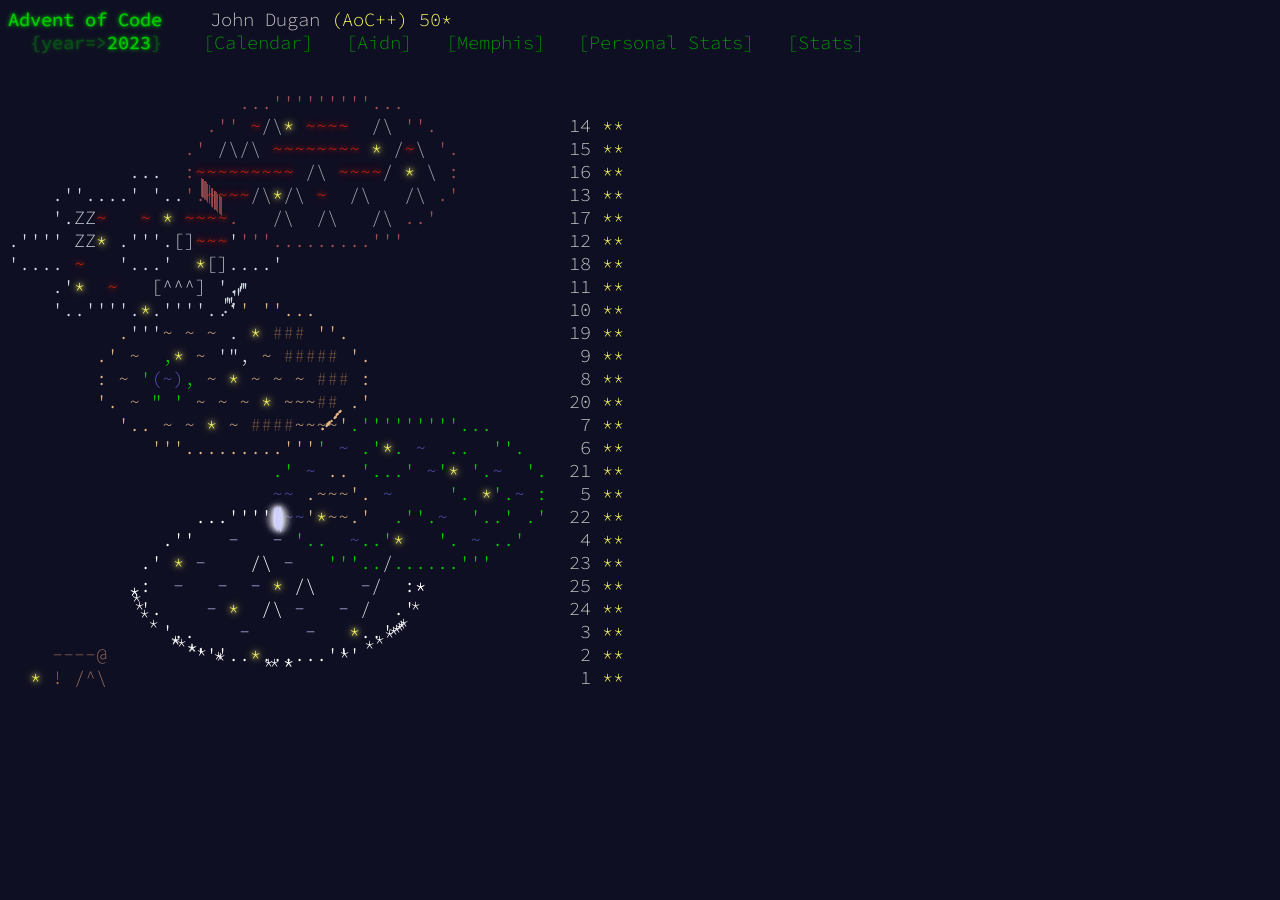
<file: site/index.html>
<html lang="en-us">

<head>
  <meta charset="utf-8" />
  <title>Advent of Code 2023</title>
  <link rel="stylesheet" type="text/css" href="./assets/style.css" />
  <link rel="stylesheet" type="text/css" href="./assets/home.css" />
  <link rel="shortcut icon" href="./assets/favicon.png" />
  <script async src="./assets/header.js"></script>
</head>

<body>
  <header>
    <div>
      <h1 class="title-global"><a href="https://adventofcode.com/2023" target="_blank">Advent of Code</a></h1>
      <div class="user">John Dugan <span class="star-count"></span></div>
    </div>
    <div>
      <h1 class="title-event">&nbsp;&nbsp;<span class="title-event-wrap">{year=&gt;</span><a href="https://adventofcode.com/2023" target="_blank">2023</a><span class="title-event-wrap">}</span></h1>
      <nav>
        <ul>
          <li><a href="index.html">[Calendar]</a></li>
          <li><a href="https://adventofcode.com/2023/leaderboard/private/view/453227" target="_blank">[Aidn]</a></li>
          <li><a href="https://adventofcode.com/2023/leaderboard/private/view/251766" target="_blank">[Memphis]</a></li>
          <li><a href="https://adventofcode.com/2023/leaderboard/self" target="_blank">[Personal Stats]</a></li>
          <li><a href="https://adventofcode.com/2023/stats" target="_blank">[Stats]</a></li>
        </ul>
      </nav>
    </div>
  </header>
  <main>
    <pre class="calendar calendar-perfect"><a aria-label="Day 14, two stars" href="day14.html" class="calendar-day14 calendar-verycomplete">                     <span class="calendar-color-i">...'''''''''...</span>
                  <span class="calendar-color-i">.''</span> <span class="calendar-color-v">~</span><span class="calendar-color-a">/\</span><span class="calendar-color-y">*</span> <span class="calendar-color-v">~~~~</span>  <span class="calendar-color-a">/\</span> <span class="calendar-color-i">''.</span>            <span class="calendar-day">14</span> <span class="calendar-mark-complete">*</span><span class="calendar-mark-verycomplete">*</span></a>
<a aria-label="Day 15, two stars" href="day15.html" class="calendar-day15 calendar-verycomplete">                <span class="calendar-color-i">.'</span> <span class="calendar-color-a">/\/\</span> <span class="calendar-color-v">~~~~~~~~</span> <span class="calendar-color-y">*</span> <span class="calendar-color-a">/</span><span class="calendar-color-v">~</span><span class="calendar-color-a">\</span> <span class="calendar-color-i">'.</span>          <span class="calendar-day">15</span> <span class="calendar-mark-complete">*</span><span class="calendar-mark-verycomplete">*</span></a>
<a aria-label="Day 16, two stars" href="day16.html" class="calendar-day16 calendar-verycomplete">           <span class="calendar-color-m">...</span>  <span class="calendar-color-i">:</span><span class="calendar-color-v">~~~~~~~~~</span> <span class="calendar-color-a">/\</span> <span class="calendar-color-v">~~~~</span><span class="calendar-color-a">/</span> <span class="calendar-color-y">*</span> <span class="calendar-color-a">\</span> <span class="calendar-color-i">:</span>          <span class="calendar-day">16</span> <span class="calendar-mark-complete">*</span><span class="calendar-mark-verycomplete">*</span></a>
<a aria-label="Day 13, two stars" href="day13.html" class="calendar-day13 calendar-verycomplete">    <span class="calendar-color-m">.''....'</span> <span class="calendar-color-m">'..</span><span class="calendar-color-i">'.<span class="lavafall" style=""><span style="left:-6.7px;top:-6.7px;animation-delay:-2.63s">|</span><span style="left:-9.7px;top:-9.7px;animation-delay:-0.36s">|</span><span style="left:-2.1px;top:-2.1px;animation-delay:-0.25s">|</span><span style="left:7.8px;top:7.8px;animation-delay:-1.22s">|</span><span style="left:-8.6px;top:-8.6px;animation-delay:-1.48s">|</span><span style="left:3.4px;top:3.4px;animation-delay:-0.17s">|</span><span style="left:1.3px;top:1.3px;animation-delay:-1.30s">|</span><span style="left:0.2px;top:0.2px;animation-delay:-1.97s">|</span><span style="left:0.7px;top:0.7px;animation-delay:-0.09s">|</span><span style="left:-3.8px;top:-3.8px;animation-delay:-1.95s">|</span><span style="left:6.4px;top:6.4px;animation-delay:-0.84s">|</span><span style="left:-8.7px;top:-8.7px;animation-delay:-2.59s">|</span><span style="left:-8.0px;top:-8.0px;animation-delay:-2.90s">|</span><span style="left:-6.2px;top:-6.2px;animation-delay:-1.37s">|</span><span style="left:9.6px;top:9.6px;animation-delay:-2.57s">|</span><span style="left:-5.1px;top:-5.1px;animation-delay:-1.69s">|</span><span style="left:3.2px;top:3.2px;animation-delay:-0.42s">|</span><span style="left:4.0px;top:4.0px;animation-delay:-1.50s">|</span><span style="left:5.1px;top:5.1px;animation-delay:-0.36s">|</span><span style="left:8.7px;top:8.7px;animation-delay:-2.22s">|</span></span></span><span class="calendar-color-v">~~~~</span><span class="calendar-color-a">/\</span><span class="calendar-color-y">*</span><span class="calendar-color-a">/\</span> <span class="calendar-color-v">~</span>  <span class="calendar-color-a">/\</span>   <span class="calendar-color-a">/\</span> <span class="calendar-color-i">.'</span>          <span class="calendar-day">13</span> <span class="calendar-mark-complete">*</span><span class="calendar-mark-verycomplete">*</span></a>
<a aria-label="Day 17, two stars" href="day17.html" class="calendar-day17 calendar-verycomplete">    <span class="calendar-color-m">'.ZZ</span><span class="calendar-color-v">~</span>   <span class="calendar-color-v">~</span> <span class="calendar-color-y">*</span> <span class="calendar-color-v">~~~~</span><span class="calendar-color-i">.</span>   <span class="calendar-color-a">/\</span>  <span class="calendar-color-a">/\</span>   <span class="calendar-color-a">/\</span> <span class="calendar-color-i">..'</span>            <span class="calendar-day">17</span> <span class="calendar-mark-complete">*</span><span class="calendar-mark-verycomplete">*</span></a>
<a aria-label="Day 12, two stars" href="day12.html" class="calendar-day12 calendar-verycomplete"><span class="calendar-color-m">.''''</span> <span class="calendar-color-m">ZZ</span><span class="calendar-color-y">*</span> <span class="calendar-color-m">.'''.[]</span><span class="calendar-color-v">~~~</span><span class="calendar-color-m">'</span><span class="calendar-color-i">'''.........'''</span>               <span class="calendar-day">12</span> <span class="calendar-mark-complete">*</span><span class="calendar-mark-verycomplete">*</span></a>
<a aria-label="Day 18, two stars" href="day18.html" class="calendar-day18 calendar-verycomplete"><span class="calendar-color-m">'....</span> <span class="calendar-color-v">~</span>   <span class="calendar-color-m">'...'</span>  <span class="calendar-color-y">*</span><span class="calendar-color-m">[]....'</span>                          <span class="calendar-day">18</span> <span class="calendar-mark-complete">*</span><span class="calendar-mark-verycomplete">*</span></a>
<a aria-label="Day 11, two stars" href="day11.html" class="calendar-day11 calendar-verycomplete">    <span class="calendar-color-m">.'</span><span class="calendar-color-y">*</span>  <span class="calendar-color-v">~</span>   <span class="calendar-color-m">[^^^]</span> <span class="calendar-color-m">'.</span>                              <span class="calendar-day">11</span> <span class="calendar-mark-complete">*</span><span class="calendar-mark-verycomplete">*</span></a>
<a aria-label="Day 10, two stars" href="day10.html" class="calendar-day10 calendar-verycomplete">    <span class="calendar-color-m">'..''''.</span><span class="calendar-color-y">*</span><span class="calendar-color-m">.''''.<span class="gearfall" style=""><span class="gearfall-whatzit" style="left:5.0px;top:-5.0px;animation-delay:-0.44s">&quot;</span><span class="gearfall-whatzit" style="left:13.6px;top:-13.6px;animation-delay:-1.31s">&quot;</span><span class="gearfall-gadget" style="left:9.5px;top:-9.5px;animation-delay:-2.56s">.</span><span class="gearfall-gadget" style="left:3.2px;top:-3.2px;animation-delay:-2.01s">.</span><span class="gearfall-whatzit" style="left:6.7px;top:-6.7px;animation-delay:-0.05s">&quot;</span><span class="gearfall-thingamabob" style="left:15.6px;top:-15.6px;animation-delay:-2.08s">'</span><span class="gearfall-gadget" style="left:10.9px;top:-10.9px;animation-delay:-2.78s">.</span><span class="gearfall-thingamabob" style="left:17.8px;top:-17.8px;animation-delay:-2.21s">'</span><span class="gearfall-whatzit" style="left:20.7px;top:-20.7px;animation-delay:-0.32s">&quot;</span><span class="gearfall-thingamabob" style="left:20.6px;top:-20.6px;animation-delay:-1.01s">'</span></span>.'</span><span class="calendar-color-s">'</span> <span class="calendar-color-s">''...</span>                       <span class="calendar-day">10</span> <span class="calendar-mark-complete">*</span><span class="calendar-mark-verycomplete">*</span></a>
<a aria-label="Day 19, two stars" href="day19.html" class="calendar-day19 calendar-verycomplete">          <span class="calendar-color-s">.</span><span class="calendar-color-m">'''</span><span class="calendar-color-s">~</span> <span class="calendar-color-s">~</span> <span class="calendar-color-s">~</span> <span class="calendar-color-m">.</span> <span class="calendar-color-y">*</span> <span class="calendar-color-k">###</span> <span class="calendar-color-s">''.</span>                    <span class="calendar-day">19</span> <span class="calendar-mark-complete">*</span><span class="calendar-mark-verycomplete">*</span></a>
<a aria-label="Day 9, two stars" href="day09.html" class="calendar-day9 calendar-verycomplete">        <span class="calendar-color-s">.'</span> <span class="calendar-color-s">~</span>  <span class="calendar-color-g">,</span><span class="calendar-color-y">*</span> <span class="calendar-color-s">~</span> <span class="calendar-color-m">'&quot;,</span> <span class="calendar-color-s">~</span> <span class="calendar-color-k">#####</span> <span class="calendar-color-s">'.</span>                  <span class="calendar-day"> 9</span> <span class="calendar-mark-complete">*</span><span class="calendar-mark-verycomplete">*</span></a>
<a aria-label="Day 8, two stars" href="day08.html" class="calendar-day8 calendar-verycomplete">        <span class="calendar-color-s">:</span> <span class="calendar-color-s">~</span> <span class="calendar-color-g">'</span><span class="calendar-color-b">(~)</span><span class="calendar-color-g">,</span> <span class="calendar-color-s">~</span> <span class="calendar-color-y">*</span> <span class="calendar-color-s">~</span> <span class="calendar-color-s">~</span> <span class="calendar-color-s">~</span> <span class="calendar-color-k">###</span> <span class="calendar-color-s">:</span>                  <span class="calendar-day"> 8</span> <span class="calendar-mark-complete">*</span><span class="calendar-mark-verycomplete">*</span></a>
<a aria-label="Day 20, two stars" href="day20.html" class="calendar-day20 calendar-verycomplete">        <span class="calendar-color-s">'.</span> <span class="calendar-color-s">~</span> <span class="calendar-color-g">&quot;</span> <span class="calendar-color-g">'</span> <span class="calendar-color-s">~</span> <span class="calendar-color-s">~</span> <span class="calendar-color-s">~</span> <span class="calendar-color-y">*</span> <span class="calendar-color-s">~~~</span><span class="calendar-color-k">##</span> <span class="calendar-color-s">.'</span>                  <span class="calendar-day">20</span> <span class="calendar-mark-complete">*</span><span class="calendar-mark-verycomplete">*</span></a>
<a aria-label="Day 7, two stars" href="day07.html" class="calendar-day7 calendar-verycomplete">          <span class="calendar-color-s">'..</span> <span class="calendar-color-s">~</span> <span class="calendar-color-s">~</span> <span class="calendar-color-y">*</span> <span class="calendar-color-s">~</span> <span class="calendar-color-k">####</span><span class="calendar-color-s">~~<span class="sandfall" style=""><span style="left:8.2px;top:-8.2px;animation-delay:-2.98s">.</span><span style="left:7.6px;top:-7.6px;animation-delay:-0.76s">.</span><span style="left:15.9px;top:-15.9px;animation-delay:-2.07s">.</span><span style="left:6.5px;top:-6.5px;animation-delay:-1.89s">.</span><span style="left:5.7px;top:-5.7px;animation-delay:-1.43s">.</span><span style="left:12.6px;top:-12.6px;animation-delay:-0.19s">.</span><span style="left:9.8px;top:-9.8px;animation-delay:-2.38s">.</span><span style="left:6.4px;top:-6.4px;animation-delay:-2.25s">.</span><span style="left:0.9px;top:-0.9px;animation-delay:-2.94s">.</span><span style="left:7.3px;top:-7.3px;animation-delay:-1.12s">.</span><span style="left:6.1px;top:-6.1px;animation-delay:-0.52s">.</span><span style="left:13.7px;top:-13.7px;animation-delay:-1.07s">.</span><span style="left:1.2px;top:-1.2px;animation-delay:-1.99s">.</span><span style="left:19.0px;top:-19.0px;animation-delay:-1.22s">.</span><span style="left:15.3px;top:-15.3px;animation-delay:-2.06s">.</span><span style="left:18.2px;top:-18.2px;animation-delay:-2.62s">.</span><span style="left:18.3px;top:-18.3px;animation-delay:-1.31s">.</span><span style="left:4.8px;top:-4.8px;animation-delay:-2.58s">.</span><span style="left:13.6px;top:-13.6px;animation-delay:-1.26s">.</span><span style="left:16.1px;top:-16.1px;animation-delay:-2.36s">.</span></span>~~'</span><span class="calendar-color-g">.'''''''''...</span>       <span class="calendar-day"> 7</span> <span class="calendar-mark-complete">*</span><span class="calendar-mark-verycomplete">*</span></a>
<a aria-label="Day 6, two stars" href="day06.html" class="calendar-day6 calendar-verycomplete">             <span class="calendar-color-s">'''.........'''</span><span class="calendar-color-g">'</span> <span class="calendar-color-b">~</span> <span class="calendar-color-g">.'</span><span class="calendar-color-y">*</span><span class="calendar-color-g">.</span> <span class="calendar-color-b">~</span>  <span class="calendar-color-g">..</span>  <span class="calendar-color-g">''.</span>    <span class="calendar-day"> 6</span> <span class="calendar-mark-complete">*</span><span class="calendar-mark-verycomplete">*</span></a>
<a aria-label="Day 21, two stars" href="day21.html" class="calendar-day21 calendar-verycomplete">                        <span class="calendar-color-g">.'</span> <span class="calendar-color-b">~</span> <span class="calendar-color-s">..</span> <span class="calendar-color-g">'...'</span> <span class="calendar-color-b">~</span><span class="calendar-color-g">'</span><span class="calendar-color-y">*</span> <span class="calendar-color-g">'.</span><span class="calendar-color-b">~</span>  <span class="calendar-color-g">'.</span>  <span class="calendar-day">21</span> <span class="calendar-mark-complete">*</span><span class="calendar-mark-verycomplete">*</span></a>
<a aria-label="Day 5, two stars" href="day05.html" class="calendar-day5 calendar-verycomplete">                        <span class="calendar-color-b">~~</span> <span class="calendar-color-s">.~~~'.</span> <span class="calendar-color-b">~</span>     <span class="calendar-color-g">'.</span> <span class="calendar-color-y">*</span><span class="calendar-color-g">'.</span><span class="calendar-color-b">~</span> <span class="calendar-color-g">:</span>  <span class="calendar-day"> 5</span> <span class="calendar-mark-complete">*</span><span class="calendar-mark-verycomplete">*</span></a>
<a aria-label="Day 22, two stars" href="day22.html" class="calendar-day22 calendar-verycomplete">                 <span class="calendar-color-w">...''''<span class="islefall" style=""><span style="left:2.1px;top:1.8px;animation-delay:-0.15s">|</span><span style="left:-0.1px;top:-1.4px;animation-delay:-0.30s">|</span><span style="left:-1.8px;top:0.1px;animation-delay:-0.45s">|</span><span style="left:3.1px;top:1.3px;animation-delay:-0.60s">|</span><span style="left:-1.3px;top:1.5px;animation-delay:-0.75s">|</span><span style="left:3.2px;top:1.0px;animation-delay:-0.90s">|</span><span style="left:1.8px;top:0.5px;animation-delay:-1.05s">|</span><span style="left:3.1px;top:3.5px;animation-delay:-1.20s">|</span><span style="left:3.0px;top:-1.9px;animation-delay:-1.35s">|</span><span style="left:-2.9px;top:-0.9px;animation-delay:-1.50s">|</span><span style="left:2.5px;top:2.4px;animation-delay:-1.65s">|</span><span style="left:1.8px;top:-1.2px;animation-delay:-1.80s">|</span><span style="left:0.1px;top:-2.8px;animation-delay:-1.95s">|</span><span style="left:-2.0px;top:-0.6px;animation-delay:-2.10s">|</span><span style="left:-0.3px;top:2.6px;animation-delay:-2.25s">|</span><span style="left:2.0px;top:-1.9px;animation-delay:-2.40s">|</span><span style="left:2.6px;top:1.3px;animation-delay:-2.55s">|</span><span style="left:-0.9px;top:-2.0px;animation-delay:-2.70s">|</span><span style="left:-0.5px;top:1.3px;animation-delay:-2.85s">|</span><span style="left:0.2px;top:-2.8px;animation-delay:-3.00s">|</span></span></span><span class="calendar-color-b">~~~</span><span class="calendar-color-s">'</span><span class="calendar-color-y">*</span><span class="calendar-color-s">~~.'</span>  <span class="calendar-color-g">.''.</span><span class="calendar-color-b">~</span>  <span class="calendar-color-g">'..'</span> <span class="calendar-color-g">.'</span>  <span class="calendar-day">22</span> <span class="calendar-mark-complete">*</span><span class="calendar-mark-verycomplete">*</span></a>
<a aria-label="Day 4, two stars" href="day04.html" class="calendar-day4 calendar-verycomplete">              <span class="calendar-color-w">.''</span>   <span class="calendar-color-l">-</span>   <span class="calendar-color-l">-</span> <span class="calendar-color-g">'..</span>  <span class="calendar-color-b">~</span><span class="calendar-color-g">..'</span><span class="calendar-color-y">*</span>   <span class="calendar-color-g">'.</span> <span class="calendar-color-b">~</span> <span class="calendar-color-g">..'</span>    <span class="calendar-day"> 4</span> <span class="calendar-mark-complete">*</span><span class="calendar-mark-verycomplete">*</span></a>
<a aria-label="Day 23, two stars" href="day23.html" class="calendar-day23 calendar-verycomplete">            <span class="calendar-color-w">.'</span> <span class="calendar-color-y">*</span> <span class="calendar-color-l">-</span>    <span class="calendar-color-w">/\</span> <span class="calendar-color-l">-</span>   <span class="calendar-color-g">'''..</span><span class="calendar-color-m">/</span><span class="calendar-color-g">......'''</span>       <span class="calendar-day">23</span> <span class="calendar-mark-complete">*</span><span class="calendar-mark-verycomplete">*</span></a>
<a aria-label="Day 25, two stars" href="day25.html" class="calendar-day25 calendar-verycomplete">            <span class="calendar-color-w">:</span>  <span class="calendar-color-l">-</span>   <span class="calendar-color-l">-</span>  <span class="calendar-color-l">-</span> <span class="snowfall" style=""><span style="left:10.57ch;top:4.08ch;animation-delay:-1.80s">*</span><span style="left:-7.85ch;top:5.58ch;animation-delay:-1.76s">*</span><span style="left:11.43ch;top:3.34ch;animation-delay:-3.18s">*</span><span style="left:-0.81ch;top:6.99ch;animation-delay:-8.65s">*</span><span style="left:-5.22ch;top:6.41ch;animation-delay:-4.11s">*</span><span style="left:12.56ch;top:1.81ch;animation-delay:-6.91s">*</span><span style="left:-0.24ch;top:7.00ch;animation-delay:-9.70s">*</span><span style="left:-12.97ch;top:0.50ch;animation-delay:-7.17s">*</span><span style="left:-12.10ch;top:2.55ch;animation-delay:-5.10s">*</span><span style="left:-8.73ch;top:5.19ch;animation-delay:-6.57s">*</span><span style="left:-9.23ch;top:4.93ch;animation-delay:-6.28s">*</span><span style="left:-12.84ch;top:1.10ch;animation-delay:-3.22s">*</span><span style="left:8.37ch;top:5.36ch;animation-delay:-5.79s">*</span><span style="left:-5.41ch;top:6.37ch;animation-delay:-3.79s">*</span><span style="left:13.00ch;top:0.10ch;animation-delay:-6.37s">*</span><span style="left:-12.56ch;top:1.81ch;animation-delay:-9.40s">*</span><span style="left:11.06ch;top:3.68ch;animation-delay:-2.27s">*</span><span style="left:1.02ch;top:6.98ch;animation-delay:-5.29s">*</span><span style="left:13.00ch;top:0.05ch;animation-delay:-6.71s">*</span><span style="left:-6.92ch;top:5.93ch;animation-delay:-5.71s">*</span><span style="left:1.02ch;top:6.98ch;animation-delay:-1.03s">*</span><span style="left:-12.97ch;top:0.49ch;animation-delay:-6.11s">*</span><span style="left:-7.70ch;top:5.64ch;animation-delay:-2.25s">*</span><span style="left:6.11ch;top:6.18ch;animation-delay:-3.29s">*</span><span style="left:11.26ch;top:3.50ch;animation-delay:-4.44s">*</span><span style="left:-9.24ch;top:4.92ch;animation-delay:-9.64s">*</span><span style="left:10.86ch;top:3.85ch;animation-delay:-2.96s">*</span><span style="left:9.26ch;top:4.91ch;animation-delay:-6.78s">*</span><span style="left:-11.29ch;top:3.47ch;animation-delay:-8.87s">*</span><span style="left:10.17ch;top:4.36ch;animation-delay:-4.67s">*</span></span><span class="calendar-color-y">*</span> <span class="calendar-color-w">/\</span>    <span class="calendar-color-l">-</span><span class="calendar-color-m">/</span>  <span class="calendar-color-w">:</span>              <span class="calendar-day">25</span> <span class="calendar-mark-complete">*</span><span class="calendar-mark-verycomplete">*</span></a>
<a aria-label="Day 24, two stars" href="day24.html" class="calendar-day24 calendar-verycomplete">            <span class="calendar-color-w">'.</span>    <span class="calendar-color-l">-</span> <span class="calendar-color-y">*</span>  <span class="calendar-color-w">/\</span> <span class="calendar-color-l">-</span>   <span class="calendar-color-l">-</span> <span class="calendar-color-m">/</span>  <span class="calendar-color-w">.'</span>              <span class="calendar-day">24</span> <span class="calendar-mark-complete">*</span><span class="calendar-mark-verycomplete">*</span></a>
<a aria-label="Day 3, two stars" href="day03.html" class="calendar-day3 calendar-verycomplete">              <span class="calendar-color-w">'..</span>    <span class="calendar-color-l">-</span>     <span class="calendar-color-l">-</span>   <span class="calendar-color-y">*</span><span class="calendar-color-w">..'</span>                <span class="calendar-day"> 3</span> <span class="calendar-mark-complete">*</span><span class="calendar-mark-verycomplete">*</span></a>
<a aria-label="Day 2, two stars" href="day02.html" class="calendar-day2 calendar-verycomplete">    <span class="calendar-color-n">----@</span>        <span class="calendar-color-w">'''..</span><span class="calendar-color-y">*</span><span class="calendar-color-w">......'''</span>                   <span class="calendar-day"> 2</span> <span class="calendar-mark-complete">*</span><span class="calendar-mark-verycomplete">*</span></a>
<a aria-label="Day 1, two stars" href="day01.html" class="calendar-day1 calendar-verycomplete">  <span class="calendar-color-y">*</span> <span class="calendar-color-n">!</span> <span class="calendar-color-n">/^\</span>                                          <span class="calendar-day"> 1</span> <span class="calendar-mark-complete">*</span><span class="calendar-mark-verycomplete">*</span></a>
</pre>
  </main>
</body>

</html>
</file>
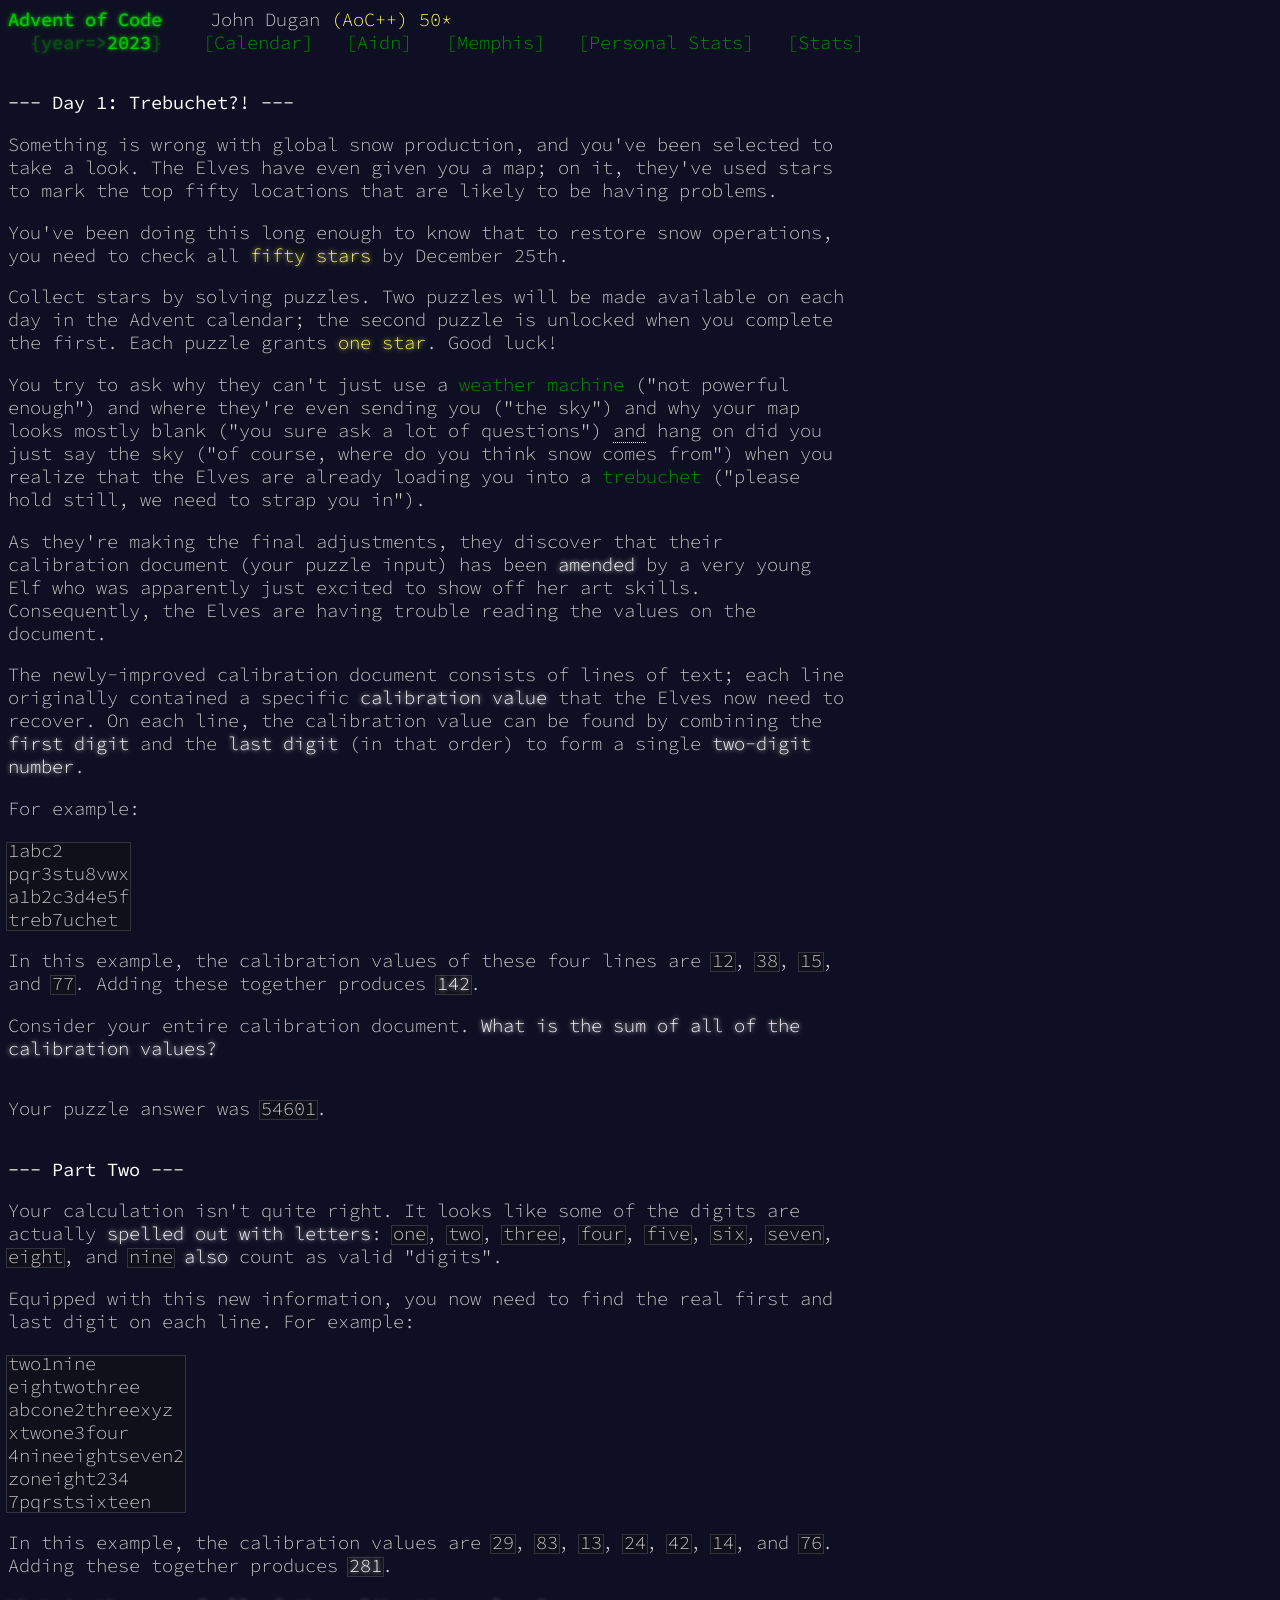
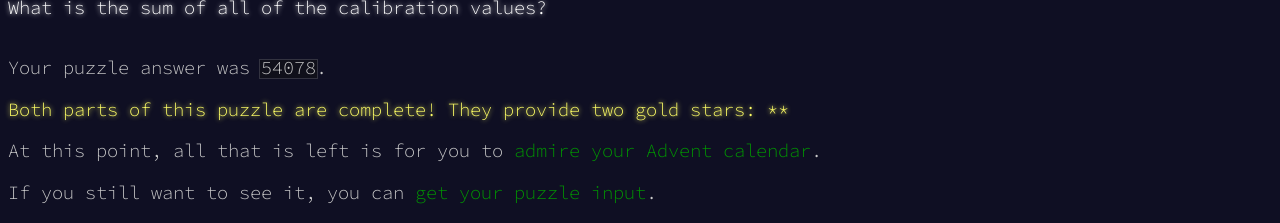
<file: site/day01.html>
<html lang="en-us">

<head>
  <meta charset="utf-8" />
  <title>Advent of Code 2023</title>
  <link rel="stylesheet" type="text/css" href="./assets/style.css" />
  <link rel="stylesheet" type="text/css" href="./assets/home.css" />
  <link rel="shortcut icon" href="./assets/favicon.png" />
  <script async src="./assets/header.js"></script>
</head>

<body>
  <header>
    <div>
      <h1 class="title-global"><a href="https://adventofcode.com/2023" target="_blank">Advent of Code</a></h1>
      <div class="user">John Dugan <span class="star-count"></span></div>
    </div>
    <div>
      <h1 class="title-event">&nbsp;&nbsp;<span class="title-event-wrap">{year=&gt;</span><a href="https://adventofcode.com/2023" target="_blank">2023</a><span class="title-event-wrap">}</span></h1>
      <nav>
        <ul>
          <li><a href="index.html">[Calendar]</a></li>
          <li><a href="https://adventofcode.com/2023/leaderboard/private/view/453227" target="_blank">[Aidn]</a></li>
          <li><a href="https://adventofcode.com/2023/leaderboard/private/view/251766" target="_blank">[Memphis]</a></li>
          <li><a href="https://adventofcode.com/2023/leaderboard/self" target="_blank">[Personal Stats]</a></li>
          <li><a href="https://adventofcode.com/2023/stats" target="_blank">[Stats]</a></li>
        </ul>
      </nav>
    </div>
  </header>
  <main>
    <article class="day-desc">
      <h2>--- Day 1: Trebuchet?! ---</h2>
      <p>Something is wrong with global snow production, and you've been selected to take a look. The Elves have even given you a map; on it, they've used stars to mark the top fifty locations that are likely to be having problems.</p>
      <p>You've been doing this long enough to know that to restore snow operations, you need to check all <em class="star">fifty stars</em> by December 25th.</p>
      <p>Collect stars by solving puzzles.  Two puzzles will be made available on each day in the Advent calendar; the second puzzle is unlocked when you complete the first.  Each puzzle grants <em class="star">one star</em>. Good luck!</p>
      <p>You try to ask why they can't just use a <a href="https://adventofcode.com/2015/day/1" target="_blank">weather machine</a> ("not powerful enough") and where they're even sending you ("the sky") and why your map looks mostly blank ("you sure ask a lot of questions") <span title="My hope is that this abomination of a run-on sentence somehow conveys the chaos of being hastily loaded into a trebuchet.">and</span> hang on did you just say the sky ("of course, where do you think snow comes from") when you realize that the Elves are already loading you into a <a href="https://en.wikipedia.org/wiki/Trebuchet" target="_blank">trebuchet</a> ("please hold still, we need to strap you in").</p>
      <p>As they're making the final adjustments, they discover that their calibration document (your puzzle input) has been <em>amended</em> by a very young Elf who was apparently just excited to show off her art skills. Consequently, the Elves are having trouble reading the values on the document.</p>
      <p>The newly-improved calibration document consists of lines of text; each line originally contained a specific <em>calibration value</em> that the Elves now need to recover. On each line, the calibration value can be found by combining the <em>first digit</em> and the <em>last digit</em> (in that order) to form a single <em>two-digit number</em>.</p>
      <p>For example:</p>
      <pre><code>1abc2
pqr3stu8vwx
a1b2c3d4e5f
treb7uchet</code></pre>
      <p>In this example, the calibration values of these four lines are <code>12</code>, <code>38</code>, <code>15</code>, and <code>77</code>. Adding these together produces <code><em>142</em></code>.</p>
      <p>Consider your entire calibration document. <em>What is the sum of all of the calibration values?</em></p>
    </article>
    <p>Your puzzle answer was <code>54601</code>.</p>
    <article class="day-desc">
      <h2 id="part2">--- Part Two ---</h2>
      <p>Your calculation isn't quite right. It looks like some of the digits are actually <em>spelled out with letters</em>: <code>one</code>, <code>two</code>, <code>three</code>, <code>four</code>, <code>five</code>, <code>six</code>, <code>seven</code>, <code>eight</code>, and <code>nine</code> <em>also</em> count as valid "digits".</p>
      <p>Equipped with this new information, you now need to find the real first and last digit on each line. For example:</p>
      <pre><code>two1nine
eightwothree
abcone2threexyz
xtwone3four
4nineeightseven2
zoneight234
7pqrstsixteen</code></pre>
      <p>In this example, the calibration values are <code>29</code>, <code>83</code>, <code>13</code>, <code>24</code>, <code>42</code>, <code>14</code>, and <code>76</code>. Adding these together produces <code><em>281</em></code>.</p>
      <p><em>What is the sum of all of the calibration values?</em></p>
    </article>
    <p>Your puzzle answer was <code>54078</code>.</p>
    <p class="day-success">Both parts of this puzzle are complete! They provide two gold stars: **</p>
    <p><p>At this point, all that is left is for you to <a href="/index.html">admire your Advent calendar</a>.</p></p>
    <p>If you still want to see it, you can <a href="../data/day01/input.txt" target="_blank">get your puzzle input</a>.</p>
  </main>
</body>

</html>
</file>
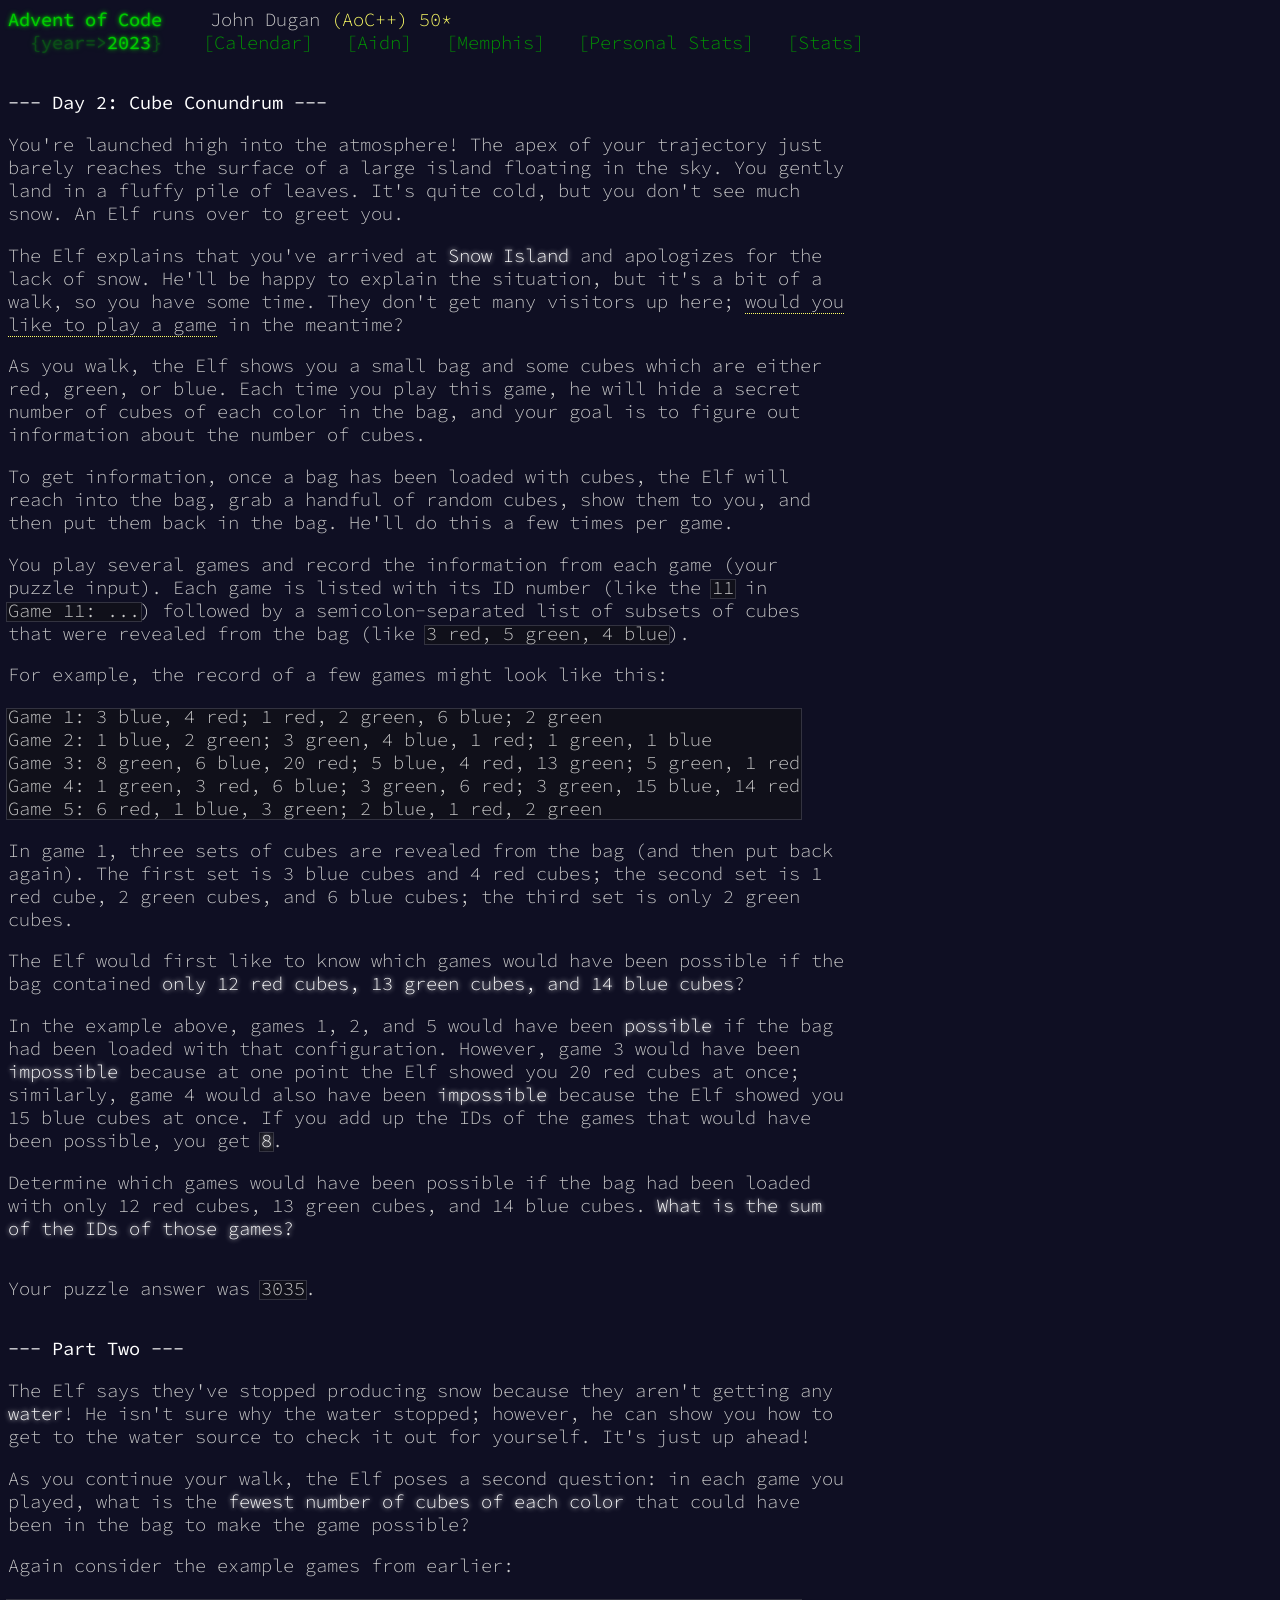
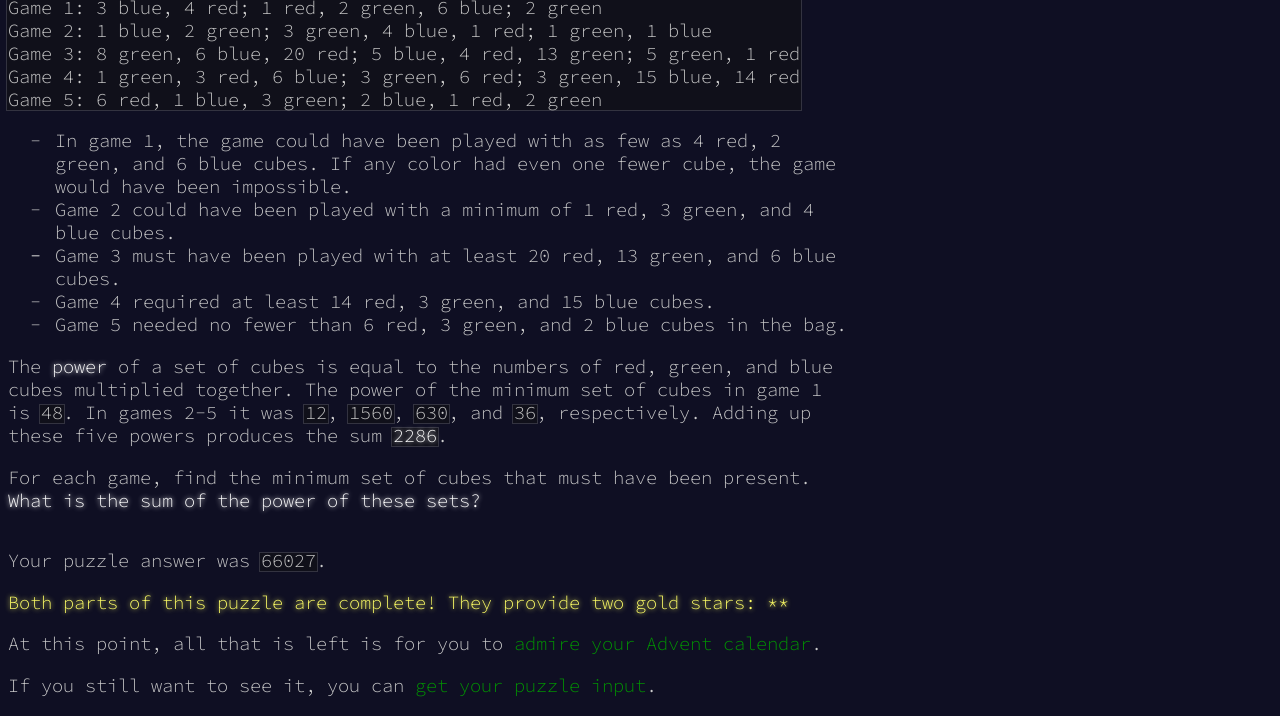
<file: site/day02.html>
<html lang="en-us">

<head>
  <meta charset="utf-8" />
  <title>Advent of Code 2023</title>
  <link rel="stylesheet" type="text/css" href="./assets/style.css" />
  <link rel="stylesheet" type="text/css" href="./assets/home.css" />
  <link rel="shortcut icon" href="./assets/favicon.png" />
  <script async src="./assets/header.js"></script>
</head>

<body>
  <header>
    <div>
      <h1 class="title-global"><a href="https://adventofcode.com/2023" target="_blank">Advent of Code</a></h1>
      <div class="user">John Dugan <span class="star-count"></span></div>
    </div>
    <div>
      <h1 class="title-event">&nbsp;&nbsp;<span class="title-event-wrap">{year=&gt;</span><a href="https://adventofcode.com/2023" target="_blank">2023</a><span class="title-event-wrap">}</span></h1>
      <nav>
        <ul>
          <li><a href="index.html">[Calendar]</a></li>
          <li><a href="https://adventofcode.com/2023/leaderboard/private/view/453227" target="_blank">[Aidn]</a></li>
          <li><a href="https://adventofcode.com/2023/leaderboard/private/view/251766" target="_blank">[Memphis]</a></li>
          <li><a href="https://adventofcode.com/2023/leaderboard/self" target="_blank">[Personal Stats]</a></li>
          <li><a href="https://adventofcode.com/2023/stats" target="_blank">[Stats]</a></li>
        </ul>
      </nav>
    </div>
  </header>
  <main>
    <article class="day-desc">
      <h2>--- Day 2: Cube Conundrum ---</h2>
      <p>You're launched high into the atmosphere! The apex of your trajectory just barely reaches the surface of a large island floating in the sky. You gently land in a fluffy pile of leaves. It's quite cold, but you don't see much snow. An Elf runs over to greet you.</p>
      <p>The Elf explains that you've arrived at <em>Snow Island</em> and apologizes for the lack of snow. He'll be happy to explain the situation, but it's a bit of a walk, so you have some time. They don't get many visitors up here; <span title="No, the Elf's name is not 'WOPR'. It's Joshua.">would you like to play a game</span> in the meantime?</p>
      <p>As you walk, the Elf shows you a small bag and some cubes which are either red, green, or blue. Each time you play this game, he will hide a secret number of cubes of each color in the bag, and your goal is to figure out information about the number of cubes.</p>
      <p>To get information, once a bag has been loaded with cubes, the Elf will reach into the bag, grab a handful of random cubes, show them to you, and then put them back in the bag. He'll do this a few times per game.</p>
      <p>You play several games and record the information from each game (your puzzle input). Each game is listed with its ID number (like the <code>11</code> in <code>Game 11: ...</code>) followed by a semicolon-separated list of subsets of cubes that were revealed from the bag (like <code>3 red, 5 green, 4 blue</code>).</p>
      <p>For example, the record of a few games might look like this:</p>
      <pre><code>Game 1: 3 blue, 4 red; 1 red, 2 green, 6 blue; 2 green
Game 2: 1 blue, 2 green; 3 green, 4 blue, 1 red; 1 green, 1 blue
Game 3: 8 green, 6 blue, 20 red; 5 blue, 4 red, 13 green; 5 green, 1 red
Game 4: 1 green, 3 red, 6 blue; 3 green, 6 red; 3 green, 15 blue, 14 red
Game 5: 6 red, 1 blue, 3 green; 2 blue, 1 red, 2 green</code></pre>
      <p>In game 1, three sets of cubes are revealed from the bag (and then put back again). The first set is 3 blue cubes and 4 red cubes; the second set is 1 red cube, 2 green cubes, and 6 blue cubes; the third set is only 2 green cubes.</p>
      <p>The Elf would first like to know which games would have been possible if the bag contained <em>only 12 red cubes, 13 green cubes, and 14 blue cubes</em>?</p>
      <p>In the example above, games 1, 2, and 5 would have been <em>possible</em> if the bag had been loaded with that configuration. However, game 3 would have been <em>impossible</em> because at one point the Elf showed you 20 red cubes at once; similarly, game 4 would also have been <em>impossible</em> because the Elf showed you 15 blue cubes at once. If you add up the IDs of the games that would have been possible, you get <code><em>8</em></code>.</p>
      <p>Determine which games would have been possible if the bag had been loaded with only 12 red cubes, 13 green cubes, and 14 blue cubes. <em>What is the sum of the IDs of those games?</em></p>
    </article>
    <p>Your puzzle answer was <code>3035</code>.</p>
    <article class="day-desc">
      <h2 id="part2">--- Part Two ---</h2>
      <p>The Elf says they've stopped producing snow because they aren't getting any <em>water</em>! He isn't sure why the water stopped; however, he can show you how to get to the water source to check it out for yourself. It's just up ahead!</p>
      <p>As you continue your walk, the Elf poses a second question: in each game you played, what is the <em>fewest number of cubes of each color</em> that could have been in the bag to make the game possible?</p>
      <p>Again consider the example games from earlier:</p>
      <pre><code>Game 1: 3 blue, 4 red; 1 red, 2 green, 6 blue; 2 green
Game 2: 1 blue, 2 green; 3 green, 4 blue, 1 red; 1 green, 1 blue
Game 3: 8 green, 6 blue, 20 red; 5 blue, 4 red, 13 green; 5 green, 1 red
Game 4: 1 green, 3 red, 6 blue; 3 green, 6 red; 3 green, 15 blue, 14 red
Game 5: 6 red, 1 blue, 3 green; 2 blue, 1 red, 2 green</code></pre>
      <ul>
        <li>In game 1, the game could have been played with as few as 4 red, 2 green, and 6 blue cubes. If any color had even one fewer cube, the game would have been impossible.</li>
        <li>Game 2 could have been played with a minimum of 1 red, 3 green, and 4 blue cubes.<li>
        <li>Game 3 must have been played with at least 20 red, 13 green, and 6 blue cubes.</li>
        <li>Game 4 required at least 14 red, 3 green, and 15 blue cubes.</li>
        <li>Game 5 needed no fewer than 6 red, 3 green, and 2 blue cubes in the bag.</li>
      </ul>
      <p>The <em>power</em> of a set of cubes is equal to the numbers of red, green, and blue cubes multiplied together. The power of the minimum set of cubes in game 1 is <code>48</code>. In games 2-5 it was <code>12</code>, <code>1560</code>, <code>630</code>, and <code>36</code>, respectively. Adding up these five powers produces the sum <code><em>2286</em></code>.</p>
      <p>For each game, find the minimum set of cubes that must have been present. <em>What is the sum of the power of these sets?</em></p>
    </article>
    <p>Your puzzle answer was <code>66027</code>.</p>
    <p class="day-success">Both parts of this puzzle are complete! They provide two gold stars: **</p>
    <p><p>At this point, all that is left is for you to <a href="/index.html">admire your Advent calendar</a>.</p></p>
    <p>If you still want to see it, you can <a href="../data/day02/input.txt" target="_blank">get your puzzle input</a>.</p>
  </main>
</body>

</html>
</file>
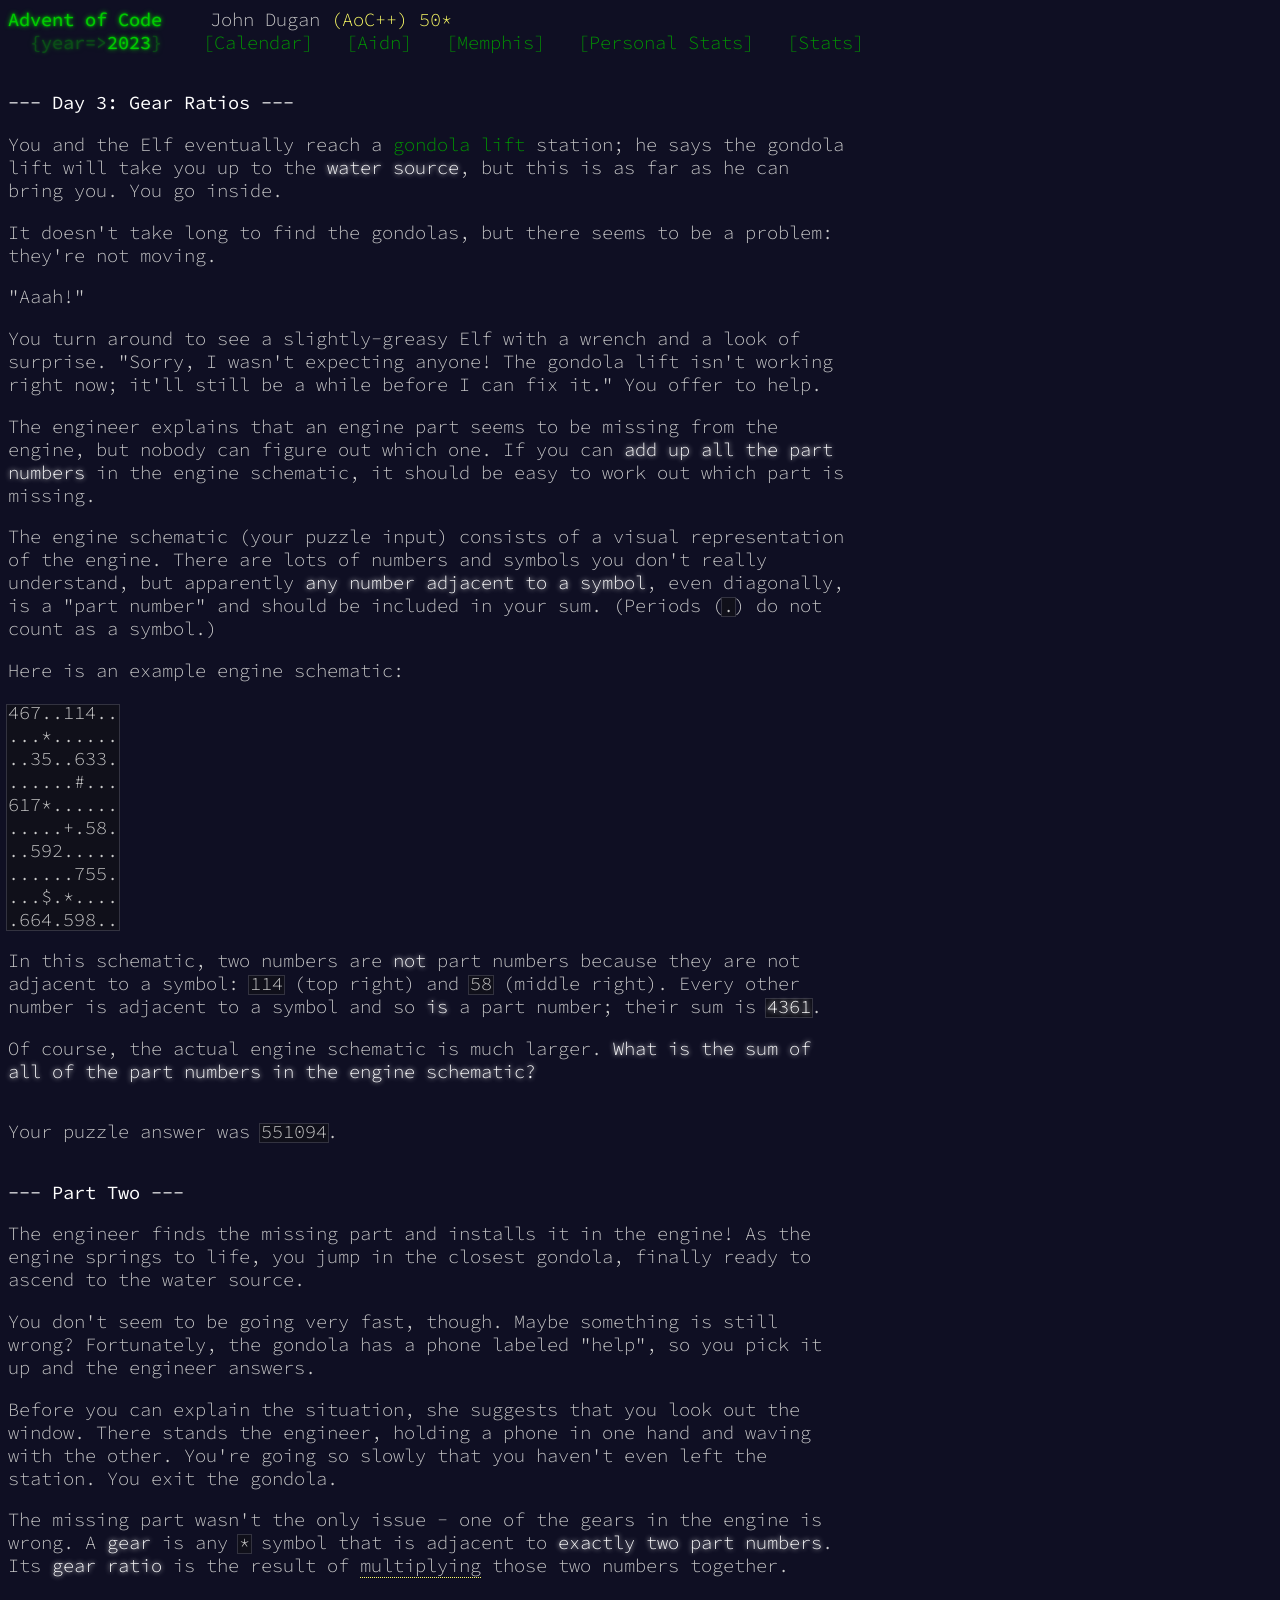
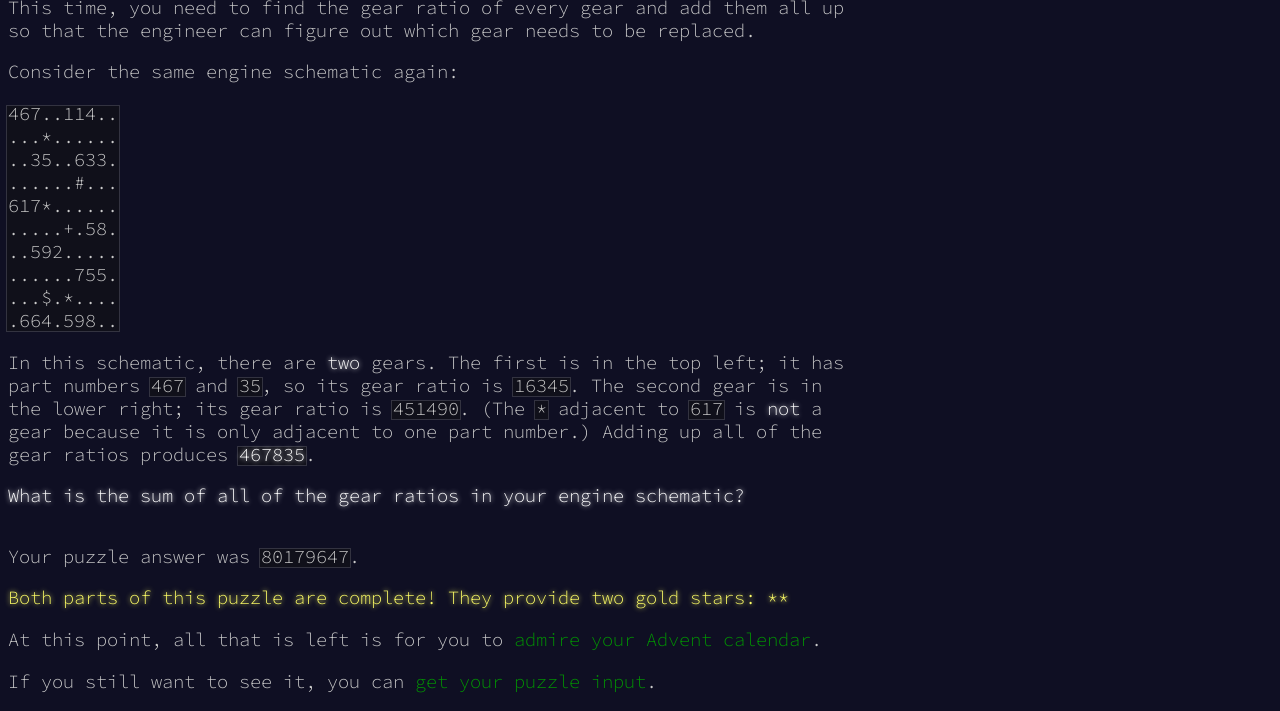
<file: site/day03.html>
<html lang="en-us">

<head>
  <meta charset="utf-8" />
  <title>Advent of Code 2023</title>
  <link rel="stylesheet" type="text/css" href="./assets/style.css" />
  <link rel="stylesheet" type="text/css" href="./assets/home.css" />
  <link rel="shortcut icon" href="./assets/favicon.png" />
  <script async src="./assets/header.js"></script>
</head>

<body>
  <header>
    <div>
      <h1 class="title-global"><a href="https://adventofcode.com/2023" target="_blank">Advent of Code</a></h1>
      <div class="user">John Dugan <span class="star-count"></span></div>
    </div>
    <div>
      <h1 class="title-event">&nbsp;&nbsp;<span class="title-event-wrap">{year=&gt;</span><a href="https://adventofcode.com/2023" target="_blank">2023</a><span class="title-event-wrap">}</span></h1>
      <nav>
        <ul>
          <li><a href="index.html">[Calendar]</a></li>
          <li><a href="https://adventofcode.com/2023/leaderboard/private/view/453227" target="_blank">[Aidn]</a></li>
          <li><a href="https://adventofcode.com/2023/leaderboard/private/view/251766" target="_blank">[Memphis]</a></li>
          <li><a href="https://adventofcode.com/2023/leaderboard/self" target="_blank">[Personal Stats]</a></li>
          <li><a href="https://adventofcode.com/2023/stats" target="_blank">[Stats]</a></li>
        </ul>
      </nav>
    </div>
  </header>
  <main>
    <article class="day-desc">
      <h2>--- Day 3: Gear Ratios ---</h2>
      <p>You and the Elf eventually reach a <a href="https://en.wikipedia.org/wiki/Gondola_lift" target="_blank">gondola lift</a> station; he says the gondola lift will take you up to the <em>water source</em>, but this is as far as he can bring you. You go inside.</p>
      <p>It doesn't take long to find the gondolas, but there seems to be a problem: they're not moving.</p>
      <p>"Aaah!"</p>
      <p>You turn around to see a slightly-greasy Elf with a wrench and a look of surprise. "Sorry, I wasn't expecting anyone! The gondola lift isn't working right now; it'll still be a while before I can fix it." You offer to help.</p>
      <p>The engineer explains that an engine part seems to be missing from the engine, but nobody can figure out which one. If you can <em>add up all the part numbers</em> in the engine schematic, it should be easy to work out which part is missing.</p>
      <p>The engine schematic (your puzzle input) consists of a visual representation of the engine. There are lots of numbers and symbols you don't really understand, but apparently <em>any number adjacent to a symbol</em>, even diagonally, is a "part number" and should be included in your sum. (Periods (<code>.</code>) do not count as a symbol.)</p>
      <p>Here is an example engine schematic:</p>
      <pre><code>467..114..
...*......
..35..633.
......#...
617*......
.....+.58.
..592.....
......755.
...$.*....
.664.598..</code></pre>
      <p>In this schematic, two numbers are <em>not</em> part numbers because they are not adjacent to a symbol: <code>114</code> (top right) and <code>58</code> (middle right). Every other number is adjacent to a symbol and so <em>is</em> a part number; their sum is <code><em>4361</em></code>.</p>
      <p>Of course, the actual engine schematic is much larger. <em>What is the sum of all of the part numbers in the engine schematic?</em></p>
    </article>
    <p>Your puzzle answer was <code>551094</code>.</p>
    <article class="day-desc">
      <h2 id="part2">--- Part Two ---</h2>
      <p>The engineer finds the missing part and installs it in the engine! As the engine springs to life, you jump in the closest gondola, finally ready to ascend to the water source.</p>
      <p>You don't seem to be going very fast, though. Maybe something is still wrong? Fortunately, the gondola has a phone labeled "help", so you pick it up and the engineer answers.</p>
      <p>Before you can explain the situation, she suggests that you look out the window. There stands the engineer, holding a phone in one hand and waving with the other. You're going so slowly that you haven't even left the station. You exit the gondola.</p>
      <p>The missing part wasn't the only issue - one of the gears in the engine is wrong. A <em>gear</em> is any <code>*</code> symbol that is adjacent to <em>exactly two part numbers</em>. Its <em>gear ratio</em> is the result of <span title="They're magic gears.">multiplying</span> those two numbers together.</p>
      <p>This time, you need to find the gear ratio of every gear and add them all up so that the engineer can figure out which gear needs to be replaced.</p>
      <p>Consider the same engine schematic again:</p>
      <pre><code>467..114..
...*......
..35..633.
......#...
617*......
.....+.58.
..592.....
......755.
...$.*....
.664.598..</code></pre>
      <p>In this schematic, there are <em>two</em> gears. The first is in the top left; it has part numbers <code>467</code> and <code>35</code>, so its gear ratio is <code>16345</code>. The second gear is in the lower right; its gear ratio is <code>451490</code>. (The <code>*</code> adjacent to <code>617</code> is <em>not</em> a gear because it is only adjacent to one part number.) Adding up all of the gear ratios produces <code><em>467835</em></code>.</p>
      <p><em>What is the sum of all of the gear ratios in your engine schematic?</em></p>
    </article>
    <p>Your puzzle answer was <code>80179647</code>.</p>
    <p class="day-success">Both parts of this puzzle are complete! They provide two gold stars: **</p>
    <p><p>At this point, all that is left is for you to <a href="/index.html">admire your Advent calendar</a>.</p></p>
    <p>If you still want to see it, you can <a href="../data/day03/input.txt" target="_blank">get your puzzle input</a>.</p>
  </main>
</body>

</html>
</file>
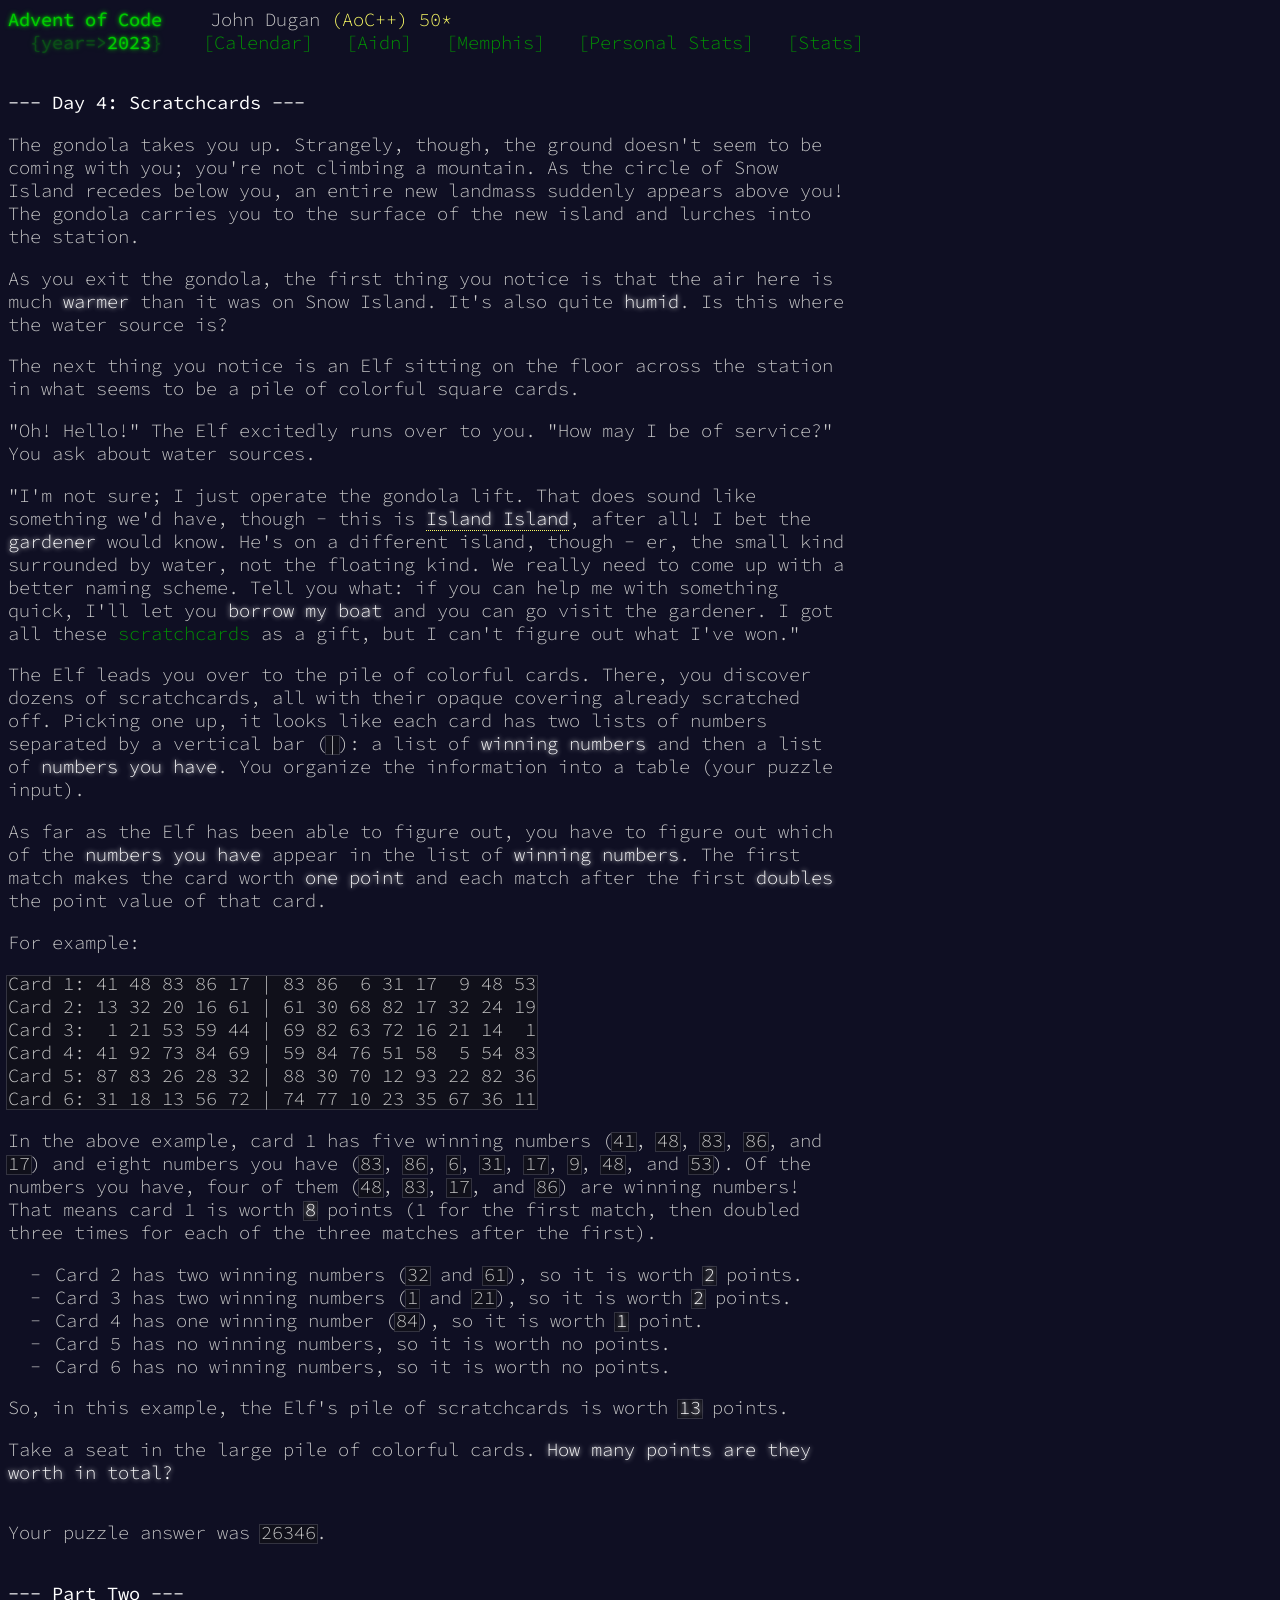
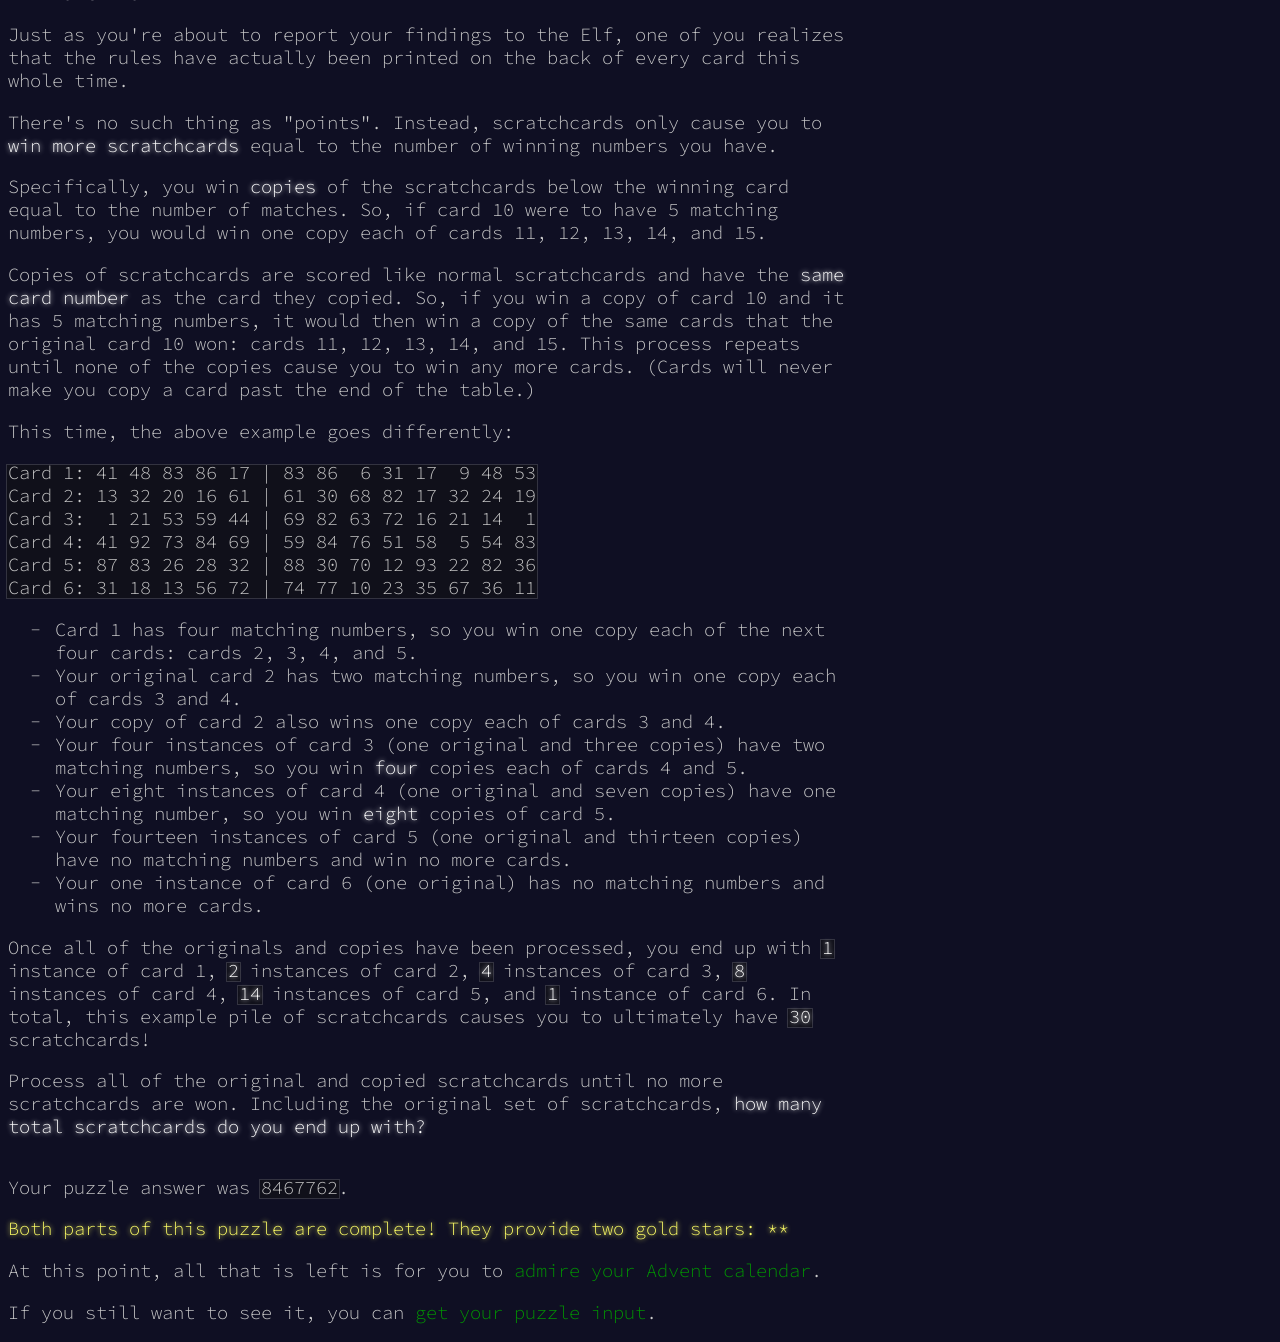
<file: site/day04.html>
<html lang="en-us">

<head>
  <meta charset="utf-8" />
  <title>Advent of Code 2023</title>
  <link rel="stylesheet" type="text/css" href="./assets/style.css" />
  <link rel="stylesheet" type="text/css" href="./assets/home.css" />
  <link rel="shortcut icon" href="./assets/favicon.png" />
  <script async src="./assets/header.js"></script>
</head>

<body>
  <header>
    <div>
      <h1 class="title-global"><a href="https://adventofcode.com/2023" target="_blank">Advent of Code</a></h1>
      <div class="user">John Dugan <span class="star-count"></span></div>
    </div>
    <div>
      <h1 class="title-event">&nbsp;&nbsp;<span class="title-event-wrap">{year=&gt;</span><a href="https://adventofcode.com/2023" target="_blank">2023</a><span class="title-event-wrap">}</span></h1>
      <nav>
        <ul>
          <li><a href="index.html">[Calendar]</a></li>
          <li><a href="https://adventofcode.com/2023/leaderboard/private/view/453227" target="_blank">[Aidn]</a></li>
          <li><a href="https://adventofcode.com/2023/leaderboard/private/view/251766" target="_blank">[Memphis]</a></li>
          <li><a href="https://adventofcode.com/2023/leaderboard/self" target="_blank">[Personal Stats]</a></li>
          <li><a href="https://adventofcode.com/2023/stats" target="_blank">[Stats]</a></li>
        </ul>
      </nav>
    </div>
  </header>
  <main>
    <article class="day-desc">
      <h2>--- Day 4: Scratchcards ---</h2>
      <p>The gondola takes you up. Strangely, though, the ground doesn't seem to be coming with you; you're not climbing a mountain. As the circle of Snow Island recedes below you, an entire new landmass suddenly appears above you! The gondola carries you to the surface of the new island and lurches into the station.</p>
      <p>As you exit the gondola, the first thing you notice is that the air here is much <em>warmer</em> than it was on Snow Island. It's also quite <em>humid</em>. Is this where the water source is?</p>
      <p>The next thing you notice is an Elf sitting on the floor across the station in what seems to be a pile of colorful square cards.</p>
      <p>"Oh! Hello!" The Elf excitedly runs over to you. "How may I be of service?" You ask about water sources.</p>
      <p>"I'm not sure; I just operate the gondola lift. That does sound like something we'd have, though - this is <em><span title="I find this way funnier than it has any right to be.">Island Island</span></em>, after all! I bet the <em>gardener</em> would know. He's on a different island, though - er, the small kind surrounded by water, not the floating kind. We really need to come up with a better naming scheme. Tell you what: if you can help me with something quick, I'll let you <em>borrow my boat</em> and you can go visit the gardener. I got all these <a href="https://en.wikipedia.org/wiki/Scratchcard" target="_blank">scratchcards</a> as a gift, but I can't figure out what I've won."</p>
      <p>The Elf leads you over to the pile of colorful cards. There, you discover dozens of scratchcards, all with their opaque covering already scratched off. Picking one up, it looks like each card has two lists of numbers separated by a vertical bar (<code>|</code>): a list of <em>winning numbers</em> and then a list of <em>numbers you have</em>. You organize the information into a table (your puzzle input).</p>
      <p>As far as the Elf has been able to figure out, you have to figure out which of the <em>numbers you have</em> appear in the list of <em>winning numbers</em>. The first match makes the card worth <em>one point</em> and each match after the first <em>doubles</em> the point value of that card.</p>
      <p>For example:</p>
      <pre><code>Card 1: 41 48 83 86 17 | 83 86  6 31 17  9 48 53
Card 2: 13 32 20 16 61 | 61 30 68 82 17 32 24 19
Card 3:  1 21 53 59 44 | 69 82 63 72 16 21 14  1
Card 4: 41 92 73 84 69 | 59 84 76 51 58  5 54 83
Card 5: 87 83 26 28 32 | 88 30 70 12 93 22 82 36
Card 6: 31 18 13 56 72 | 74 77 10 23 35 67 36 11</code></pre>
      <p>In the above example, card 1 has five winning numbers (<code>41</code>, <code>48</code>, <code>83</code>, <code>86</code>, and <code>17</code>) and eight numbers you have (<code>83</code>, <code>86</code>, <code>6</code>, <code>31</code>, <code>17</code>, <code>9</code>, <code>48</code>, and <code>53</code>). Of the numbers you have, four of them (<code>48</code>, <code>83</code>, <code>17</code>, and <code>86</code>) are winning numbers! That means card 1 is worth <code><em>8</em></code> points (1 for the first match, then doubled three times for each of the three matches after the first).</p>
      <ul>
        <li>Card 2 has two winning numbers (<code>32</code> and <code>61</code>), so it is worth <code><em>2</em></code> points.</li>
        <li>Card 3 has two winning numbers (<code>1</code> and <code>21</code>), so it is worth <code><em>2</em></code> points.</li>
        <li>Card 4 has one winning number (<code>84</code>), so it is worth <code><em>1</em></code> point.</li>
        <li>Card 5 has no winning numbers, so it is worth no points.</li>
        <li>Card 6 has no winning numbers, so it is worth no points.</li>
      </ul>
      <p>So, in this example, the Elf's pile of scratchcards is worth <code><em>13</em></code> points.</p>
      <p>Take a seat in the large pile of colorful cards. <em>How many points are they worth in total?</em></p>
    </article>
    <p>Your puzzle answer was <code>26346</code>.</p>
    <article class="day-desc">
      <h2 id="part2">--- Part Two ---</h2>
      <p>Just as you're about to report your findings to the Elf, one of you realizes that the rules have actually been printed on the back of every card this whole time.</p>
      <p>There's no such thing as "points". Instead, scratchcards only cause you to <em>win more scratchcards</em> equal to the number of winning numbers you have.</p>
      <p>Specifically, you win <em>copies</em> of the scratchcards below the winning card equal to the number of matches. So, if card 10 were to have 5 matching numbers, you would win one copy each of cards 11, 12, 13, 14, and 15.</p>
      <p>Copies of scratchcards are scored like normal scratchcards and have the <em>same card number</em> as the card they copied. So, if you win a copy of card 10 and it has 5 matching numbers, it would then win a copy of the same cards that the original card 10 won: cards 11, 12, 13, 14, and 15. This process repeats until none of the copies cause you to win any more cards. (Cards will never make you copy a card past the end of the table.)</p>
      <p>This time, the above example goes differently:</p>
      <pre><code>Card 1: 41 48 83 86 17 | 83 86  6 31 17  9 48 53
Card 2: 13 32 20 16 61 | 61 30 68 82 17 32 24 19
Card 3:  1 21 53 59 44 | 69 82 63 72 16 21 14  1
Card 4: 41 92 73 84 69 | 59 84 76 51 58  5 54 83
Card 5: 87 83 26 28 32 | 88 30 70 12 93 22 82 36
Card 6: 31 18 13 56 72 | 74 77 10 23 35 67 36 11</code></pre>
      <ul>
        <li>Card 1 has four matching numbers, so you win one copy each of the next four cards: cards 2, 3, 4, and 5.</li>
        <li>Your original card 2 has two matching numbers, so you win one copy each of cards 3 and 4.</li>
        <li>Your copy of card 2 also wins one copy each of cards 3 and 4.</li>
        <li>Your four instances of card 3 (one original and three copies) have two matching numbers, so you win <em>four</em> copies each of cards 4 and 5.</li>
        <li>Your eight instances of card 4 (one original and seven copies) have one matching number, so you win <em>eight</em> copies of card 5.</li>
        <li>Your fourteen instances of card 5 (one original and thirteen copies) have no matching numbers and win no more cards.</li>
        <li>Your one instance of card 6 (one original) has no matching numbers and wins no more cards.</li>
      </ul>
      <p>Once all of the originals and copies have been processed, you end up with <code><em>1</em></code> instance of card 1, <code><em>2</em></code> instances of card 2, <code><em>4</em></code> instances of card 3, <code><em>8</em></code> instances of card 4, <code><em>14</em></code> instances of card 5, and <code><em>1</em></code> instance of card 6. In total, this example pile of scratchcards causes you to ultimately have <code><em>30</em></code> scratchcards!</p>
      <p>Process all of the original and copied scratchcards until no more scratchcards are won. Including the original set of scratchcards, <em>how many total scratchcards do you end up with?</em></p>
    </article>
    <p>Your puzzle answer was <code>8467762</code>.</p>
    <p class="day-success">Both parts of this puzzle are complete! They provide two gold stars: **</p>
    <p><p>At this point, all that is left is for you to <a href="/index.html">admire your Advent calendar</a>.</p></p>
    <p>If you still want to see it, you can <a href="../data/day04/input.txt" target="_blank">get your puzzle input</a>.</p>
  </main>
</body>

</html>
</file>
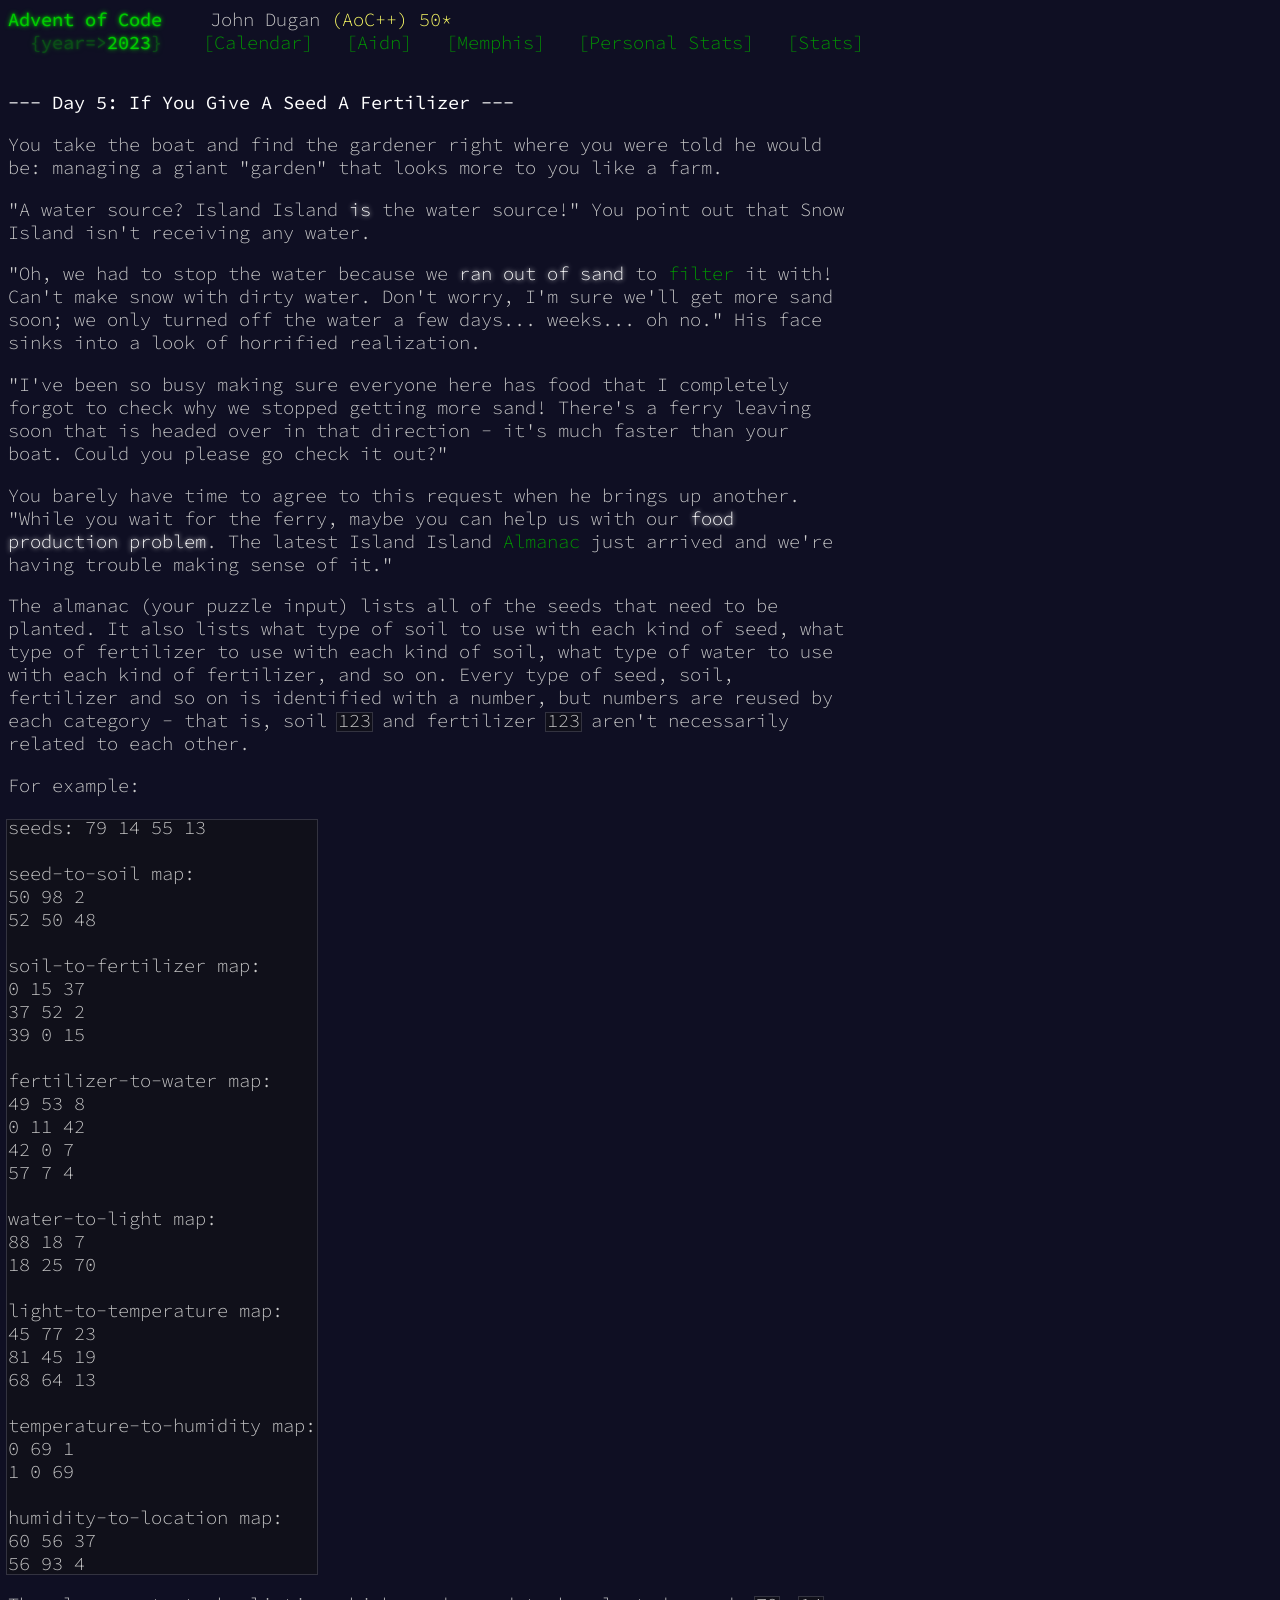
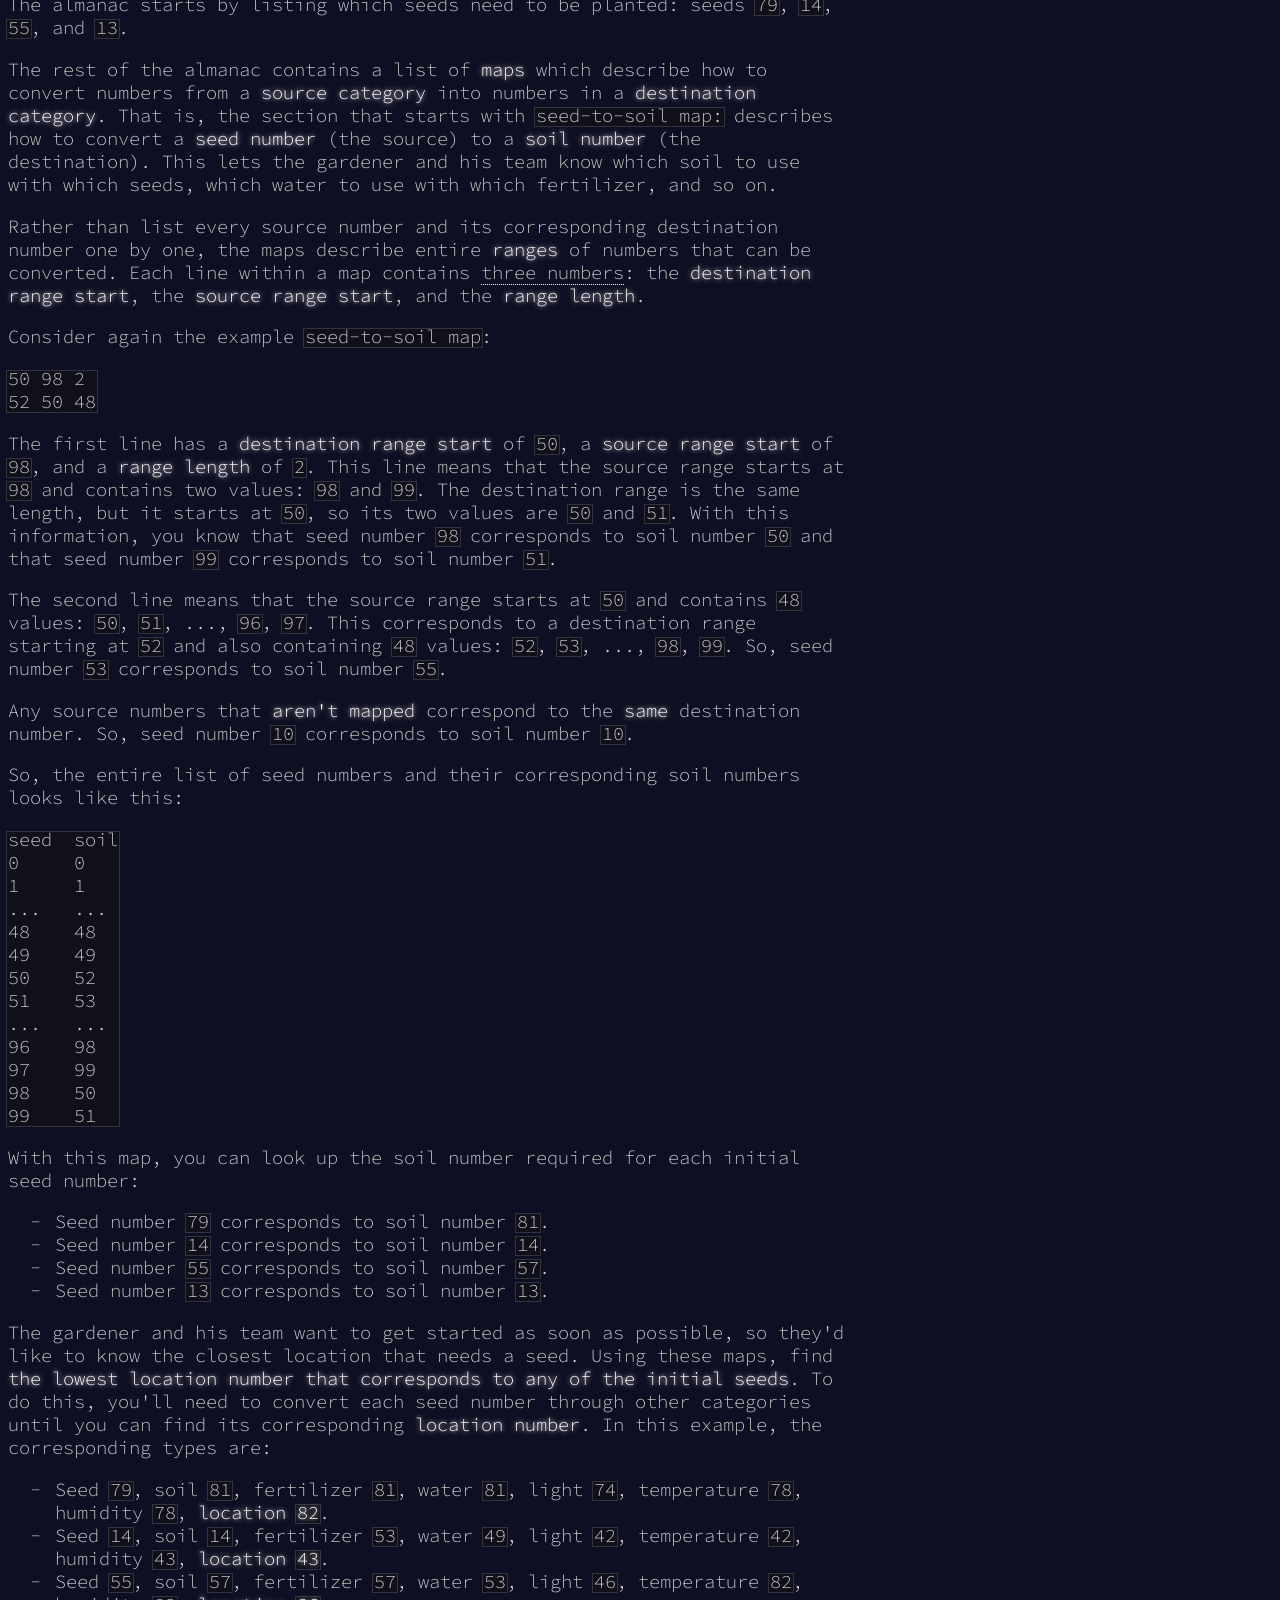
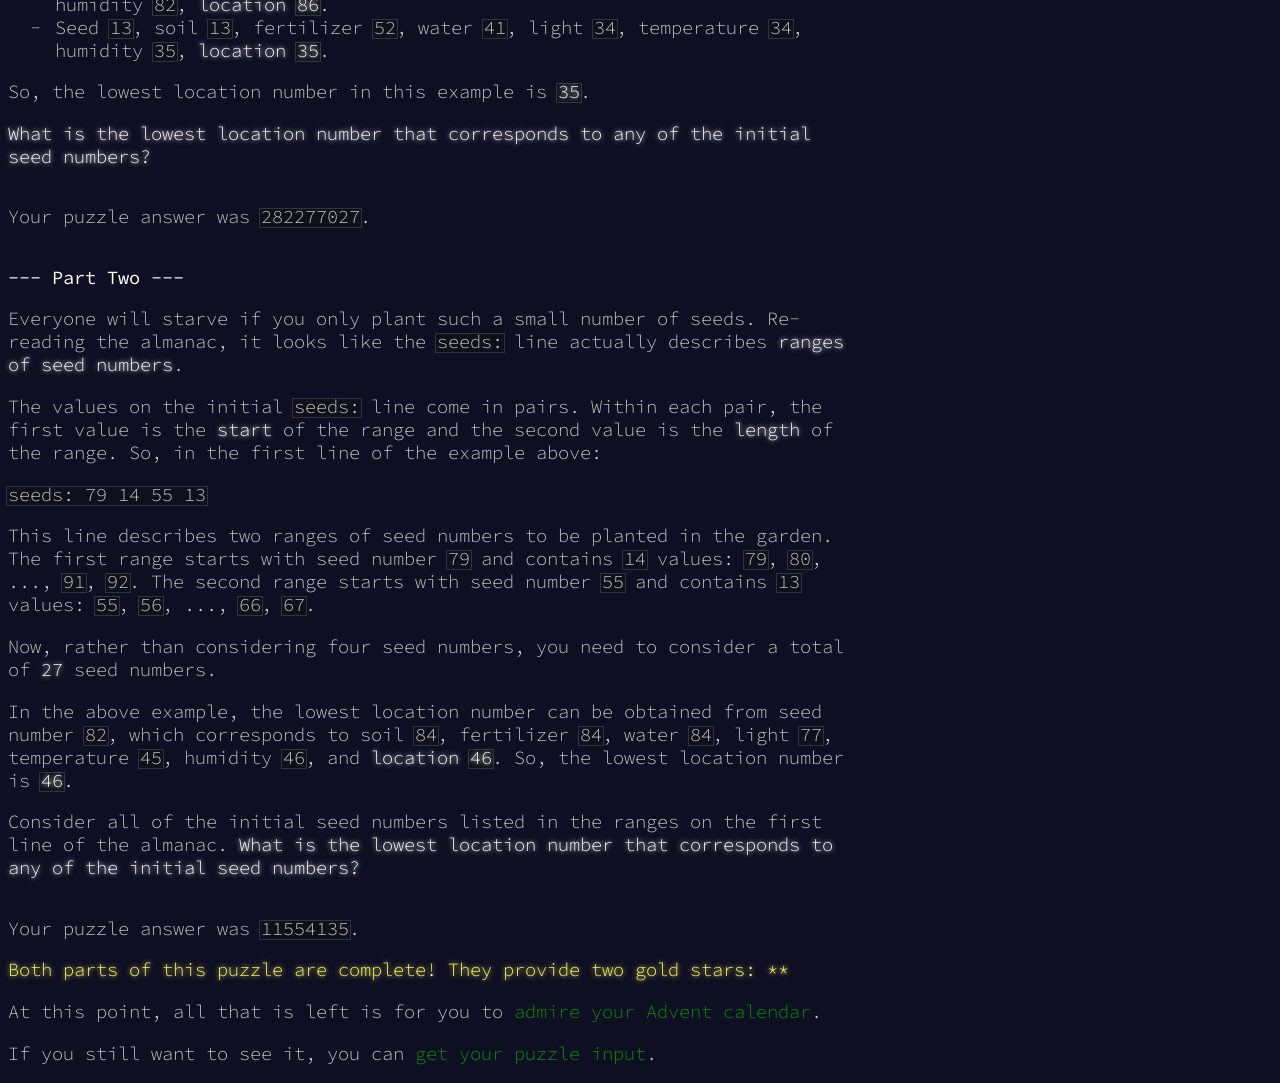
<file: site/day05.html>
<html lang="en-us">

<head>
  <meta charset="utf-8" />
  <title>Advent of Code 2023</title>
  <link rel="stylesheet" type="text/css" href="./assets/style.css" />
  <link rel="stylesheet" type="text/css" href="./assets/home.css" />
  <link rel="shortcut icon" href="./assets/favicon.png" />
  <script async src="./assets/header.js"></script>
</head>

<body>
  <header>
    <div>
      <h1 class="title-global"><a href="https://adventofcode.com/2023" target="_blank">Advent of Code</a></h1>
      <div class="user">John Dugan <span class="star-count"></span></div>
    </div>
    <div>
      <h1 class="title-event">&nbsp;&nbsp;<span class="title-event-wrap">{year=&gt;</span><a href="https://adventofcode.com/2023" target="_blank">2023</a><span class="title-event-wrap">}</span></h1>
      <nav>
        <ul>
          <li><a href="index.html">[Calendar]</a></li>
          <li><a href="https://adventofcode.com/2023/leaderboard/private/view/453227" target="_blank">[Aidn]</a></li>
          <li><a href="https://adventofcode.com/2023/leaderboard/private/view/251766" target="_blank">[Memphis]</a></li>
          <li><a href="https://adventofcode.com/2023/leaderboard/self" target="_blank">[Personal Stats]</a></li>
          <li><a href="https://adventofcode.com/2023/stats" target="_blank">[Stats]</a></li>
        </ul>
      </nav>
    </div>
  </header>
  <main>
    <article class="day-desc">
      <h2>--- Day 5: If You Give A Seed A Fertilizer ---</h2>
      <p>You take the boat and find the gardener right where you were told he would be: managing a giant "garden" that looks more to you like a farm.</p>
      <p>"A water source? Island Island <em>is</em> the water source!" You point out that Snow Island isn't receiving any water.</p>
      <p>"Oh, we had to stop the water because we <em>ran out of sand</em> to <a href="https://en.wikipedia.org/wiki/Sand_filter" target="_blank">filter</a> it with! Can't make snow with dirty water. Don't worry, I'm sure we'll get more sand soon; we only turned off the water a few days... weeks... oh no." His face sinks into a look of horrified realization.</p>
      <p>"I've been so busy making sure everyone here has food that I completely forgot to check why we stopped getting more sand! There's a ferry leaving soon that is headed over in that direction - it's much faster than your boat. Could you please go check it out?"</p>
      <p>You barely have time to agree to this request when he brings up another. "While you wait for the ferry, maybe you can help us with our <em>food production problem</em>. The latest Island Island <a href="https://en.wikipedia.org/wiki/Almanac" target="_blank">Almanac</a> just arrived and we're having trouble making sense of it."</p>
      <p>The almanac (your puzzle input) lists all of the seeds that need to be planted. It also lists what type of soil to use with each kind of seed, what type of fertilizer to use with each kind of soil, what type of water to use with each kind of fertilizer, and so on. Every type of seed, soil, fertilizer and so on is identified with a number, but numbers are reused by each category - that is, soil <code>123</code> and fertilizer <code>123</code> aren't necessarily related to each other.</p>
      <p>For example:</p>
      <pre><code>seeds: 79 14 55 13

seed-to-soil map:
50 98 2
52 50 48

soil-to-fertilizer map:
0 15 37
37 52 2
39 0 15

fertilizer-to-water map:
49 53 8
0 11 42
42 0 7
57 7 4

water-to-light map:
88 18 7
18 25 70

light-to-temperature map:
45 77 23
81 45 19
68 64 13

temperature-to-humidity map:
0 69 1
1 0 69

humidity-to-location map:
60 56 37
56 93 4</code></pre>
      <p>The almanac starts by listing which seeds need to be planted: seeds <code>79</code>, <code>14</code>, <code>55</code>, and <code>13</code>.</p>
      <p>The rest of the almanac contains a list of <em>maps</em> which describe how to convert numbers from a <em>source category</em> into numbers in a <em>destination category</em>. That is, the section that starts with <code>seed-to-soil map:</code> describes how to convert a <em>seed number</em> (the source) to a <em>soil number</em> (the destination). This lets the gardener and his team know which soil to use with which seeds, which water to use with which fertilizer, and so on.</p>
      <p>Rather than list every source number and its corresponding destination number one by one, the maps describe entire <em>ranges</em> of numbers that can be converted. Each line within a map contains <span title="Don't blame me for the weird order. Blame LXC container.conf UID mappings.">three numbers</span>: the <em>destination range start</em>, the <em>source range start</em>, and the <em>range length</em>.</p>
      <p>Consider again the example <code>seed-to-soil map</code>:</p>
      <pre><code>50 98 2
52 50 48</code></pre>
      <p>The first line has a <em>destination range start</em> of <code>50</code>, a <em>source range start</em> of <code>98</code>, and a <em>range length</em> of <code>2</code>. This line means that the source range starts at <code>98</code> and contains two values: <code>98</code> and <code>99</code>. The destination range is the same length, but it starts at <code>50</code>, so its two values are <code>50</code> and <code>51</code>. With this information, you know that seed number <code>98</code> corresponds to soil number <code>50</code> and that seed number <code>99</code> corresponds to soil number <code>51</code>.</p>
      <p>The second line means that the source range starts at <code>50</code> and contains <code>48</code> values: <code>50</code>, <code>51</code>, ..., <code>96</code>, <code>97</code>. This corresponds to a destination range starting at <code>52</code> and also containing <code>48</code> values: <code>52</code>, <code>53</code>, ..., <code>98</code>, <code>99</code>. So, seed number <code>53</code> corresponds to soil number <code>55</code>.</p>
      <p>Any source numbers that <em>aren't mapped</em> correspond to the <em>same</em> destination number. So, seed number <code>10</code> corresponds to soil number <code>10</code>.</p>
      <p>So, the entire list of seed numbers and their corresponding soil numbers looks like this:</p>
      <pre><code>seed  soil
0     0
1     1
...   ...
48    48
49    49
50    52
51    53
...   ...
96    98
97    99
98    50
99    51</code></pre>
      <p>With this map, you can look up the soil number required for each initial seed number:</p>
      <ul>
        <li>Seed number <code>79</code> corresponds to soil number <code>81</code>.</li>
        <li>Seed number <code>14</code> corresponds to soil number <code>14</code>.</li>
        <li>Seed number <code>55</code> corresponds to soil number <code>57</code>.</li>
        <li>Seed number <code>13</code> corresponds to soil number <code>13</code>.</li>
      </ul>
      <p>The gardener and his team want to get started as soon as possible, so they'd like to know the closest location that needs a seed. Using these maps, find <em>the lowest location number that corresponds to any of the initial seeds</em>. To do this, you'll need to convert each seed number through other categories until you can find its corresponding <em>location number</em>. In this example, the corresponding types are:</p>
      <ul>
        <li>Seed <code>79</code>, soil <code>81</code>, fertilizer <code>81</code>, water <code>81</code>, light <code>74</code>, temperature <code>78</code>, humidity <code>78</code>, <em>location <code>82</code></em>.</li>
        <li>Seed <code>14</code>, soil <code>14</code>, fertilizer <code>53</code>, water <code>49</code>, light <code>42</code>, temperature <code>42</code>, humidity <code>43</code>, <em>location <code>43</code></em>.</li>
        <li>Seed <code>55</code>, soil <code>57</code>, fertilizer <code>57</code>, water <code>53</code>, light <code>46</code>, temperature <code>82</code>, humidity <code>82</code>, <em>location <code>86</code></em>.</li>
        <li>Seed <code>13</code>, soil <code>13</code>, fertilizer <code>52</code>, water <code>41</code>, light <code>34</code>, temperature <code>34</code>, humidity <code>35</code>, <em>location <code>35</code></em>.</li>
      </ul>
      <p>So, the lowest location number in this example is <code><em>35</em></code>.</p>
      <p><em>What is the lowest location number that corresponds to any of the initial seed numbers?</em></p>
    </article>
    <p>Your puzzle answer was <code>282277027</code>.</p>
    <article class="day-desc">
      <h2 id="part2">--- Part Two ---</h2>
      <p>Everyone will starve if you only plant such a small number of seeds. Re-reading the almanac, it looks like the <code>seeds:</code> line actually describes <em>ranges of seed numbers</em>.</p>
      <p>The values on the initial <code>seeds:</code> line come in pairs. Within each pair, the first value is the <em>start</em> of the range and the second value is the <em>length</em> of the range. So, in the first line of the example above:</p>
      <pre><code>seeds: 79 14 55 13</code></pre>
      <p>This line describes two ranges of seed numbers to be planted in the garden. The first range starts with seed number <code>79</code> and contains <code>14</code> values: <code>79</code>, <code>80</code>, ..., <code>91</code>, <code>92</code>. The second range starts with seed number <code>55</code> and contains <code>13</code> values: <code>55</code>, <code>56</code>, ..., <code>66</code>, <code>67</code>.</p>
      <p>Now, rather than considering four seed numbers, you need to consider a total of <em>27</em> seed numbers.</p>
      <p>In the above example, the lowest location number can be obtained from seed number <code>82</code>, which corresponds to soil <code>84</code>, fertilizer <code>84</code>, water <code>84</code>, light <code>77</code>, temperature <code>45</code>, humidity <code>46</code>, and <em>location <code>46</code></em>. So, the lowest location number is <code><em>46</em></code>.</p>
      <p>Consider all of the initial seed numbers listed in the ranges on the first line of the almanac. <em>What is the lowest location number that corresponds to any of the initial seed numbers?</em></p>
    </article>
    <p>Your puzzle answer was <code>11554135</code>.</p>
    <p class="day-success">Both parts of this puzzle are complete! They provide two gold stars: **</p>
    <p><p>At this point, all that is left is for you to <a href="/index.html">admire your Advent calendar</a>.</p></p>
    <p>If you still want to see it, you can <a href="../data/day05/input.txt" target="_blank">get your puzzle input</a>.</p>
  </main>
</body>

</html>
</file>
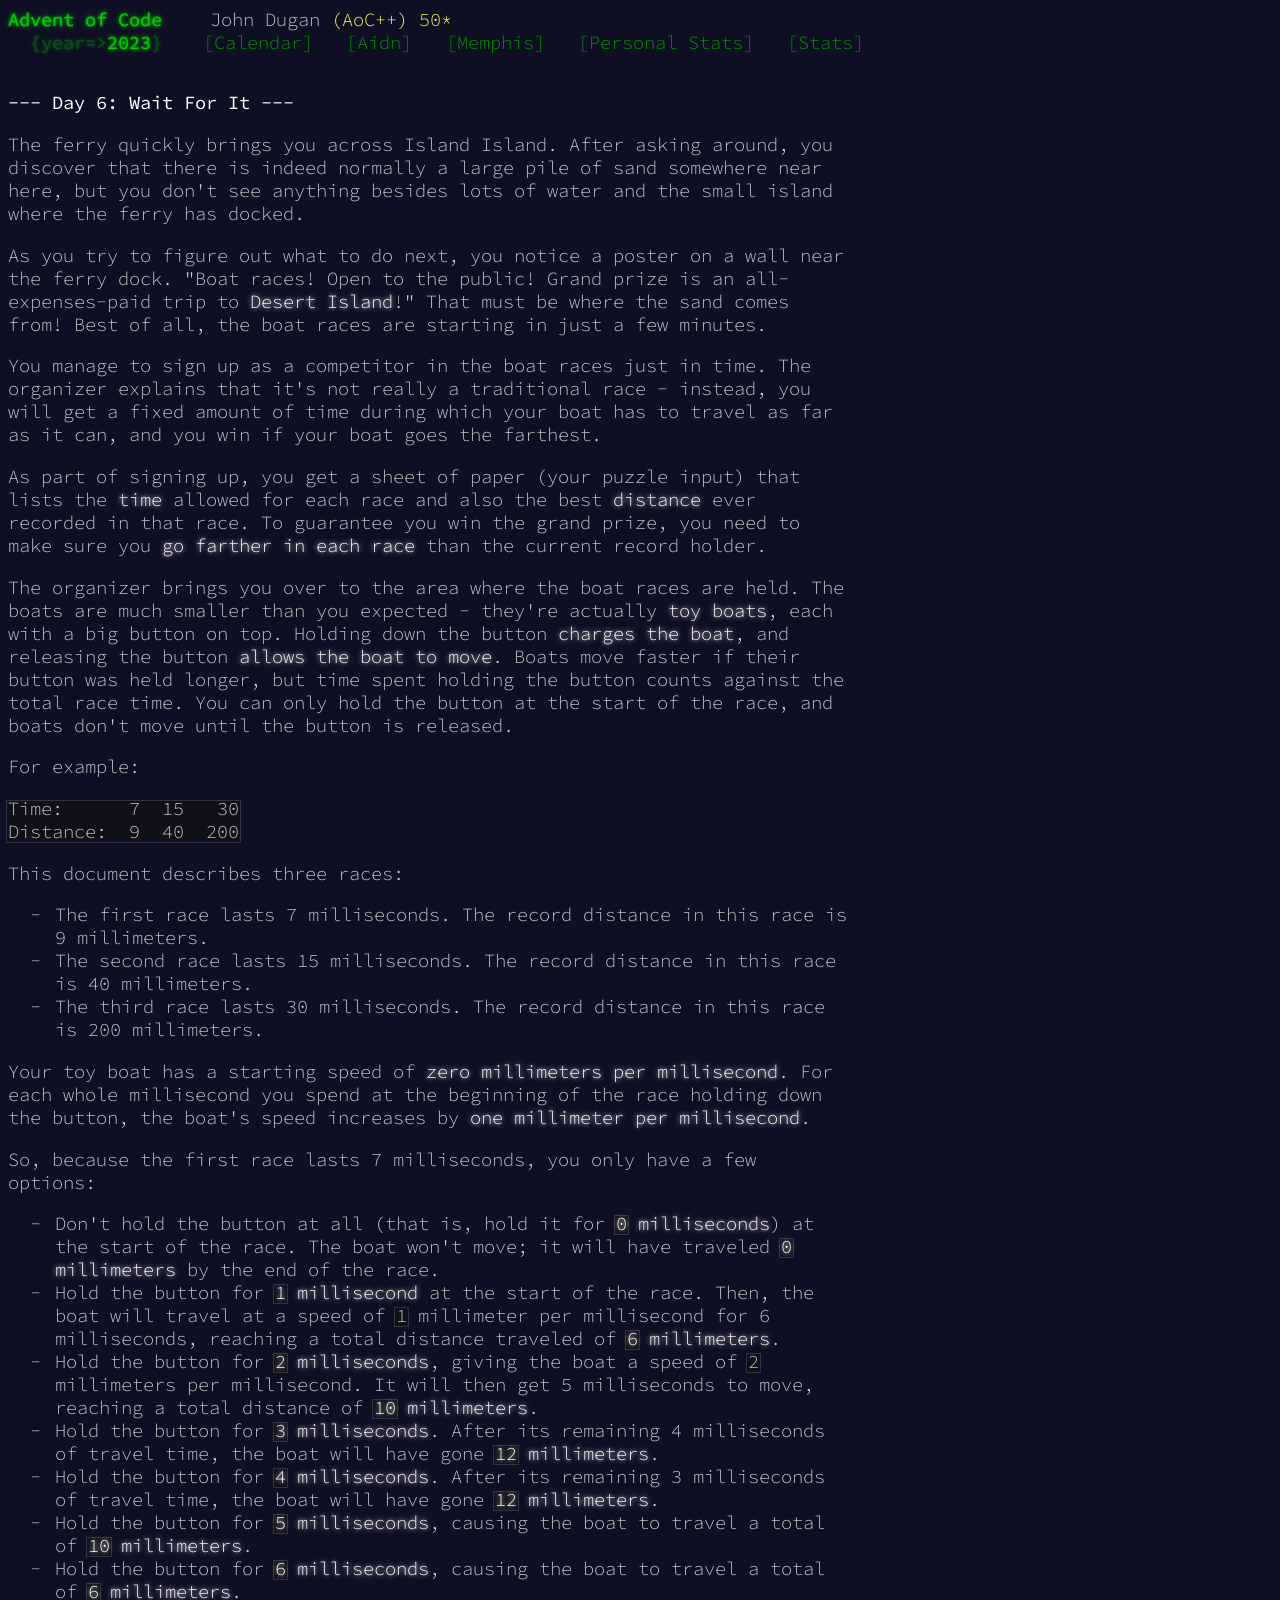
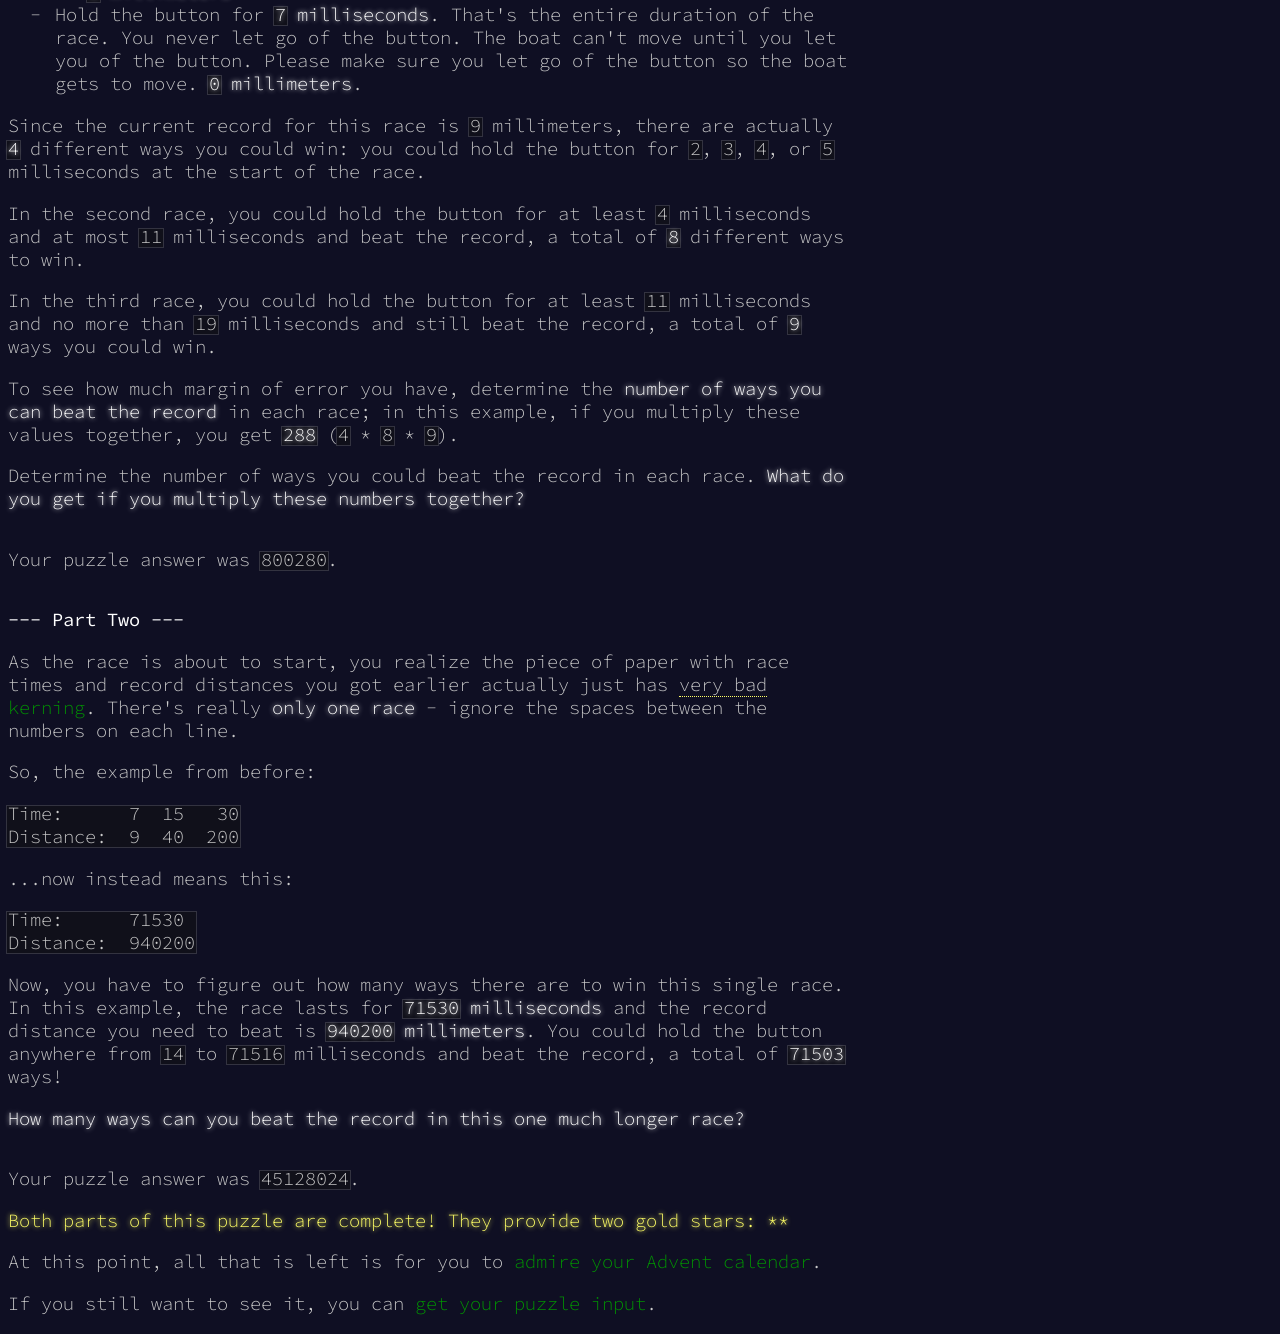
<file: site/day06.html>
<html lang="en-us">

<head>
  <meta charset="utf-8" />
  <title>Advent of Code 2023</title>
  <link rel="stylesheet" type="text/css" href="./assets/style.css" />
  <link rel="stylesheet" type="text/css" href="./assets/home.css" />
  <link rel="shortcut icon" href="./assets/favicon.png" />
  <script async src="./assets/header.js"></script>
</head>

<body>
  <header>
    <div>
      <h1 class="title-global"><a href="https://adventofcode.com/2023" target="_blank">Advent of Code</a></h1>
      <div class="user">John Dugan <span class="star-count"></span></div>
    </div>
    <div>
      <h1 class="title-event">&nbsp;&nbsp;<span class="title-event-wrap">{year=&gt;</span><a href="https://adventofcode.com/2023" target="_blank">2023</a><span class="title-event-wrap">}</span></h1>
      <nav>
        <ul>
          <li><a href="index.html">[Calendar]</a></li>
          <li><a href="https://adventofcode.com/2023/leaderboard/private/view/453227" target="_blank">[Aidn]</a></li>
          <li><a href="https://adventofcode.com/2023/leaderboard/private/view/251766" target="_blank">[Memphis]</a></li>
          <li><a href="https://adventofcode.com/2023/leaderboard/self" target="_blank">[Personal Stats]</a></li>
          <li><a href="https://adventofcode.com/2023/stats" target="_blank">[Stats]</a></li>
        </ul>
      </nav>
    </div>
  </header>
  <main>
    <article class="day-desc">
      <h2>--- Day 6: Wait For It ---</h2>
      <p>The ferry quickly brings you across Island Island. After asking around, you discover that there is indeed normally a large pile of sand somewhere near here, but you don't see anything besides lots of water and the small island where the ferry has docked.</p>
      <p>As you try to figure out what to do next, you notice a poster on a wall near the ferry dock. "Boat races! Open to the public! Grand prize is an all-expenses-paid trip to <em>Desert Island</em>!" That must be where the sand comes from! Best of all, the boat races are starting in just a few minutes.</p>
      <p>You manage to sign up as a competitor in the boat races just in time. The organizer explains that it's not really a traditional race - instead, you will get a fixed amount of time during which your boat has to travel as far as it can, and you win if your boat goes the farthest.</p>
      <p>As part of signing up, you get a sheet of paper (your puzzle input) that lists the <em>time</em> allowed for each race and also the best <em>distance</em> ever recorded in that race. To guarantee you win the grand prize, you need to make sure you <em>go farther in each race</em> than the current record holder.</p>
      <p>The organizer brings you over to the area where the boat races are held. The boats are much smaller than you expected - they're actually <em>toy boats</em>, each with a big button on top. Holding down the button <em>charges the boat</em>, and releasing the button <em>allows the boat to move</em>. Boats move faster if their button was held longer, but time spent holding the button counts against the total race time. You can only hold the button at the start of the race, and boats don't move until the button is released.</p>
      <p>For example:</p>
      <pre><code>Time:      7  15   30
Distance:  9  40  200</code></pre>
      <p>This document describes three races:</p>
      <ul>
        <li>The first race lasts 7 milliseconds. The record distance in this race is 9 millimeters.</li>
        <li>The second race lasts 15 milliseconds. The record distance in this race is 40 millimeters.</li>
        <li>The third race lasts 30 milliseconds. The record distance in this race is 200 millimeters.</li>
      </ul>
      <p>Your toy boat has a starting speed of <em>zero millimeters per millisecond</em>. For each whole millisecond you spend at the beginning of the race holding down the button, the boat's speed increases by <em>one millimeter per millisecond</em>.</p>
      <p>So, because the first race lasts 7 milliseconds, you only have a few options:</p>
      <ul>
        <li>Don't hold the button at all (that is, hold it for <em><code>0</code> milliseconds</em>) at the start of the race. The boat won't move; it will have traveled <em><code>0</code> millimeters</em> by the end of the race.</li>
        <li>Hold the button for <em><code>1</code> millisecond</em> at the start of the race. Then, the boat will travel at a speed of <code>1</code> millimeter per millisecond for 6 milliseconds, reaching a total distance traveled of <em><code>6</code> millimeters</em>.</li>
        <li>Hold the button for <em><code>2</code> milliseconds</em>, giving the boat a speed of <code>2</code> millimeters per millisecond. It will then get 5 milliseconds to move, reaching a total distance of <em><code>10</code> millimeters</em>.</li>
        <li>Hold the button for <em><code>3</code> milliseconds</em>. After its remaining 4 milliseconds of travel time, the boat will have gone <em><code>12</code> millimeters</em>.</li>
        <li>Hold the button for <em><code>4</code> milliseconds</em>. After its remaining 3 milliseconds of travel time, the boat will have gone <em><code>12</code> millimeters</em>.</li>
        <li>Hold the button for <em><code>5</code> milliseconds</em>, causing the boat to travel a total of <em><code>10</code> millimeters</em>.</li>
        <li>Hold the button for <em><code>6</code> milliseconds</em>, causing the boat to travel a total of <em><code>6</code> millimeters</em>.</li>
        <li>Hold the button for <em><code>7</code> milliseconds</em>. That's the entire duration of the race. You never let go of the button. The boat can't move until you let you of the button. Please make sure you let go of the button so the boat gets to move. <em><code>0</code> millimeters</em>.</li>
      </ul>
      <p>Since the current record for this race is <code>9</code> millimeters, there are actually <code><em>4</em></code> different ways you could win: you could hold the button for <code>2</code>, <code>3</code>, <code>4</code>, or <code>5</code> milliseconds at the start of the race.</p>
      <p>In the second race, you could hold the button for at least <code>4</code> milliseconds and at most <code>11</code> milliseconds and beat the record, a total of <code><em>8</em></code> different ways to win.</p>
      <p>In the third race, you could hold the button for at least <code>11</code> milliseconds and no more than <code>19</code> milliseconds and still beat the record, a total of <code><em>9</em></code> ways you could win.</p>
      <p>To see how much margin of error you have, determine the <em>number of ways you can beat the record</em> in each race; in this example, if you multiply these values together, you get <code><em>288</em></code> (<code>4</code> * <code>8</code> * <code>9</code>).</p>
      <p>Determine the number of ways you could beat the record in each race. <em>What do you get if you multiply these numbers together?</em></p>
    </article>
    <p>Your puzzle answer was <code>800280</code>.</p>
    <article class="day-desc">
      <h2 id="part2">--- Part Two ---</h2>
      <p>As the race is about to start, you realize the piece of paper with race times and record distances you got earlier actually just has <span title="Keming!">very bad</span> <a href="https://en.wikipedia.org/wiki/Kerning" target="_blank">kerning</a>. There's really <em>only one race</em> - ignore the spaces between the numbers on each line.</p>
      <p>So, the example from before:</p>
      <pre><code>Time:      7  15   30
Distance:  9  40  200</code></pre>
      <p>...now instead means this:</p>
      <pre><code>Time:      71530
Distance:  940200</code></pre>
      <p>Now, you have to figure out how many ways there are to win this single race. In this example, the race lasts for <em><code>71530</code> milliseconds</em> and the record distance you need to beat is <em><code>940200</code> millimeters</em>. You could hold the button anywhere from <code>14</code> to <code>71516</code> milliseconds and beat the record, a total of <code><em>71503</em></code> ways!</p>
      <p><em>How many ways can you beat the record in this one much longer race?</em></p>
    </article>
    <p>Your puzzle answer was <code>45128024</code>.</p>
    <p class="day-success">Both parts of this puzzle are complete! They provide two gold stars: **</p>
    <p><p>At this point, all that is left is for you to <a href="/index.html">admire your Advent calendar</a>.</p></p>
    <p>If you still want to see it, you can <a href="../data/day06/input.txt" target="_blank">get your puzzle input</a>.</p>
  </main>
</body>

</html>
</file>
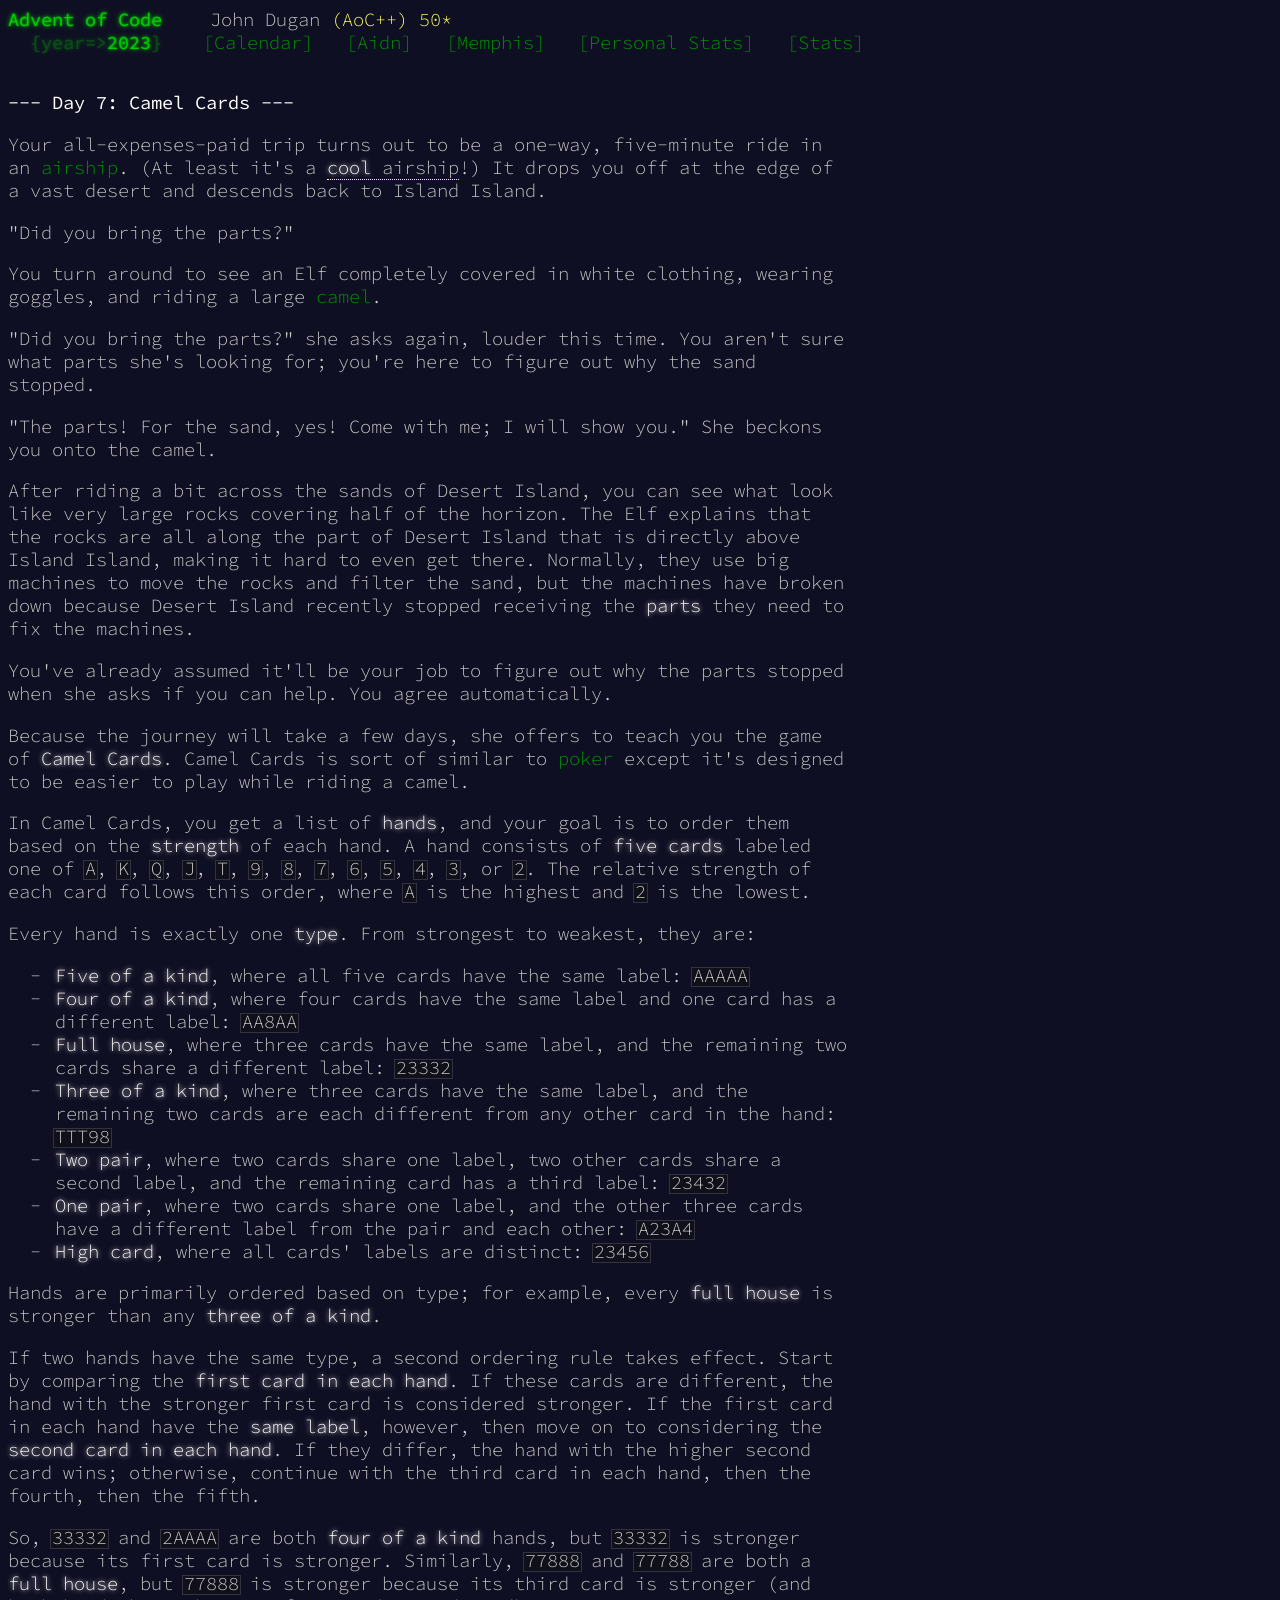
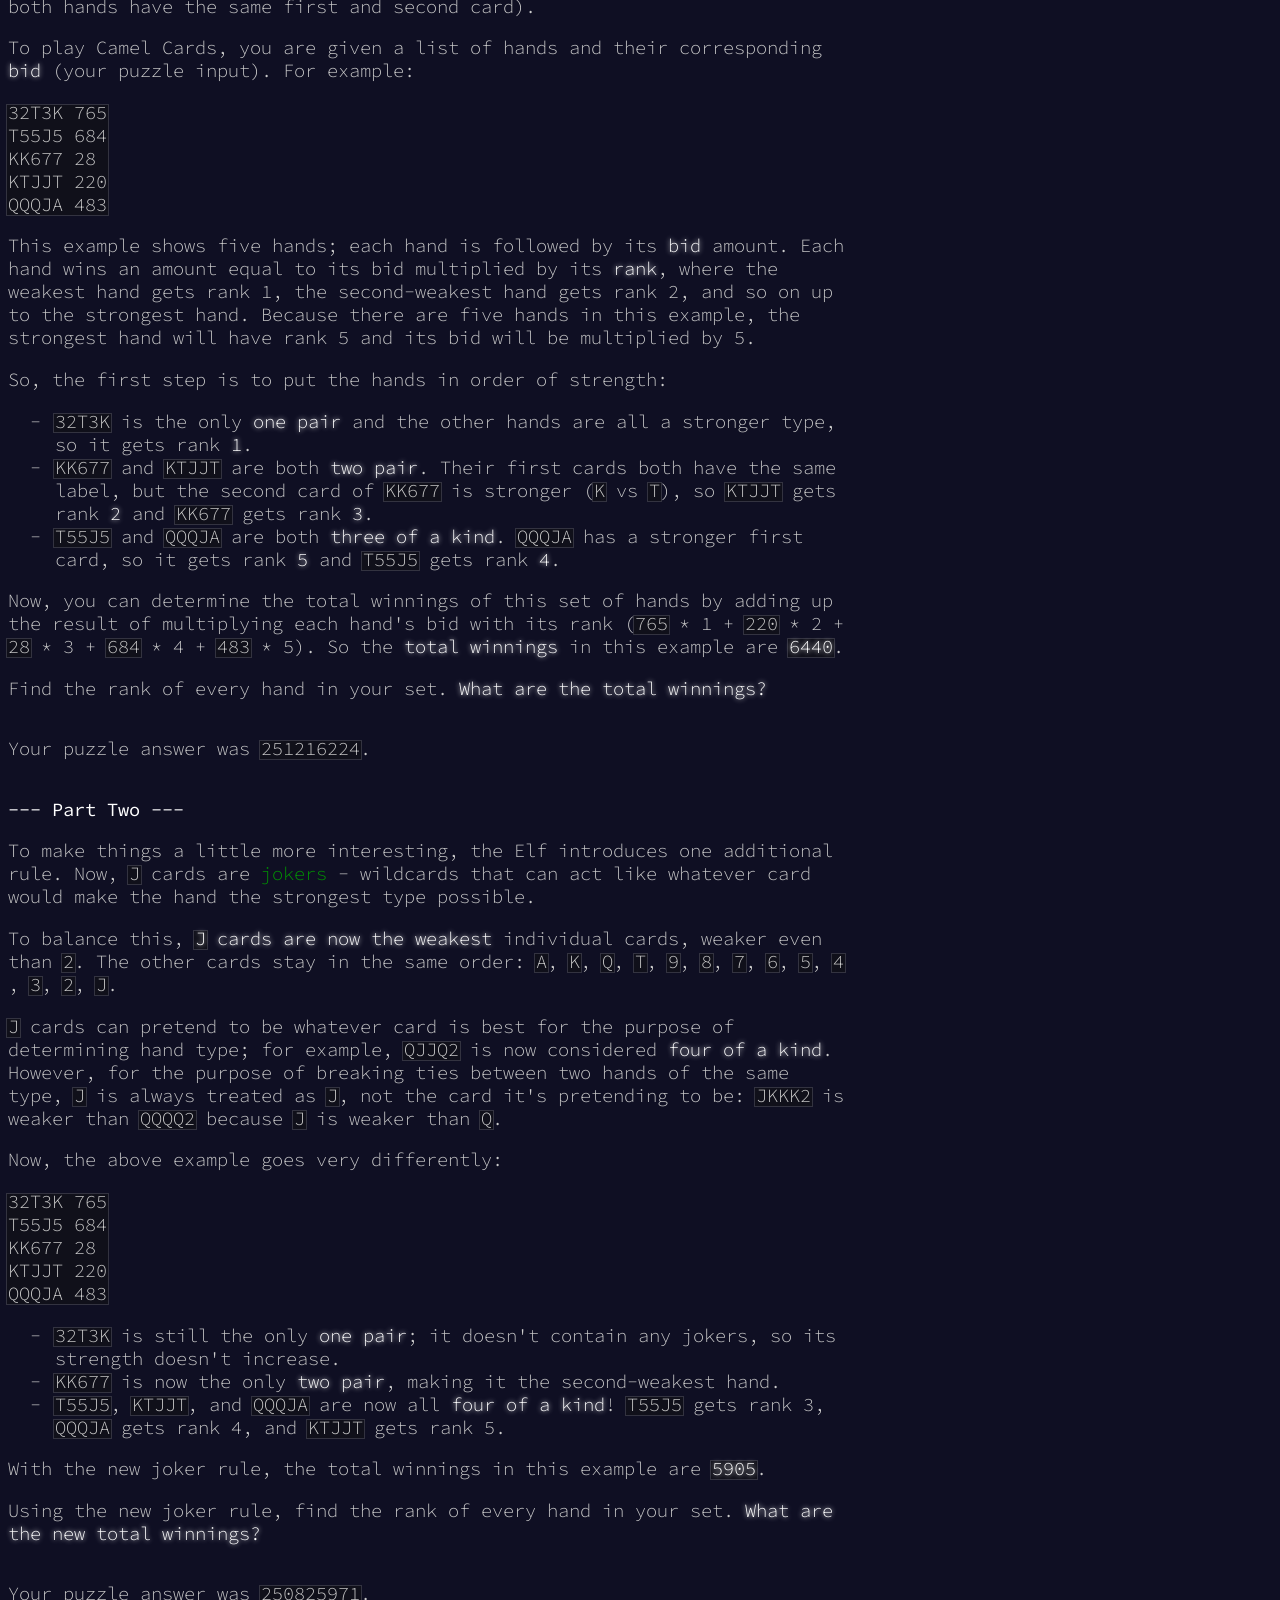
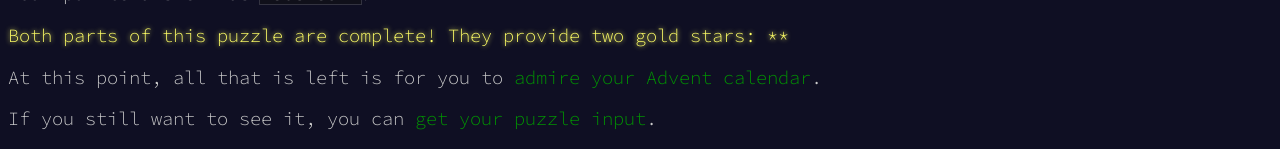
<file: site/day07.html>
<html lang="en-us">

<head>
  <meta charset="utf-8" />
  <title>Advent of Code 2023</title>
  <link rel="stylesheet" type="text/css" href="./assets/style.css" />
  <link rel="stylesheet" type="text/css" href="./assets/home.css" />
  <link rel="shortcut icon" href="./assets/favicon.png" />
  <script async src="./assets/header.js"></script>
</head>

<body>
  <header>
    <div>
      <h1 class="title-global"><a href="https://adventofcode.com/2023" target="_blank">Advent of Code</a></h1>
      <div class="user">John Dugan <span class="star-count"></span></div>
    </div>
    <div>
      <h1 class="title-event">&nbsp;&nbsp;<span class="title-event-wrap">{year=&gt;</span><a href="https://adventofcode.com/2023" target="_blank">2023</a><span class="title-event-wrap">}</span></h1>
      <nav>
        <ul>
          <li><a href="index.html">[Calendar]</a></li>
          <li><a href="https://adventofcode.com/2023/leaderboard/private/view/453227" target="_blank">[Aidn]</a></li>
          <li><a href="https://adventofcode.com/2023/leaderboard/private/view/251766" target="_blank">[Memphis]</a></li>
          <li><a href="https://adventofcode.com/2023/leaderboard/self" target="_blank">[Personal Stats]</a></li>
          <li><a href="https://adventofcode.com/2023/stats" target="_blank">[Stats]</a></li>
        </ul>
      </nav>
    </div>
  </header>
  <main>
    <article class="day-desc">
      <h2>--- Day 7: Camel Cards ---</h2>
      <p>Your all-expenses-paid trip turns out to be a one-way, five-minute ride in an <a href="https://en.wikipedia.org/wiki/Airship" target="_blank">airship</a>. (At least it's a <span title="Please only read this sentence while listening to 'The Airship Blackjack' from the Final Fantasy 6 soundtrack."><em>cool</em> airship</span>!) It drops you off at the edge of a vast desert and descends back to Island Island.</p>
      <p>"Did you bring the parts?"</p>
      <p>You turn around to see an Elf completely covered in white clothing, wearing goggles, and riding a large <a href="https://en.wikipedia.org/wiki/Dromedary" target="_blank">camel</a>.</p>
      <p>"Did you bring the parts?" she asks again, louder this time. You aren't sure what parts she's looking for; you're here to figure out why the sand stopped.</p>
      <p>"The parts! For the sand, yes! Come with me; I will show you." She beckons you onto the camel.</p>
      <p>After riding a bit across the sands of Desert Island, you can see what look like very large rocks covering half of the horizon. The Elf explains that the rocks are all along the part of Desert Island that is directly above Island Island, making it hard to even get there. Normally, they use big machines to move the rocks and filter the sand, but the machines have broken down because Desert Island recently stopped receiving the <em>parts</em> they need to fix the machines.</p>
      <p>You've already assumed it'll be your job to figure out why the parts stopped when she asks if you can help. You agree automatically.</p>
      <p>Because the journey will take a few days, she offers to teach you the game of <em>Camel Cards</em>. Camel Cards is sort of similar to <a href="https://en.wikipedia.org/wiki/List_of_poker_hands" target="_blank">poker</a> except it's designed to be easier to play while riding a camel.</p>
      <p>In Camel Cards, you get a list of <em>hands</em>, and your goal is to order them based on the <em>strength</em> of each hand. A hand consists of <em>five cards</em> labeled one of <code>A</code>, <code>K</code>, <code>Q</code>, <code>J</code>, <code>T</code>, <code>9</code>, <code>8</code>, <code>7</code>, <code>6</code>, <code>5</code>, <code>4</code>, <code>3</code>, or <code>2</code>. The relative strength of each card follows this order, where <code>A</code> is the highest and <code>2</code> is the lowest.</p>
      <p>Every hand is exactly one <em>type</em>. From strongest to weakest, they are:</p>
      <ul>
        <li><em>Five of a kind</em>, where all five cards have the same label: <code>AAAAA</code></li>
        <li><em>Four of a kind</em>, where four cards have the same label and one card has a different label: <code>AA8AA</code></li>
        <li><em>Full house</em>, where three cards have the same label, and the remaining two cards share a different label: <code>23332</code></li>
        <li><em>Three of a kind</em>, where three cards have the same label, and the remaining two cards are each different from any other card in the hand: <code>TTT98</code></li>
        <li><em>Two pair</em>, where two cards share one label, two other cards share a second label, and the remaining card has a third label: <code>23432</code></li>
        <li><em>One pair</em>, where two cards share one label, and the other three cards have a different label from the pair and each other: <code>A23A4</code></li>
        <li><em>High card</em>, where all cards' labels are distinct: <code>23456</code></li>
      </ul>
      <p>Hands are primarily ordered based on type; for example, every <em>full house</em> is stronger than any <em>three of a kind</em>.</p>
      <p>If two hands have the same type, a second ordering rule takes effect. Start by comparing the <em>first card in each hand</em>. If these cards are different, the hand with the stronger first card is considered stronger. If the first card in each hand have the <em>same label</em>, however, then move on to considering the <em>second card in each hand</em>. If they differ, the hand with the higher second card wins; otherwise, continue with the third card in each hand, then the fourth, then the fifth.</p>
      <p>So, <code>33332</code> and <code>2AAAA</code> are both <em>four of a kind</em> hands, but <code>33332</code> is stronger because its first card is stronger. Similarly, <code>77888</code> and <code>77788</code> are both a <em>full house</em>, but <code>77888</code> is stronger because its third card is stronger (and both hands have the same first and second card).</p>
      <p>To play Camel Cards, you are given a list of hands and their corresponding <em>bid</em> (your puzzle input). For example:</p>
      <pre><code>32T3K 765
T55J5 684
KK677 28
KTJJT 220
QQQJA 483</code></pre>
      <p>This example shows five hands; each hand is followed by its <em>bid</em> amount. Each hand wins an amount equal to its bid multiplied by its <em>rank</em>, where the weakest hand gets rank 1, the second-weakest hand gets rank 2, and so on up to the strongest hand. Because there are five hands in this example, the strongest hand will have rank 5 and its bid will be multiplied by 5.</p>
      <p>So, the first step is to put the hands in order of strength:</p>
      <ul>
        <li><code>32T3K</code> is the only <em>one pair</em> and the other hands are all a stronger type, so it gets rank <em>1</em>.</li>
        <li><code>KK677</code> and <code>KTJJT</code> are both <em>two pair</em>. Their first cards both have the same label, but the second card of <code>KK677</code> is stronger (<code>K</code> vs <code>T</code>), so <code>KTJJT</code> gets rank <em>2</em> and <code>KK677</code> gets rank <em>3</em>.</li>
        <li><code>T55J5</code> and <code>QQQJA</code> are both <em>three of a kind</em>. <code>QQQJA</code> has a stronger first card, so it gets rank <em>5</em> and <code>T55J5</code> gets rank <em>4</em>.</li>
      </ul>
      <p>Now, you can determine the total winnings of this set of hands by adding up the result of multiplying each hand's bid with its rank (<code>765</code> * 1 + <code>220</code> * 2 + <code>28</code> * 3 + <code>684</code> * 4 + <code>483</code> * 5). So the <em>total winnings</em> in this example are <code><em>6440</em></code>.</p>
      <p>Find the rank of every hand in your set. <em>What are the total winnings?</em></p>
    </article>
    <p>Your puzzle answer was <code>251216224</code>.</p>
    <article class="day-desc">
      <h2 id="part2">--- Part Two ---</h2>
      <p>To make things a little more interesting, the Elf introduces one additional rule. Now, <code>J</code> cards are <a href="https://en.wikipedia.org/wiki/Joker_(playing_card)" target="_blank">jokers</a> - wildcards that can act like whatever card would make the hand the strongest type possible.</p>
      <p>To balance this, <em><code>J</code> cards are now the weakest</em> individual cards, weaker even than <code>2</code>. The other cards stay in the same order: <code>A</code>, <code>K</code>, <code>Q</code>, <code>T</code>, <code>9</code>, <code>8</code>, <code>7</code>, <code>6</code>, <code>5</code>, <code>4</code>, <code>3</code>, <code>2</code>, <code>J</code>.</p>
      <p><code>J</code> cards can pretend to be whatever card is best for the purpose of determining hand type; for example, <code>QJJQ2</code> is now considered <em>four of a kind</em>. However, for the purpose of breaking ties between two hands of the same type, <code>J</code> is always treated as <code>J</code>, not the card it's pretending to be: <code>JKKK2</code> is weaker than <code>QQQQ2</code> because <code>J</code> is weaker than <code>Q</code>.</p>
      <p>Now, the above example goes very differently:</p>
      <pre><code>32T3K 765
T55J5 684
KK677 28
KTJJT 220
QQQJA 483</code></pre>
      <ul>
      <li><code>32T3K</code> is still the only <em>one pair</em>; it doesn't contain any jokers, so its strength doesn't increase.</li>
      <li><code>KK677</code> is now the only <em>two pair</em>, making it the second-weakest hand.</li>
      <li><code>T55J5</code>, <code>KTJJT</code>, and <code>QQQJA</code> are now all <em>four of a kind</em>! <code>T55J5</code> gets rank 3, <code>QQQJA</code> gets rank 4, and <code>KTJJT</code> gets rank 5.</li>
      </ul>
      <p>With the new joker rule, the total winnings in this example are <code><em>5905</em></code>.</p>
      <p>Using the new joker rule, find the rank of every hand in your set. <em>What are the new total winnings?</em></p>
    </article>
    <p>Your puzzle answer was <code>250825971</code>.</p>
    <p class="day-success">Both parts of this puzzle are complete! They provide two gold stars: **</p>
    <p><p>At this point, all that is left is for you to <a href="/index.html">admire your Advent calendar</a>.</p></p>
    <p>If you still want to see it, you can <a href="../data/day07/input.txt" target="_blank">get your puzzle input</a>.</p>
  </main>
</body>

</html>
</file>
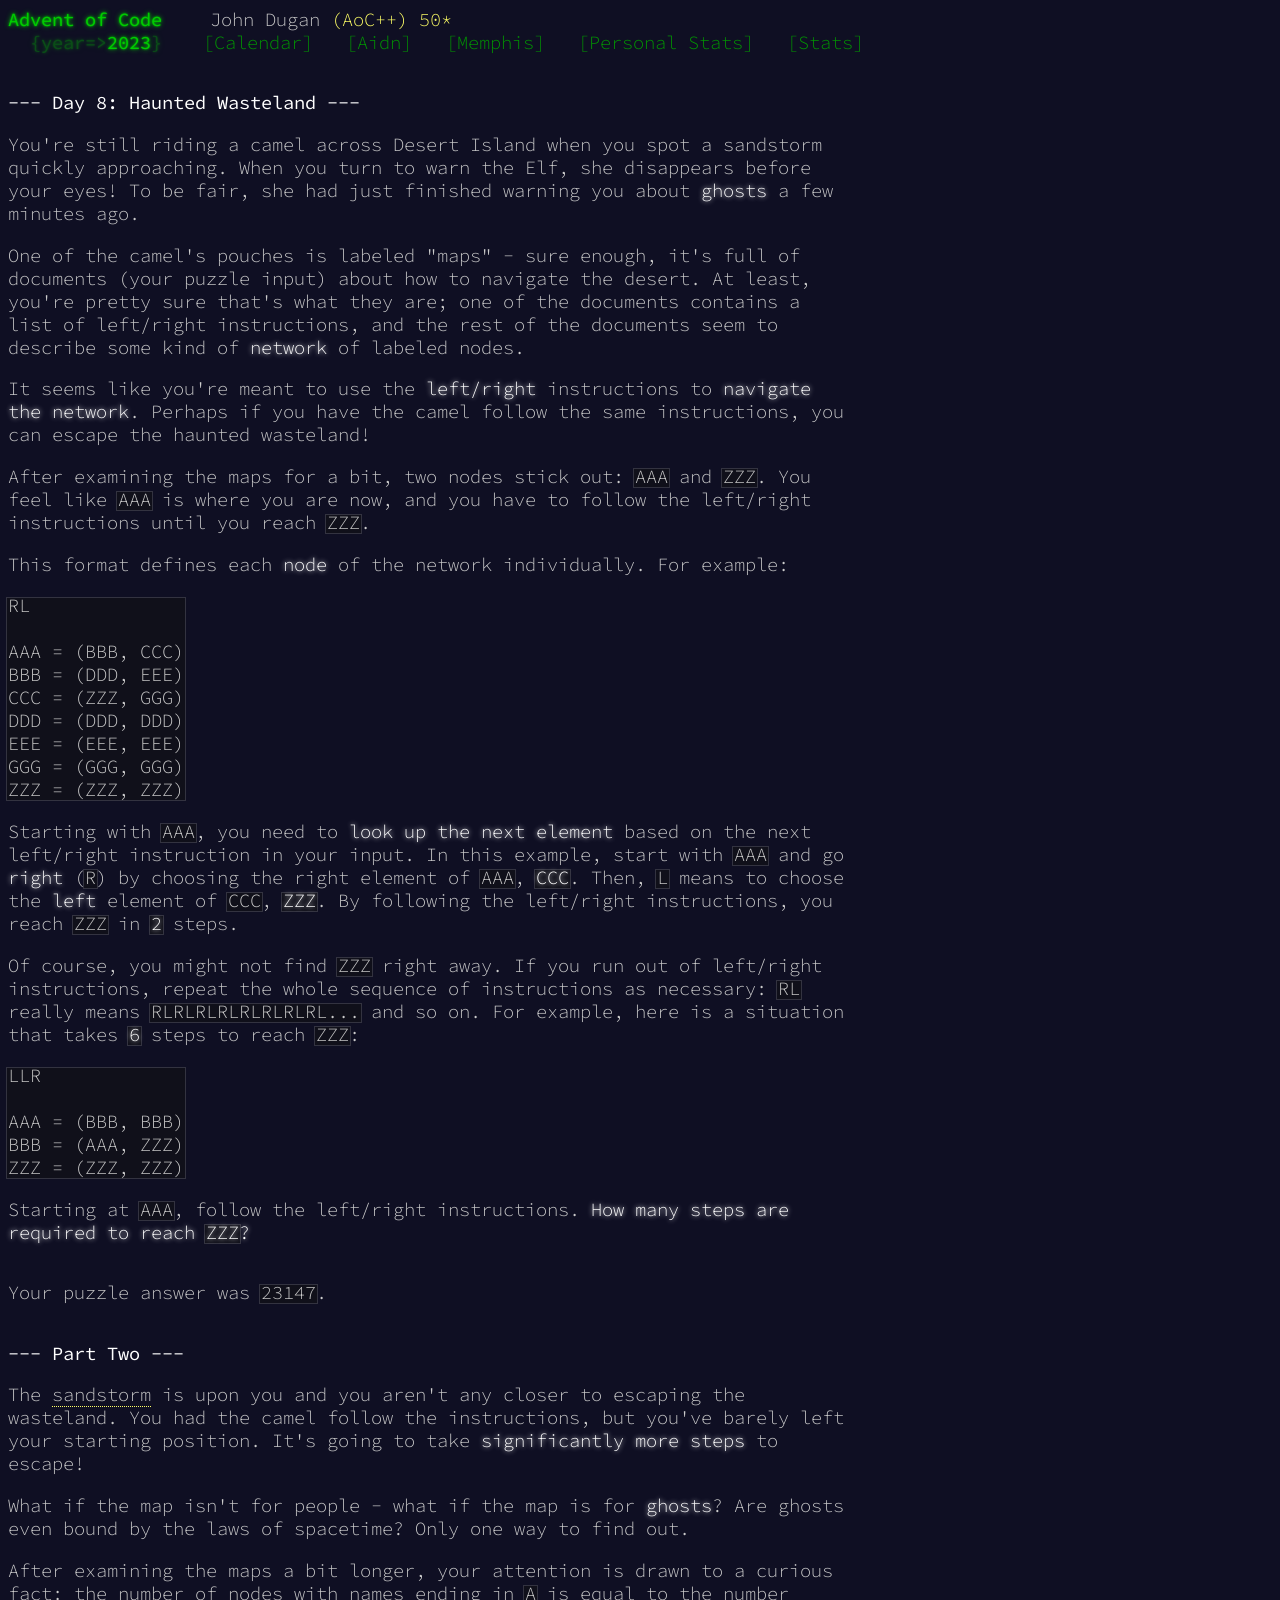
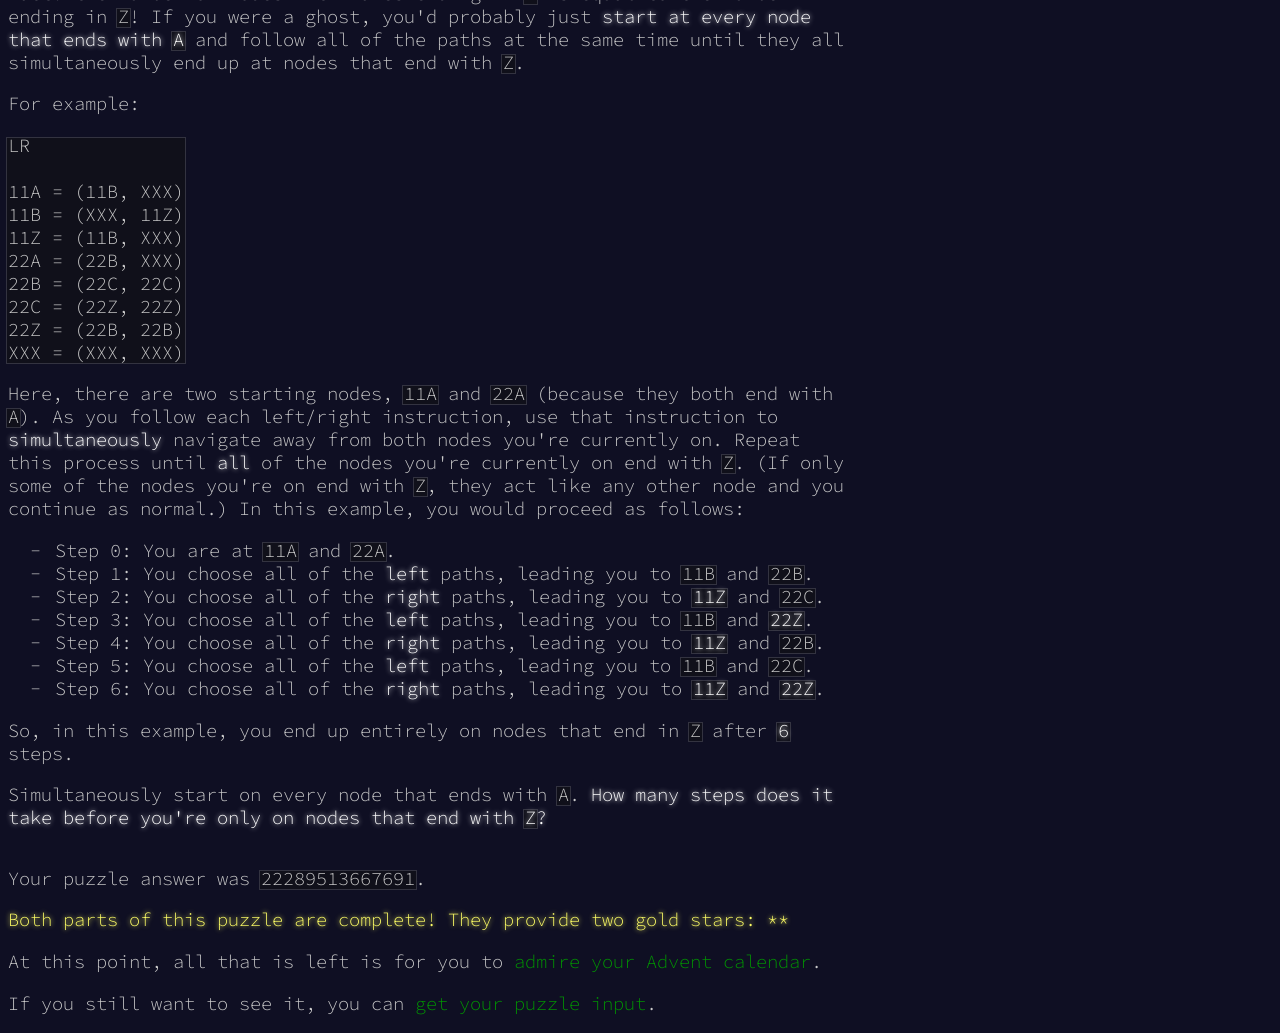
<file: site/day08.html>
<html lang="en-us">

<head>
  <meta charset="utf-8" />
  <title>Advent of Code 2023</title>
  <link rel="stylesheet" type="text/css" href="./assets/style.css" />
  <link rel="stylesheet" type="text/css" href="./assets/home.css" />
  <link rel="shortcut icon" href="./assets/favicon.png" />
  <script async src="./assets/header.js"></script>
</head>

<body>
  <header>
    <div>
      <h1 class="title-global"><a href="https://adventofcode.com/2023" target="_blank">Advent of Code</a></h1>
      <div class="user">John Dugan <span class="star-count"></span></div>
    </div>
    <div>
      <h1 class="title-event">&nbsp;&nbsp;<span class="title-event-wrap">{year=&gt;</span><a href="https://adventofcode.com/2023" target="_blank">2023</a><span class="title-event-wrap">}</span></h1>
      <nav>
        <ul>
          <li><a href="index.html">[Calendar]</a></li>
          <li><a href="https://adventofcode.com/2023/leaderboard/private/view/453227" target="_blank">[Aidn]</a></li>
          <li><a href="https://adventofcode.com/2023/leaderboard/private/view/251766" target="_blank">[Memphis]</a></li>
          <li><a href="https://adventofcode.com/2023/leaderboard/self" target="_blank">[Personal Stats]</a></li>
          <li><a href="https://adventofcode.com/2023/stats" target="_blank">[Stats]</a></li>
        </ul>
      </nav>
    </div>
  </header>
  <main>
    <article class="day-desc">
      <h2>--- Day 8: Haunted Wasteland ---</h2>
      <p>You're still riding a camel across Desert Island when you spot a sandstorm quickly approaching. When you turn to warn the Elf, she disappears before your eyes! To be fair, she had just finished warning you about <em>ghosts</em> a few minutes ago.</p>
      <p>One of the camel's pouches is labeled "maps" - sure enough, it's full of documents (your puzzle input) about how to navigate the desert. At least, you're pretty sure that's what they are; one of the documents contains a list of left/right instructions, and the rest of the documents seem to describe some kind of <em>network</em> of labeled nodes.</p>
      <p>It seems like you're meant to use the <em>left/right</em> instructions to <em>navigate the network</em>. Perhaps if you have the camel follow the same instructions, you can escape the haunted wasteland!</p>
      <p>After examining the maps for a bit, two nodes stick out: <code>AAA</code> and <code>ZZZ</code>. You feel like <code>AAA</code> is where you are now, and you have to follow the left/right instructions until you reach <code>ZZZ</code>.</p>
      <p>This format defines each <em>node</em> of the network individually. For example:</p>
      <pre><code>RL

AAA = (BBB, CCC)
BBB = (DDD, EEE)
CCC = (ZZZ, GGG)
DDD = (DDD, DDD)
EEE = (EEE, EEE)
GGG = (GGG, GGG)
ZZZ = (ZZZ, ZZZ)</code></pre>
      <p>Starting with <code>AAA</code>, you need to <em>look up the next element</em> based on the next left/right instruction in your input. In this example, start with <code>AAA</code> and go <em>right</em> (<code>R</code>) by choosing the right element of <code>AAA</code>, <code><em>CCC</em></code>. Then, <code>L</code> means to choose the <em>left</em> element of <code>CCC</code>, <code><em>ZZZ</em></code>. By following the left/right instructions, you reach <code>ZZZ</code> in <code><em>2</em></code> steps.</p>
      <p>Of course, you might not find <code>ZZZ</code> right away. If you run out of left/right instructions, repeat the whole sequence of instructions as necessary: <code>RL</code> really means <code>RLRLRLRLRLRLRLRL...</code> and so on. For example, here is a situation that takes <code><em>6</em></code> steps to reach <code>ZZZ</code>:</p>
      <pre><code>LLR

AAA = (BBB, BBB)
BBB = (AAA, ZZZ)
ZZZ = (ZZZ, ZZZ)</code></pre>
      <p>Starting at <code>AAA</code>, follow the left/right instructions. <em>How many steps are required to reach <code>ZZZ</code>?</em></p>
    </article>
    <p>Your puzzle answer was <code>23147</code>.</p>
    <article class="day-desc">
      <h2 id="part2">--- Part Two ---</h2>
      <p>The <span title="Duhduhduhduhduh! Dah, duhduhduhduhduh!">sandstorm</span> is upon you and you aren't any closer to escaping the wasteland. You had the camel follow the instructions, but you've barely left your starting position. It's going to take <em>significantly more steps</em> to escape!</p>
      <p>What if the map isn't for people - what if the map is for <em>ghosts</em>? Are ghosts even bound by the laws of spacetime? Only one way to find out.</p>
      <p>After examining the maps a bit longer, your attention is drawn to a curious fact: the number of nodes with names ending in <code>A</code> is equal to the number ending in <code>Z</code>! If you were a ghost, you'd probably just <em>start at every node that ends with <code>A</code></em> and follow all of the paths at the same time until they all simultaneously end up at nodes that end with <code>Z</code>.</p>
      <p>For example:</p>
      <pre><code>LR

11A = (11B, XXX)
11B = (XXX, 11Z)
11Z = (11B, XXX)
22A = (22B, XXX)
22B = (22C, 22C)
22C = (22Z, 22Z)
22Z = (22B, 22B)
XXX = (XXX, XXX)</code></pre>
      <p>Here, there are two starting nodes, <code>11A</code> and <code>22A</code> (because they both end with <code>A</code>). As you follow each left/right instruction, use that instruction to <em>simultaneously</em> navigate away from both nodes you're currently on. Repeat this process until <em>all</em> of the nodes you're currently on end with <code>Z</code>. (If only some of the nodes you're on end with <code>Z</code>, they act like any other node and you continue as normal.) In this example, you would proceed as follows:</p>
      <ul>
        <li>Step 0: You are at <code>11A</code> and <code>22A</code>.</li>
        <li>Step 1: You choose all of the <em>left</em> paths, leading you to <code>11B</code> and <code>22B</code>.</li>
        <li>Step 2: You choose all of the <em>right</em> paths, leading you to <code><em>11Z</em></code> and <code>22C</code>.</li>
        <li>Step 3: You choose all of the <em>left</em> paths, leading you to <code>11B</code> and <code><em>22Z</em></code>.</li>
        <li>Step 4: You choose all of the <em>right</em> paths, leading you to <code><em>11Z</em></code> and <code>22B</code>.</li>
        <li>Step 5: You choose all of the <em>left</em> paths, leading you to <code>11B</code> and <code>22C</code>.</li>
        <li>Step 6: You choose all of the <em>right</em> paths, leading you to <code><em>11Z</em></code> and <code><em>22Z</em></code>.</li>
      </ul>
      <p>So, in this example, you end up entirely on nodes that end in <code>Z</code> after <code><em>6</em></code> steps.</p>
      <p>Simultaneously start on every node that ends with <code>A</code>. <em>How many steps does it take before you're only on nodes that end with <code>Z</code>?</em></p>
    </article>
    <p>Your puzzle answer was <code>22289513667691</code>.</p>
    <p class="day-success">Both parts of this puzzle are complete! They provide two gold stars: **</p>
    <p><p>At this point, all that is left is for you to <a href="/index.html">admire your Advent calendar</a>.</p></p>
    <p>If you still want to see it, you can <a href="../data/day08/input.txt" target="_blank">get your puzzle input</a>.</p>
  </main>
</body>

</html>
</file>
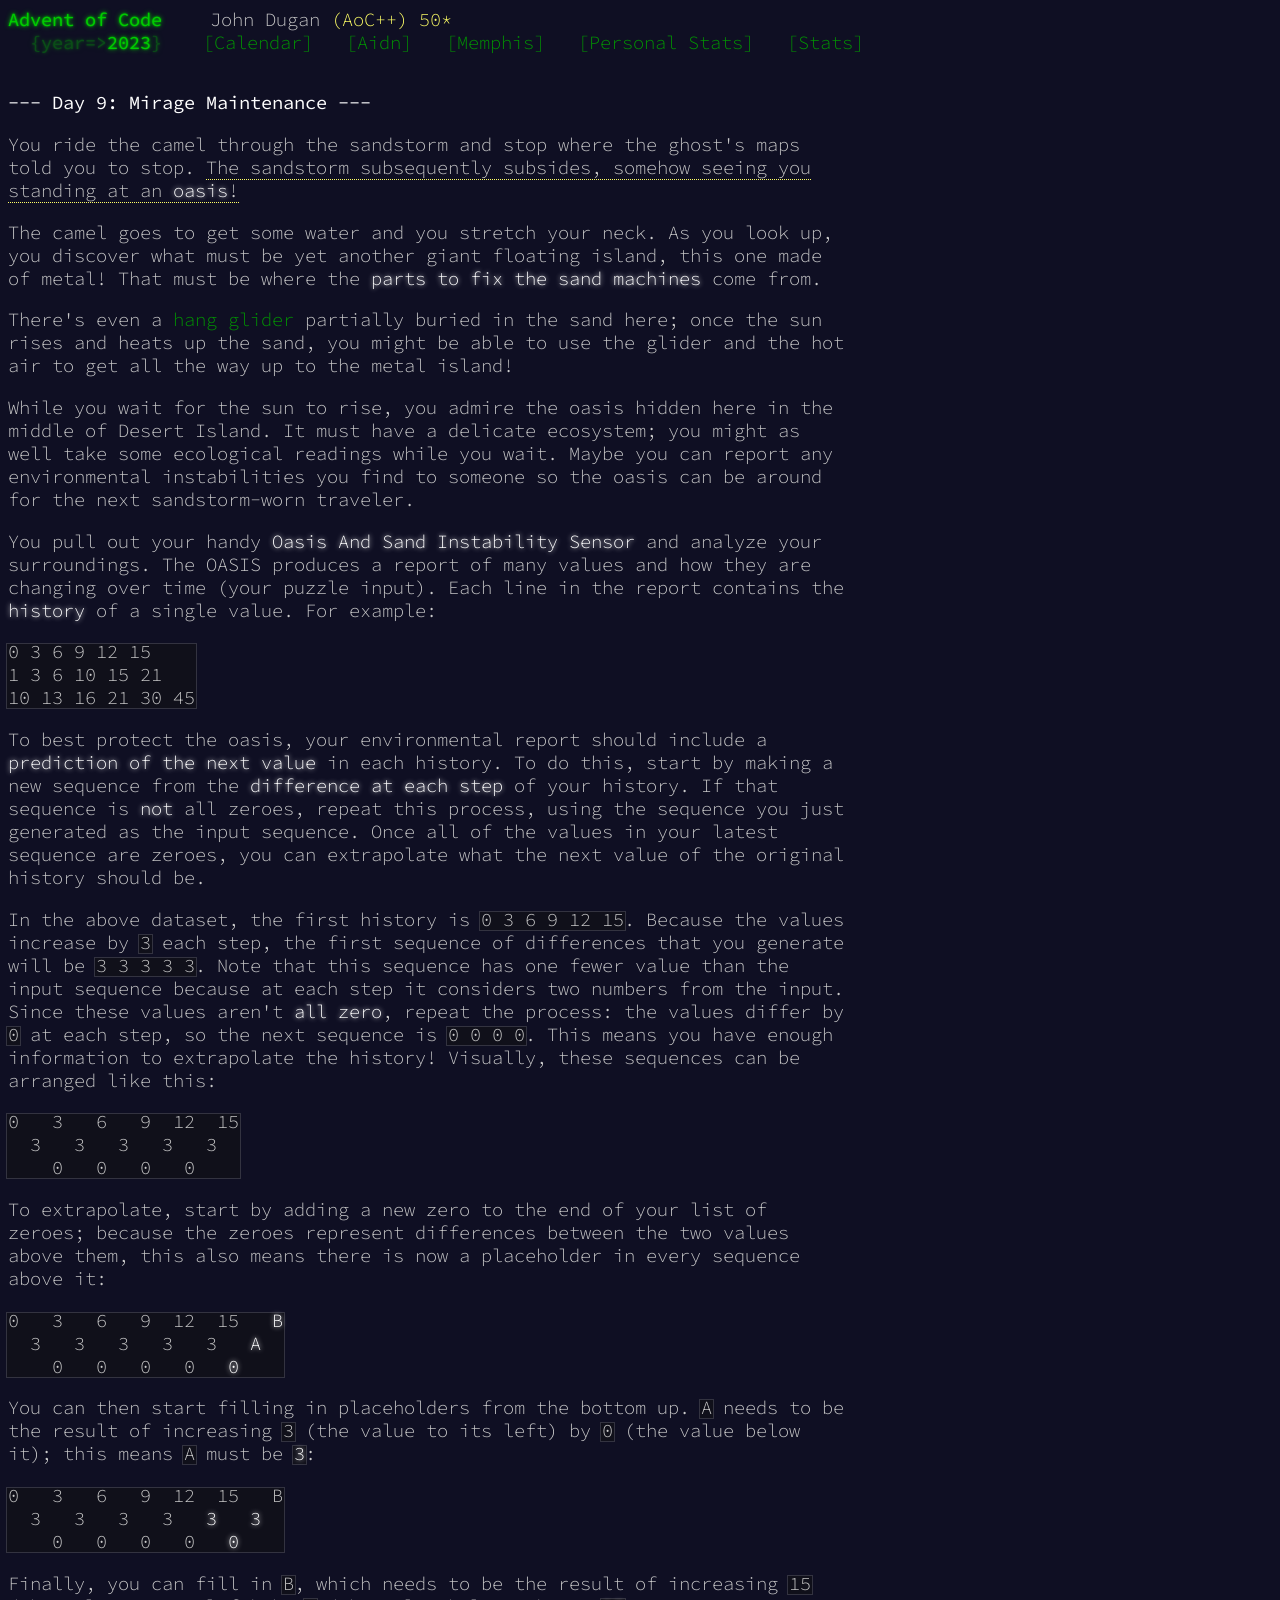
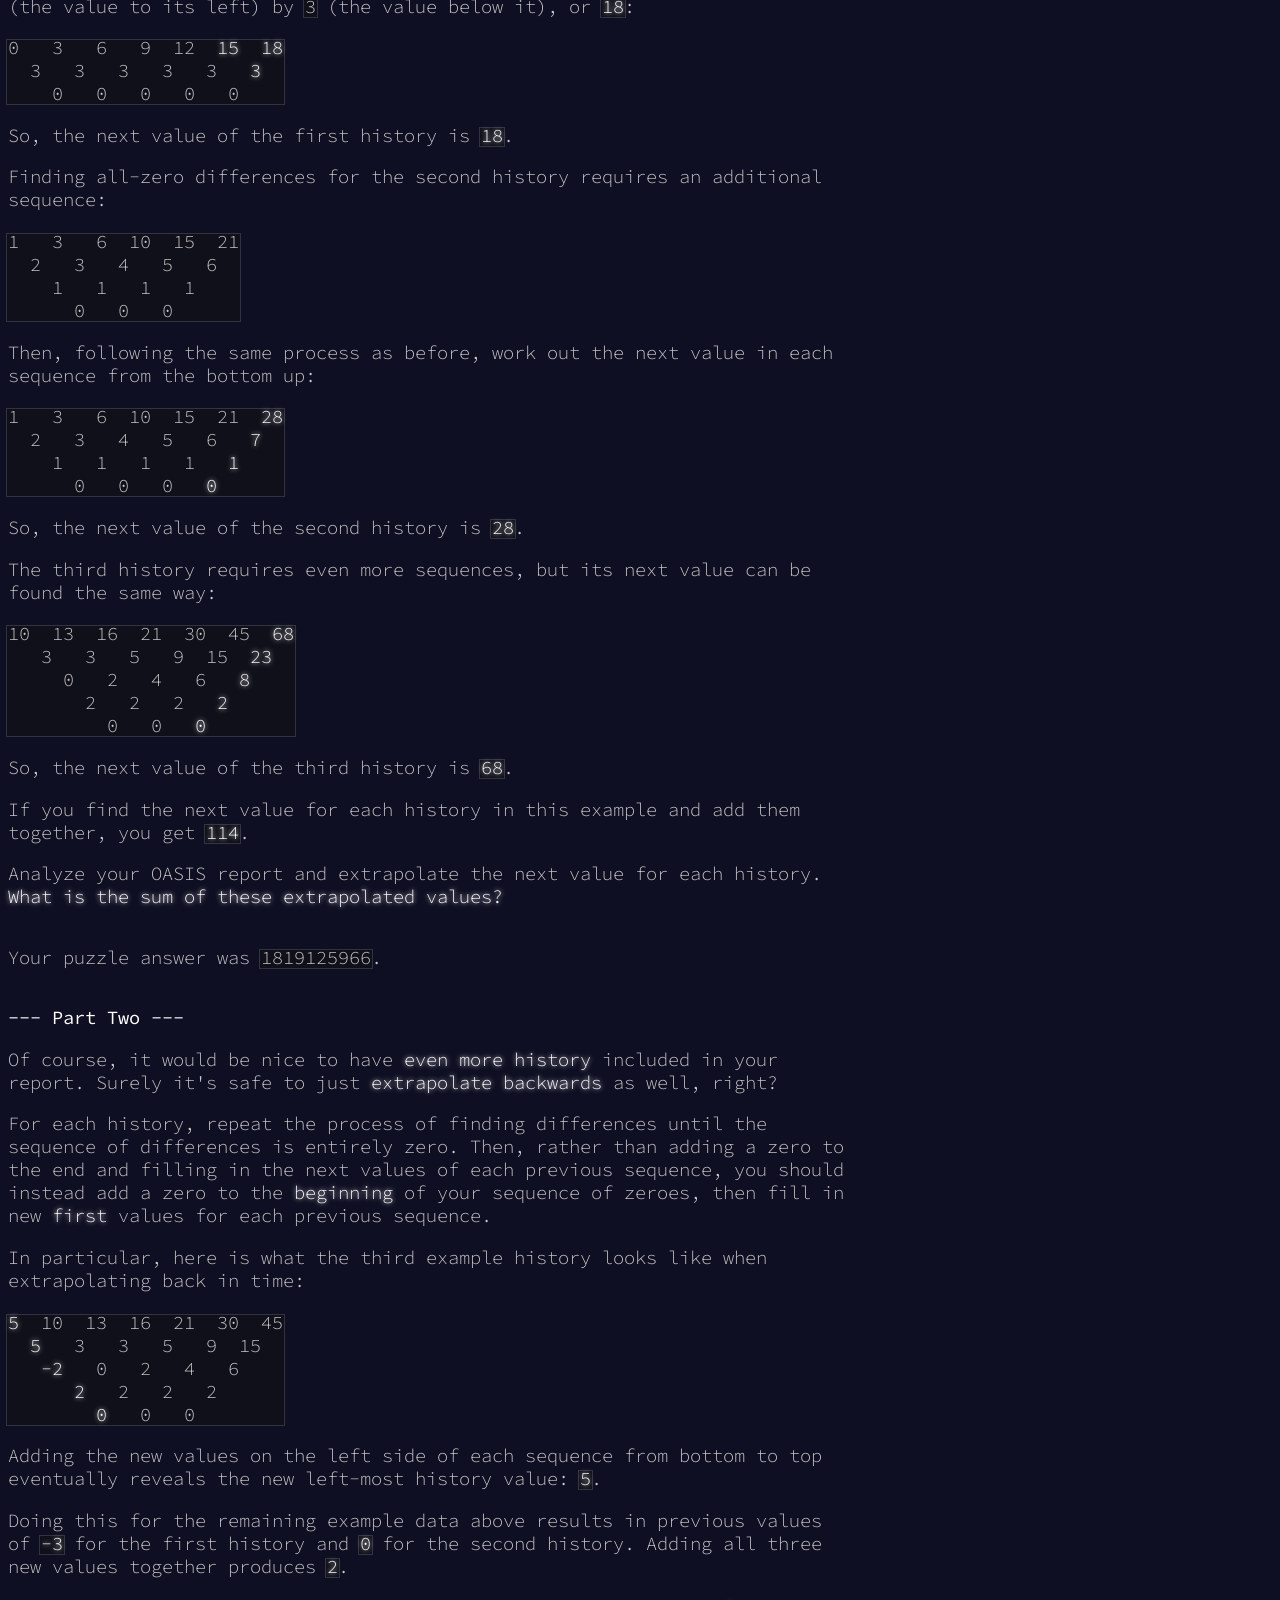
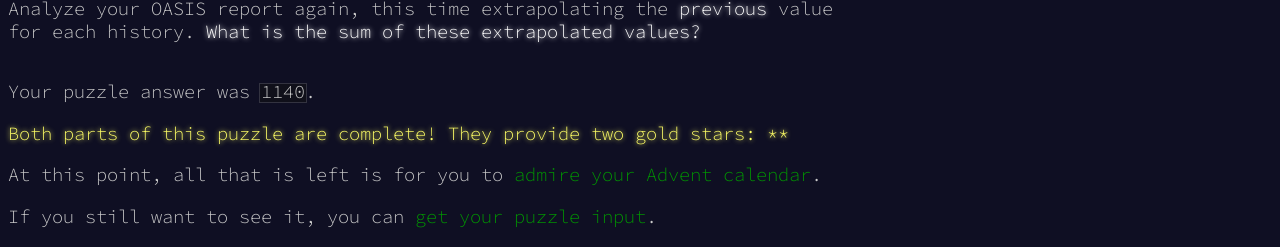
<file: site/day09.html>
<html lang="en-us">

<head>
  <meta charset="utf-8" />
  <title>Advent of Code 2023</title>
  <link rel="stylesheet" type="text/css" href="./assets/style.css" />
  <link rel="stylesheet" type="text/css" href="./assets/home.css" />
  <link rel="shortcut icon" href="./assets/favicon.png" />
  <script async src="./assets/header.js"></script>
</head>

<body>
  <header>
    <div>
      <h1 class="title-global"><a href="https://adventofcode.com/2023" target="_blank">Advent of Code</a></h1>
      <div class="user">John Dugan <span class="star-count"></span></div>
    </div>
    <div>
      <h1 class="title-event">&nbsp;&nbsp;<span class="title-event-wrap">{year=&gt;</span><a href="https://adventofcode.com/2023" target="_blank">2023</a><span class="title-event-wrap">}</span></h1>
      <nav>
        <ul>
          <li><a href="index.html">[Calendar]</a></li>
          <li><a href="https://adventofcode.com/2023/leaderboard/private/view/453227" target="_blank">[Aidn]</a></li>
          <li><a href="https://adventofcode.com/2023/leaderboard/private/view/251766" target="_blank">[Memphis]</a></li>
          <li><a href="https://adventofcode.com/2023/leaderboard/self" target="_blank">[Personal Stats]</a></li>
          <li><a href="https://adventofcode.com/2023/stats" target="_blank">[Stats]</a></li>
        </ul>
      </nav>
    </div>
  </header>
  <main>
    <article class="day-desc">
      <h2>--- Day 9: Mirage Maintenance ---</h2>
      <p>You ride the camel through the sandstorm and stop where the ghost's maps told you to stop. <span title="The sound of a sandstorm slowly settling.">The sandstorm subsequently subsides, somehow seeing you standing at an <em>oasis</em>!</span></p>
      <p>The camel goes to get some water and you stretch your neck. As you look up, you discover what must be yet another giant floating island, this one made of metal! That must be where the <em>parts to fix the sand machines</em> come from.</p>
      <p>There's even a <a href="https://en.wikipedia.org/wiki/Hang_gliding" target="_blank">hang glider</a> partially buried in the sand here; once the sun rises and heats up the sand, you might be able to use the glider and the hot air to get all the way up to the metal island!</p>
      <p>While you wait for the sun to rise, you admire the oasis hidden here in the middle of Desert Island. It must have a delicate ecosystem; you might as well take some ecological readings while you wait. Maybe you can report any environmental instabilities you find to someone so the oasis can be around for the next sandstorm-worn traveler.</p>
      <p>You pull out your handy <em>Oasis And Sand Instability Sensor</em> and analyze your surroundings. The OASIS produces a report of many values and how they are changing over time (your puzzle input). Each line in the report contains the <em>history</em> of a single value. For example:</p>
      <pre><code>0 3 6 9 12 15
1 3 6 10 15 21
10 13 16 21 30 45</code></pre>
      <p>To best protect the oasis, your environmental report should include a <em>prediction of the next value</em> in each history. To do this, start by making a new sequence from the <em>difference at each step</em> of your history. If that sequence is <em>not</em> all zeroes, repeat this process, using the sequence you just generated as the input sequence. Once all of the values in your latest sequence are zeroes, you can extrapolate what the next value of the original history should be.</p>
      <p>In the above dataset, the first history is <code>0 3 6 9 12 15</code>. Because the values increase by <code>3</code> each step, the first sequence of differences that you generate will be <code>3 3 3 3 3</code>. Note that this sequence has one fewer value than the input sequence because at each step it considers two numbers from the input. Since these values aren't <em>all zero</em>, repeat the process: the values differ by <code>0</code> at each step, so the next sequence is <code>0 0 0 0</code>. This means you have enough information to extrapolate the history! Visually, these sequences can be arranged like this:</p>
      <pre><code>0   3   6   9  12  15
  3   3   3   3   3
    0   0   0   0</code></pre>
      <p>To extrapolate, start by adding a new zero to the end of your list of zeroes; because the zeroes represent differences between the two values above them, this also means there is now a placeholder in every sequence above it:<p>
      <pre><code>0   3   6   9  12  15   <em>B</em>
  3   3   3   3   3   <em>A</em>
    0   0   0   0   <em>0</em></code></pre>
      <p>You can then start filling in placeholders from the bottom up. <code>A</code> needs to be the result of increasing <code>3</code> (the value to its left) by <code>0</code> (the value below it); this means <code>A</code> must be <code><em>3</em></code>:</p>
      <pre><code>0   3   6   9  12  15   B
  3   3   3   3   <em>3</em>   <em>3</em>
    0   0   0   0   <em>0</em></code></pre>
      <p>Finally, you can fill in <code>B</code>, which needs to be the result of increasing <code>15</code> (the value to its left) by <code>3</code> (the value below it), or <code><em>18</em></code>:</p>
      <pre><code>0   3   6   9  12  <em>15</em>  <em>18</em>
  3   3   3   3   3   <em>3</em>
    0   0   0   0   0</code></pre>
      <p>So, the next value of the first history is <code><em>18</em></code>.</p>
      <p>Finding all-zero differences for the second history requires an additional sequence:</p>
      <pre><code>1   3   6  10  15  21
  2   3   4   5   6
    1   1   1   1
      0   0   0</code></pre>
      <p>Then, following the same process as before, work out the next value in each sequence from the bottom up:</p>
      <pre><code>1   3   6  10  15  21  <em>28</em>
  2   3   4   5   6   <em>7</em>
    1   1   1   1   <em>1</em>
      0   0   0   <em>0</em></code></pre>
      <p>So, the next value of the second history is <code><em>28</em></code>.</p>
      <p>The third history requires even more sequences, but its next value can be found the same way:</p>
      <pre><code>10  13  16  21  30  45  <em>68</em>
   3   3   5   9  15  <em>23</em>
     0   2   4   6   <em>8</em>
       2   2   2   <em>2</em>
         0   0   <em>0</em></code></pre>
      <p>So, the next value of the third history is <code><em>68</em></code>.</p>
      <p>If you find the next value for each history in this example and add them together, you get <code><em>114</em></code>.</p>
      <p>Analyze your OASIS report and extrapolate the next value for each history. <em>What is the sum of these extrapolated values?</em></p>
    </article>
    <p>Your puzzle answer was <code>1819125966</code>.</p>
    <article class="day-desc">
      <h2 id="part2">--- Part Two ---</h2>
      <p>Of course, it would be nice to have <em>even more history</em> included in your report. Surely it's safe to just <em>extrapolate backwards</em> as well, right?</p>
      <p>For each history, repeat the process of finding differences until the sequence of differences is entirely zero. Then, rather than adding a zero to the end and filling in the next values of each previous sequence, you should instead add a zero to the <em>beginning</em> of your sequence of zeroes, then fill in new <em>first</em> values for each previous sequence.</p>
      <p>In particular, here is what the third example history looks like when extrapolating back in time:</p>
      <pre><code><em>5</em>  10  13  16  21  30  45
  <em>5</em>   3   3   5   9  15
   <em>-2</em>   0   2   4   6
      <em>2</em>   2   2   2
        <em>0</em>   0   0</code></pre>
      <p>Adding the new values on the left side of each sequence from bottom to top eventually reveals the new left-most history value: <code><em>5</em></code>.</p>
      <p>Doing this for the remaining example data above results in previous values of <code><em>-3</em></code> for the first history and <code><em>0</em></code> for the second history. Adding all three new values together produces <code><em>2</em></code>.</p>
      <p>Analyze your OASIS report again, this time extrapolating the <em>previous</em> value for each history. <em>What is the sum of these extrapolated values?</em></p>
    </article>
    <p>Your puzzle answer was <code>1140</code>.</p>
    <p class="day-success">Both parts of this puzzle are complete! They provide two gold stars: **</p>
    <p><p>At this point, all that is left is for you to <a href="/index.html">admire your Advent calendar</a>.</p></p>
    <p>If you still want to see it, you can <a href="../data/day09/input.txt" target="_blank">get your puzzle input</a>.</p>
  </main>
</body>

</html>
</file>
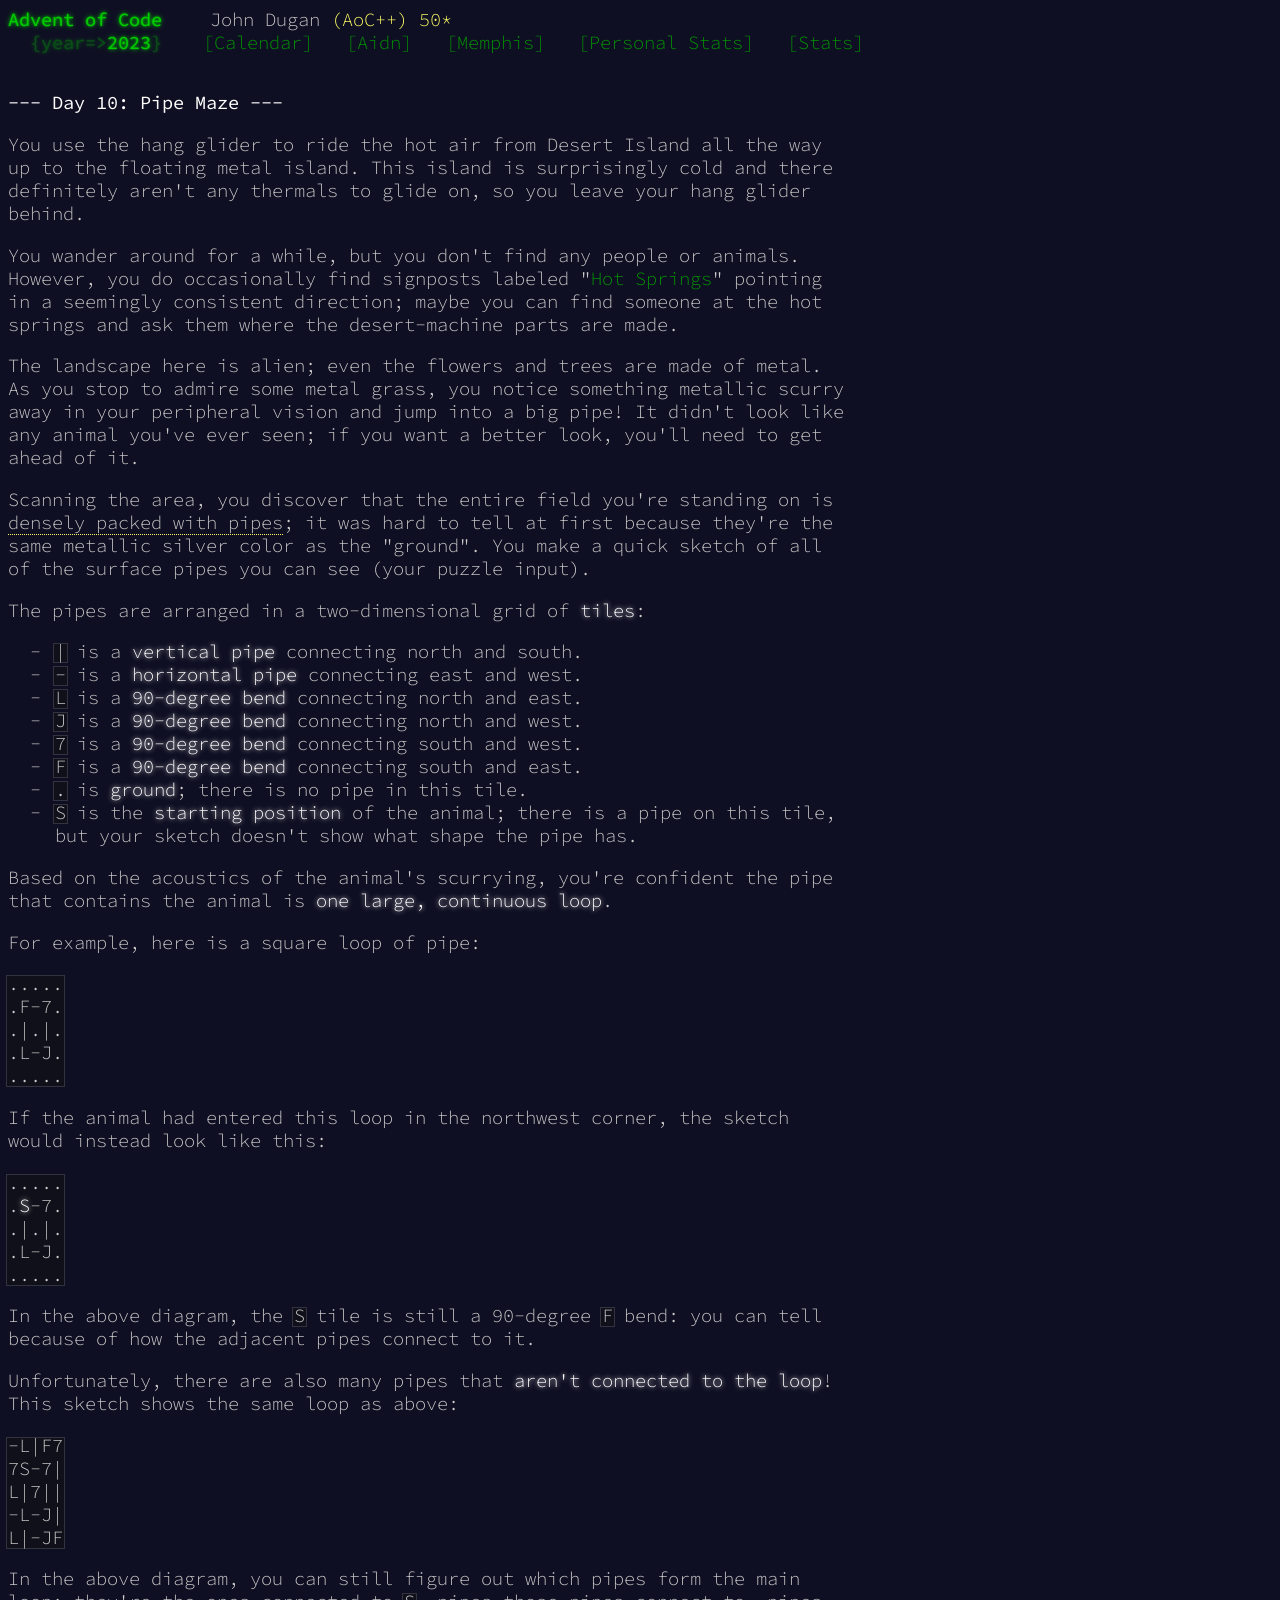
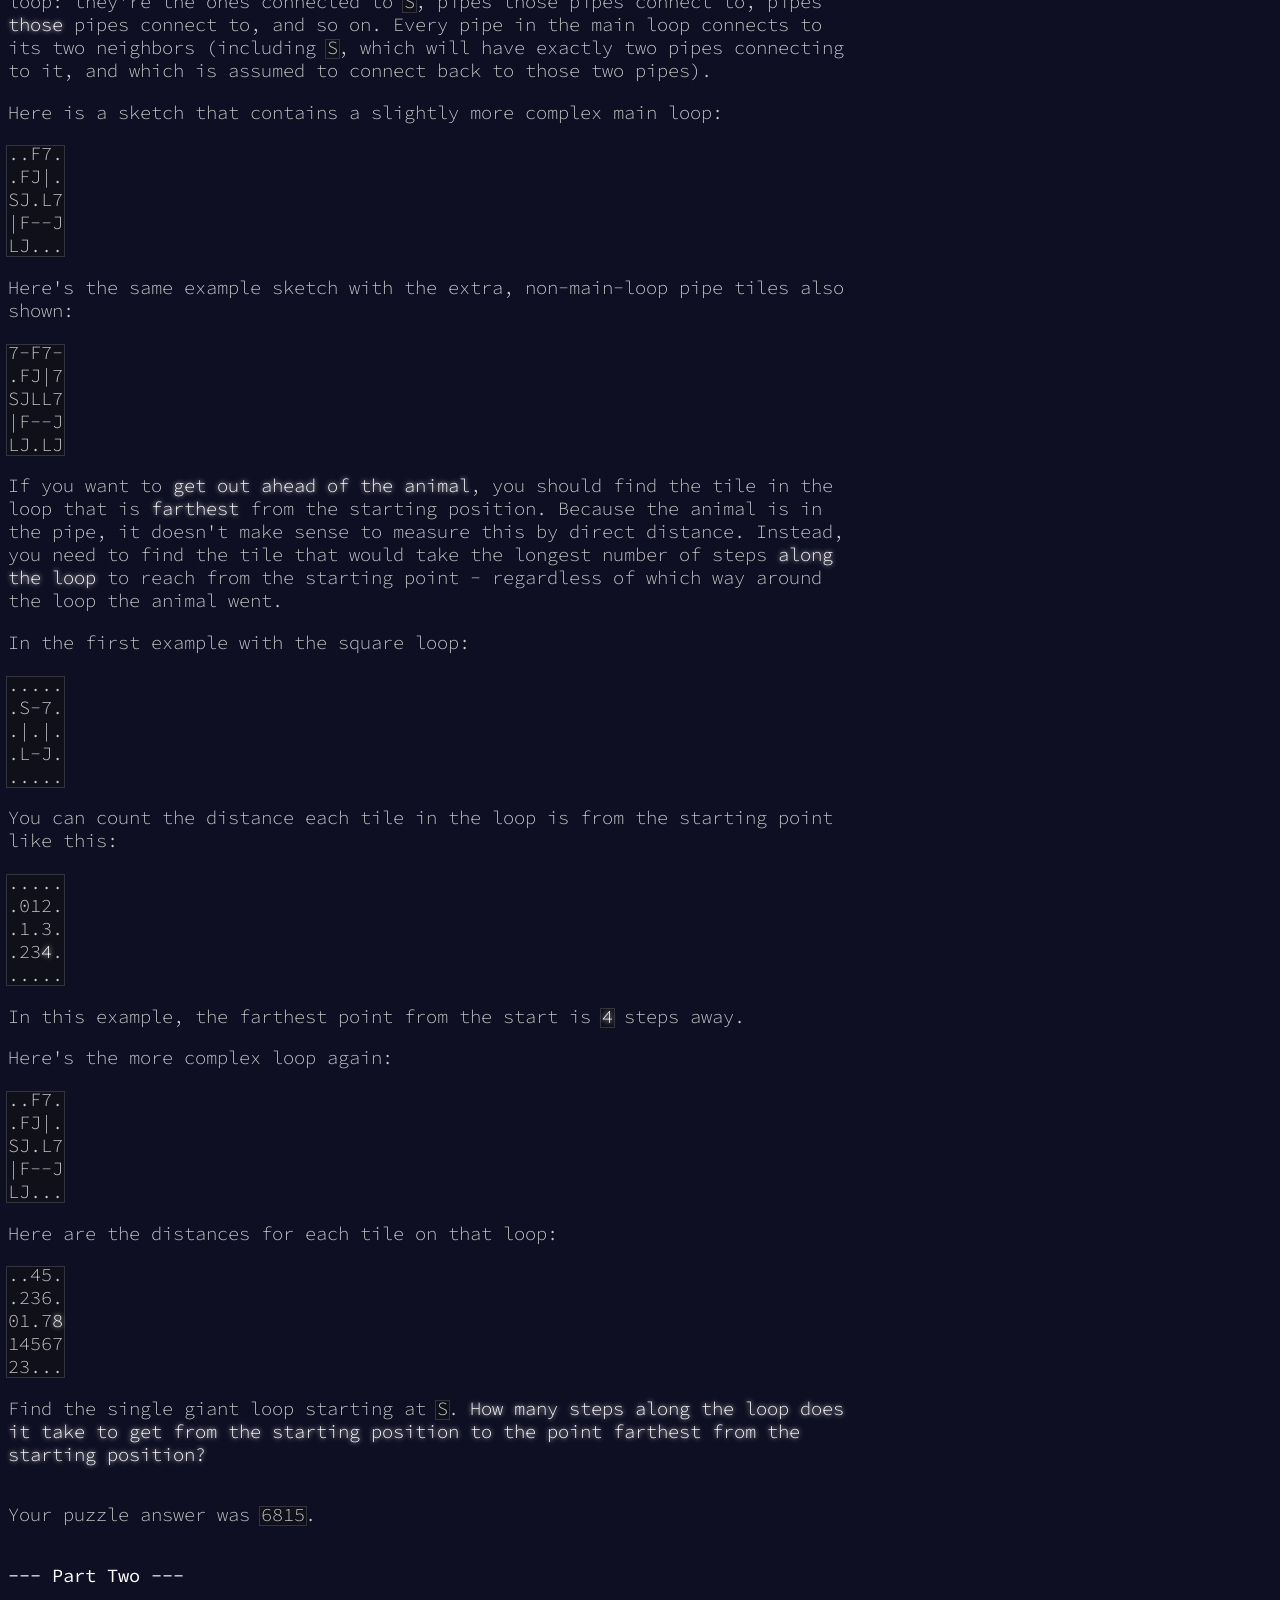
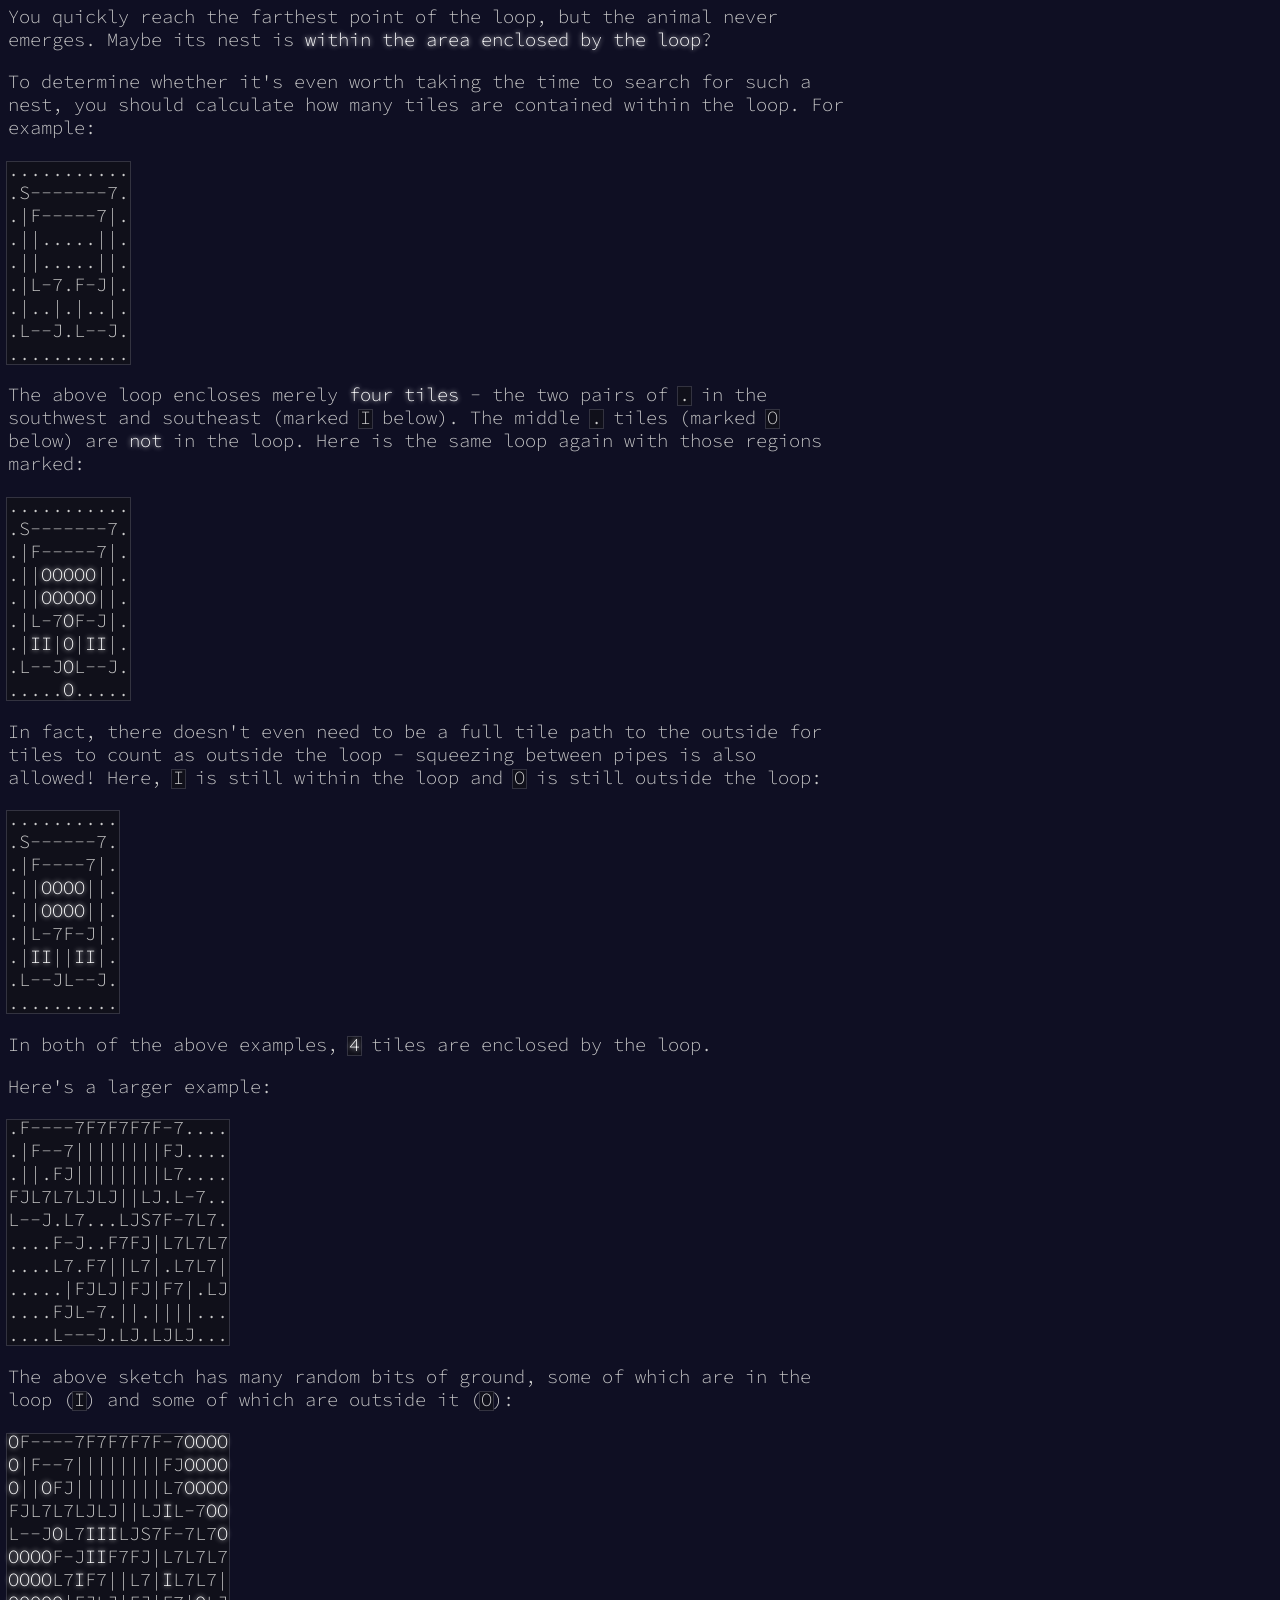
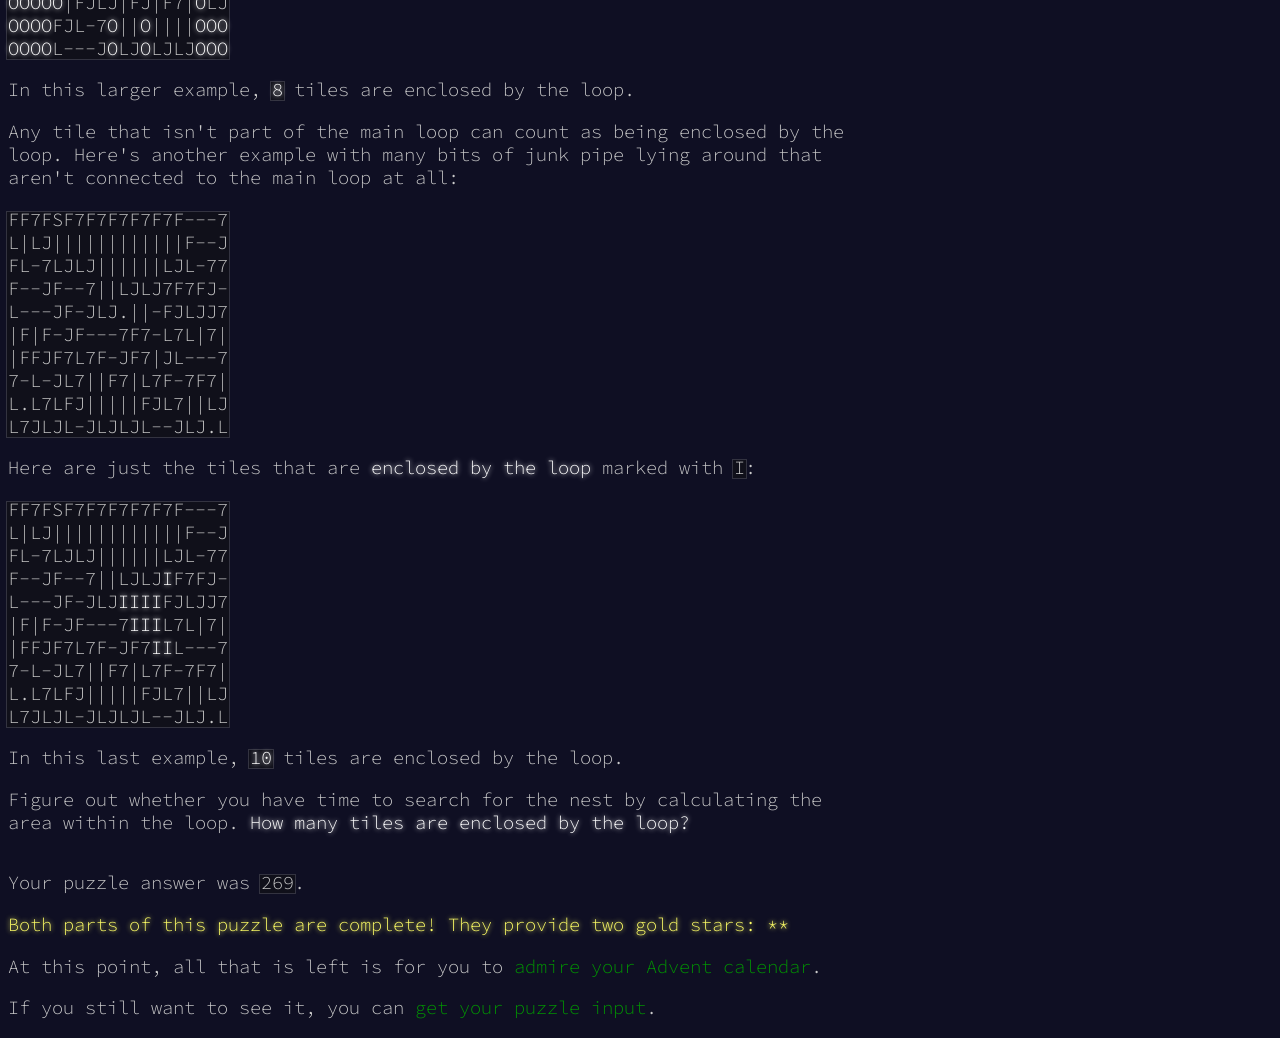
<file: site/day10.html>
<html lang="en-us">

<head>
  <meta charset="utf-8" />
  <title>Advent of Code 2023</title>
  <link rel="stylesheet" type="text/css" href="./assets/style.css" />
  <link rel="stylesheet" type="text/css" href="./assets/home.css" />
  <link rel="shortcut icon" href="./assets/favicon.png" />
  <script async src="./assets/header.js"></script>
</head>

<body>
  <header>
    <div>
      <h1 class="title-global"><a href="https://adventofcode.com/2023" target="_blank">Advent of Code</a></h1>
      <div class="user">John Dugan <span class="star-count"></span></div>
    </div>
    <div>
      <h1 class="title-event">&nbsp;&nbsp;<span class="title-event-wrap">{year=&gt;</span><a href="https://adventofcode.com/2023" target="_blank">2023</a><span class="title-event-wrap">}</span></h1>
      <nav>
        <ul>
          <li><a href="index.html">[Calendar]</a></li>
          <li><a href="https://adventofcode.com/2023/leaderboard/private/view/453227" target="_blank">[Aidn]</a></li>
          <li><a href="https://adventofcode.com/2023/leaderboard/private/view/251766" target="_blank">[Memphis]</a></li>
          <li><a href="https://adventofcode.com/2023/leaderboard/self" target="_blank">[Personal Stats]</a></li>
          <li><a href="https://adventofcode.com/2023/stats" target="_blank">[Stats]</a></li>
        </ul>
      </nav>
    </div>
  </header>
  <main>
    <article class="day-desc">
      <h2>--- Day 10: Pipe Maze ---</h2>
      <p>You use the hang glider to ride the hot air from Desert Island all the way up to the floating metal island. This island is surprisingly cold and there definitely aren't any thermals to glide on, so you leave your hang glider behind.</p>
      <p>You wander around for a while, but you don't find any people or animals. However, you do occasionally find signposts labeled "<a href="https://en.wikipedia.org/wiki/Hot_spring" target="_blank">Hot Springs</a>" pointing in a seemingly consistent direction; maybe you can find someone at the hot springs and ask them where the desert-machine parts are made.</p>
      <p>The landscape here is alien; even the flowers and trees are made of metal. As you stop to admire some metal grass, you notice something metallic scurry away in your peripheral vision and jump into a big pipe! It didn't look like any animal you've ever seen; if you want a better look, you'll need to get ahead of it.</p>
      <p>Scanning the area, you discover that the entire field you're standing on is <span title="Manufactured by Hamilton and Hilbert Pipe Company">densely packed with pipes</span>; it was hard to tell at first because they're the same metallic silver color as the "ground". You make a quick sketch of all of the surface pipes you can see (your puzzle input).</p>
      <p>The pipes are arranged in a two-dimensional grid of <em>tiles</em>:</p>
      <ul>
        <li><code>|</code> is a <em>vertical pipe</em> connecting north and south.</li>
        <li><code>-</code> is a <em>horizontal pipe</em> connecting east and west.</li>
        <li><code>L</code> is a <em>90-degree bend</em> connecting north and east.</li>
        <li><code>J</code> is a <em>90-degree bend</em> connecting north and west.</li>
        <li><code>7</code> is a <em>90-degree bend</em> connecting south and west.</li>
        <li><code>F</code> is a <em>90-degree bend</em> connecting south and east.</li>
        <li><code>.</code> is <em>ground</em>; there is no pipe in this tile.</li>
        <li><code>S</code> is the <em>starting position</em> of the animal; there is a pipe on this tile, but your sketch doesn't show what shape the pipe has.</li>
      </ul>
      <p>Based on the acoustics of the animal's scurrying, you're confident the pipe that contains the animal is <em>one large, continuous loop</em>.</p>
      <p>For example, here is a square loop of pipe:</p>
      <pre><code>.....
.F-7.
.|.|.
.L-J.
.....</code></pre>
      <p>If the animal had entered this loop in the northwest corner, the sketch would instead look like this:</p>
      <pre><code>.....
.<em>S</em>-7.
.|.|.
.L-J.
.....</code></pre>
      <p>In the above diagram, the <code>S</code> tile is still a 90-degree <code>F</code> bend: you can tell because of how the adjacent pipes connect to it.</p>
      <p>Unfortunately, there are also many pipes that <em>aren't connected to the loop</em>! This sketch shows the same loop as above:</p>
      <pre><code>-L|F7
7S-7|
L|7||
-L-J|
L|-JF</code></pre>
      <p>In the above diagram, you can still figure out which pipes form the main loop: they're the ones connected to <code>S</code>, pipes those pipes connect to, pipes <em>those</em> pipes connect to, and so on. Every pipe in the main loop connects to its two neighbors (including <code>S</code>, which will have exactly two pipes connecting to it, and which is assumed to connect back to those two pipes).</p>
      <p>Here is a sketch that contains a slightly more complex main loop:</p>
      <pre><code>..F7.
.FJ|.
SJ.L7
|F--J
LJ...</code></pre>
      <p>Here's the same example sketch with the extra, non-main-loop pipe tiles also shown:</p>
      <pre><code>7-F7-
.FJ|7
SJLL7
|F--J
LJ.LJ</code></pre>
      <p>If you want to <em>get out ahead of the animal</em>, you should find the tile in the loop that is <em>farthest</em> from the starting position. Because the animal is in the pipe, it doesn't make sense to measure this by direct distance. Instead, you need to find the tile that would take the longest number of steps <em>along the loop</em> to reach from the starting point - regardless of which way around the loop the animal went.</p>
      <p>In the first example with the square loop:</p>
      <pre><code>.....
.S-7.
.|.|.
.L-J.
.....</code></pre>
      <p>You can count the distance each tile in the loop is from the starting point like this:</p>
      <pre><code>.....
.012.
.1.3.
.23<em>4</em>.
.....</code></pre>
      <p>In this example, the farthest point from the start is <code><em>4</em></code> steps away.</p>
      <p>Here's the more complex loop again:</p>
      <pre><code>..F7.
.FJ|.
SJ.L7
|F--J
LJ...</code></pre>
      <p>Here are the distances for each tile on that loop:</p>
      <pre><code>..45.
.236.
01.7<em>8</em>
14567
23...</code></pre>
      <p>Find the single giant loop starting at <code>S</code>. <em>How many steps along the loop does it take to get from the starting position to the point farthest from the starting position?</em></p>
    </article>
    <p>Your puzzle answer was <code>6815</code>.</p>
    <article class="day-desc">
      <h2 id="part2">--- Part Two ---</h2>
      <p>You quickly reach the farthest point of the loop, but the animal never emerges. Maybe its nest is <em>within the area enclosed by the loop</em>?</p>
      <p>To determine whether it's even worth taking the time to search for such a nest, you should calculate how many tiles are contained within the loop. For example:</p>
      <pre><code>...........
.S-------7.
.|F-----7|.
.||.....||.
.||.....||.
.|L-7.F-J|.
.|..|.|..|.
.L--J.L--J.
...........</code></pre>
      <p>The above loop encloses merely <em>four tiles</em> - the two pairs of <code>.</code> in the southwest and southeast (marked <code>I</code> below). The middle <code>.</code> tiles (marked <code>O</code> below) are <em>not</em> in the loop. Here is the same loop again with those regions marked:</p>
      <pre><code>...........
.S-------7.
.|F-----7|.
.||<em>OOOOO</em>||.
.||<em>OOOOO</em>||.
.|L-7<em>O</em>F-J|.
.|<em>II</em>|<em>O</em>|<em>II</em>|.
.L--J<em>O</em>L--J.
.....<em>O</em>.....</code></pre>
      <p>In fact, there doesn't even need to be a full tile path to the outside for tiles to count as outside the loop - squeezing between pipes is also allowed! Here, <code>I</code> is still within the loop and <code>O</code> is still outside the loop:</p>
      <pre><code>..........
.S------7.
.|F----7|.
.||<em>OOOO</em>||.
.||<em>OOOO</em>||.
.|L-7F-J|.
.|<em>II</em>||<em>II</em>|.
.L--JL--J.
..........</code></pre>
      <p>In both of the above examples, <code><em>4</em></code> tiles are enclosed by the loop.</p>
      <p>Here's a larger example:</p>
      <pre><code>.F----7F7F7F7F-7....
.|F--7||||||||FJ....
.||.FJ||||||||L7....
FJL7L7LJLJ||LJ.L-7..
L--J.L7...LJS7F-7L7.
....F-J..F7FJ|L7L7L7
....L7.F7||L7|.L7L7|
.....|FJLJ|FJ|F7|.LJ
....FJL-7.||.||||...
....L---J.LJ.LJLJ...</code></pre>
      <p>The above sketch has many random bits of ground, some of which are in the loop (<code>I</code>) and some of which are outside it (<code>O</code>):</p>
      <pre><code><em>O</em>F----7F7F7F7F-7<em>OOOO</em>
<em>O</em>|F--7||||||||FJ<em>OOOO</em>
<em>O</em>||<em>O</em>FJ||||||||L7<em>OOOO</em>
FJL7L7LJLJ||LJ<em>I</em>L-7<em>OO</em>
L--J<em>O</em>L7<em>III</em>LJS7F-7L7<em>O</em>
<em>OOOO</em>F-J<em>II</em>F7FJ|L7L7L7
<em>OOOO</em>L7<em>I</em>F7||L7|<em>I</em>L7L7|
<em>OOOOO</em>|FJLJ|FJ|F7|<em>O</em>LJ
<em>OOOO</em>FJL-7<em>O</em>||<em>O</em>||||<em>OOO</em>
<em>OOOO</em>L---J<em>O</em>LJ<em>O</em>LJLJ<em>OOO</em></code></pre>
      <p>In this larger example, <code><em>8</em></code> tiles are enclosed by the loop.</p>
      <p>Any tile that isn't part of the main loop can count as being enclosed by the loop. Here's another example with many bits of junk pipe lying around that aren't connected to the main loop at all:</p>
      <pre><code>FF7FSF7F7F7F7F7F---7
L|LJ||||||||||||F--J
FL-7LJLJ||||||LJL-77
F--JF--7||LJLJ7F7FJ-
L---JF-JLJ.||-FJLJJ7
|F|F-JF---7F7-L7L|7|
|FFJF7L7F-JF7|JL---7
7-L-JL7||F7|L7F-7F7|
L.L7LFJ|||||FJL7||LJ
L7JLJL-JLJLJL--JLJ.L</code></pre>
      <p>Here are just the tiles that are <em>enclosed by the loop</em> marked with <code>I</code>:</p>
      <pre><code>FF7FSF7F7F7F7F7F---7
L|LJ||||||||||||F--J
FL-7LJLJ||||||LJL-77
F--JF--7||LJLJ<em>I</em>F7FJ-
L---JF-JLJ<em>IIII</em>FJLJJ7
|F|F-JF---7<em>III</em>L7L|7|
|FFJF7L7F-JF7<em>II</em>L---7
7-L-JL7||F7|L7F-7F7|
L.L7LFJ|||||FJL7||LJ
L7JLJL-JLJLJL--JLJ.L</code></pre>
      <p>In this last example, <code><em>10</em></code> tiles are enclosed by the loop.</p>
      <p>Figure out whether you have time to search for the nest by calculating the area within the loop. <em>How many tiles are enclosed by the loop?</em></p>
    </article>
    <p>Your puzzle answer was <code>269</code>.</p>
    <p class="day-success">Both parts of this puzzle are complete! They provide two gold stars: **</p>
    <p><p>At this point, all that is left is for you to <a href="/index.html">admire your Advent calendar</a>.</p></p>
    <p>If you still want to see it, you can <a href="../data/day10/input.txt" target="_blank">get your puzzle input</a>.</p>
  </main>
</body>

</html>
</file>
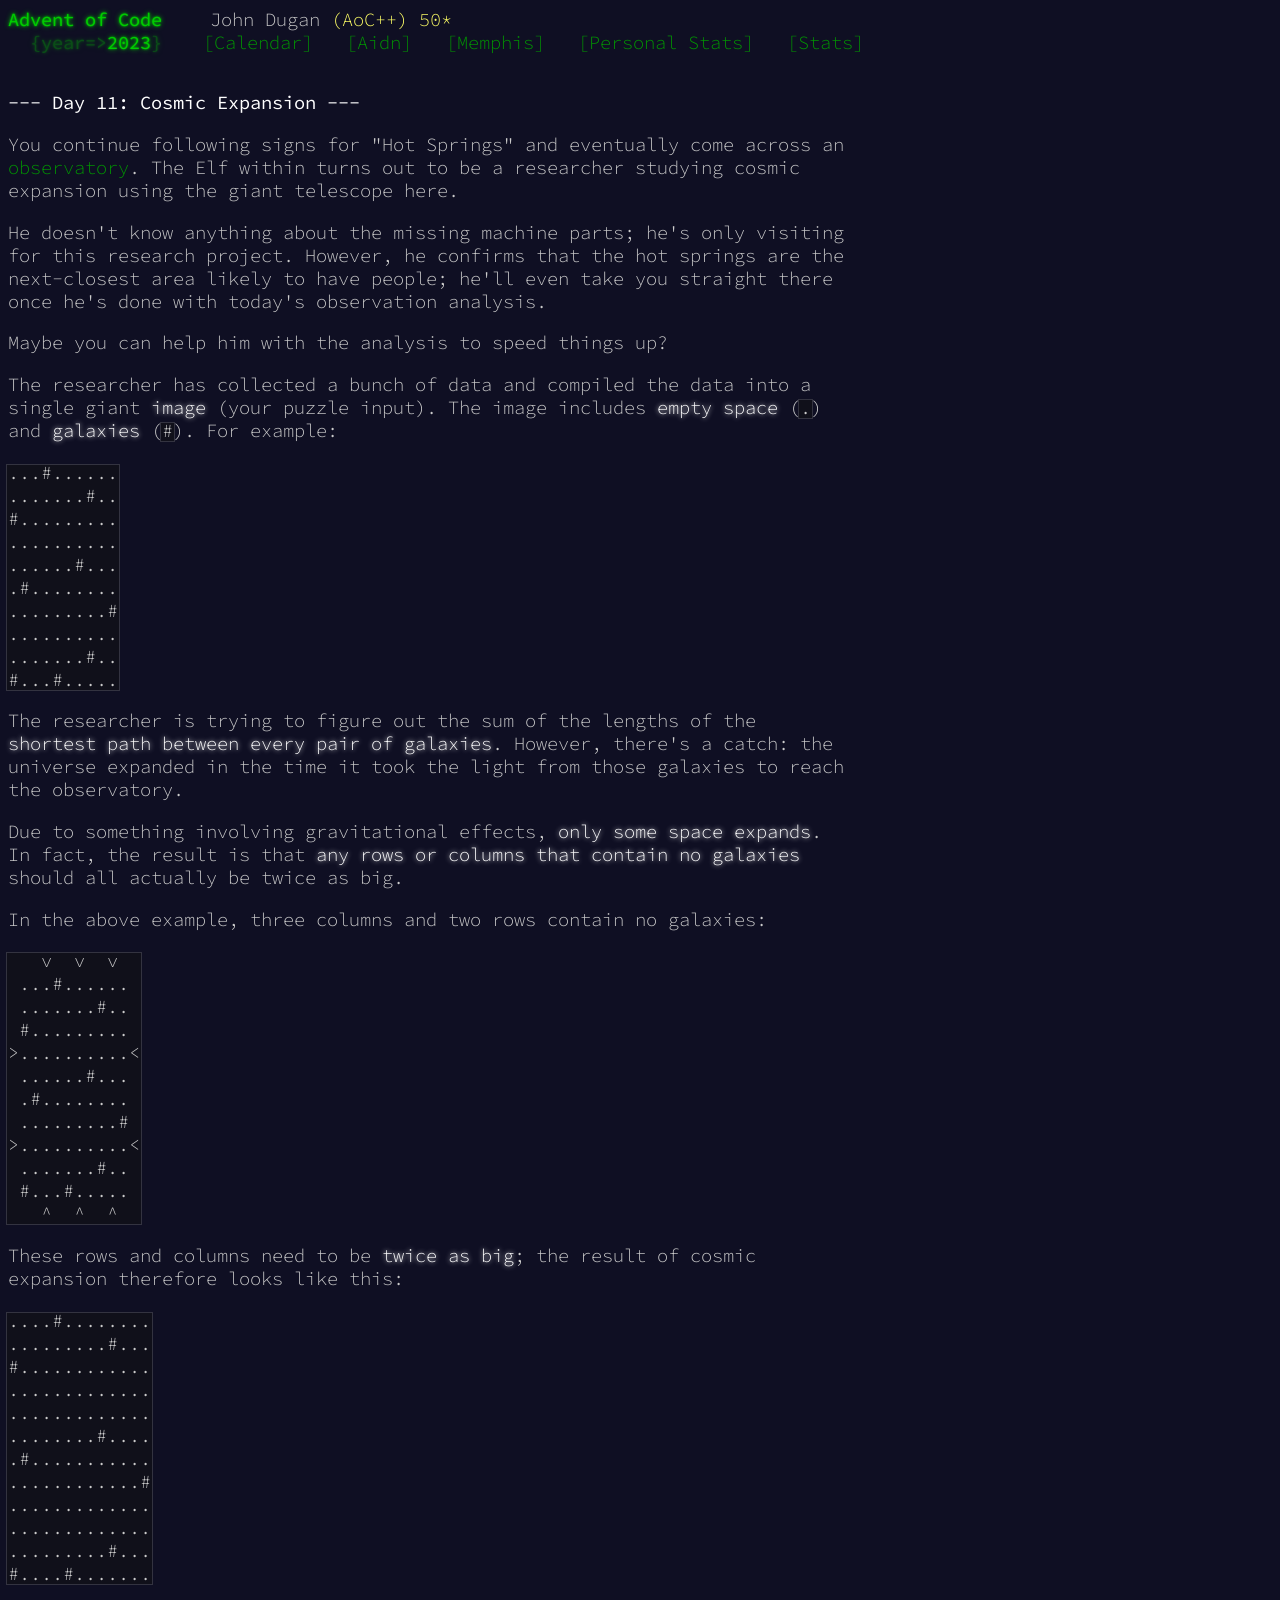
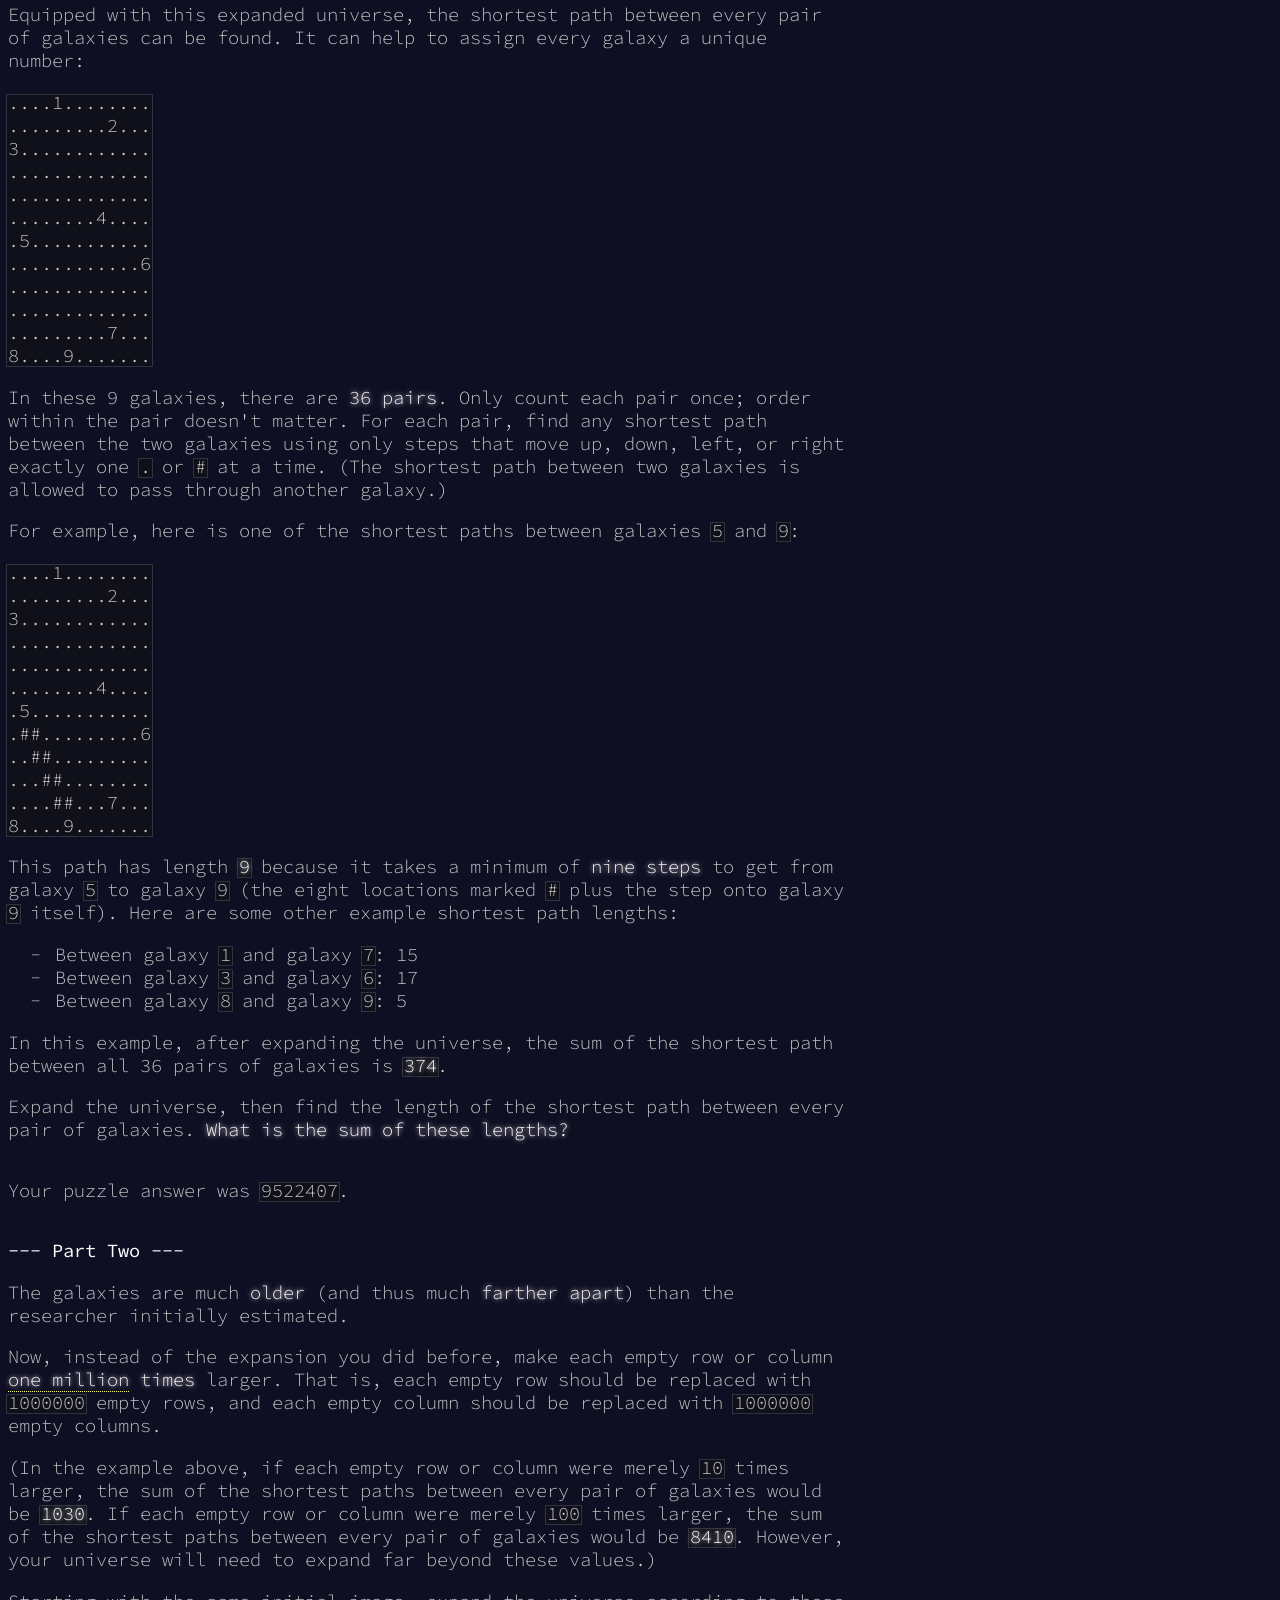
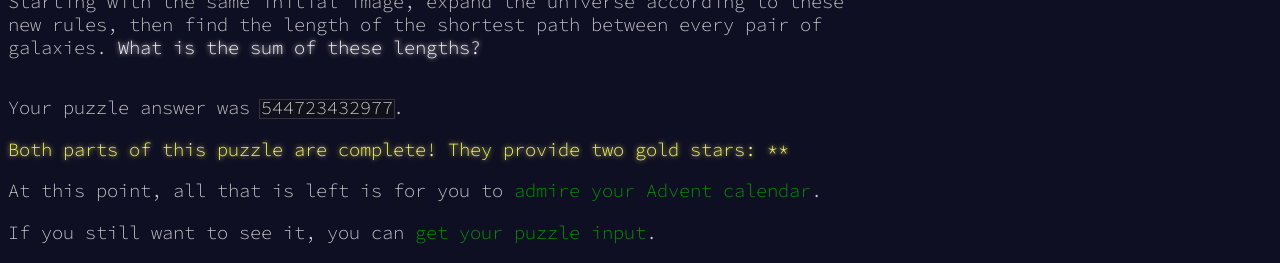
<file: site/day11.html>
<html lang="en-us">

<head>
  <meta charset="utf-8" />
  <title>Advent of Code 2023</title>
  <link rel="stylesheet" type="text/css" href="./assets/style.css" />
  <link rel="stylesheet" type="text/css" href="./assets/home.css" />
  <link rel="shortcut icon" href="./assets/favicon.png" />
  <script async src="./assets/header.js"></script>
</head>

<body>
  <header>
    <div>
      <h1 class="title-global"><a href="https://adventofcode.com/2023" target="_blank">Advent of Code</a></h1>
      <div class="user">John Dugan <span class="star-count"></span></div>
    </div>
    <div>
      <h1 class="title-event">&nbsp;&nbsp;<span class="title-event-wrap">{year=&gt;</span><a href="https://adventofcode.com/2023" target="_blank">2023</a><span class="title-event-wrap">}</span></h1>
      <nav>
        <ul>
          <li><a href="index.html">[Calendar]</a></li>
          <li><a href="https://adventofcode.com/2023/leaderboard/private/view/453227" target="_blank">[Aidn]</a></li>
          <li><a href="https://adventofcode.com/2023/leaderboard/private/view/251766" target="_blank">[Memphis]</a></li>
          <li><a href="https://adventofcode.com/2023/leaderboard/self" target="_blank">[Personal Stats]</a></li>
          <li><a href="https://adventofcode.com/2023/stats" target="_blank">[Stats]</a></li>
        </ul>
      </nav>
    </div>
  </header>
  <main>
    <article class="day-desc">
      <h2>--- Day 11: Cosmic Expansion ---</h2>
      <p>You continue following signs for "Hot Springs" and eventually come across an <a href="https://en.wikipedia.org/wiki/Observatory" target="_blank">observatory</a>. The Elf within turns out to be a researcher studying cosmic expansion using the giant telescope here.</p>
      <p>He doesn't know anything about the missing machine parts; he's only visiting for this research project. However, he confirms that the hot springs are the next-closest area likely to have people; he'll even take you straight there once he's done with today's observation analysis.</p>
      <p>Maybe you can help him with the analysis to speed things up?</p>
      <p>The researcher has collected a bunch of data and compiled the data into a single giant <em>image</em> (your puzzle input). The image includes <em>empty space</em> (<code>.</code>) and <em>galaxies</em> (<code>#</code>). For example:</p>
      <pre><code>...#......
.......#..
#.........
..........
......#...
.#........
.........#
..........
.......#..
#...#.....</code></pre>
      <p>The researcher is trying to figure out the sum of the lengths of the <em>shortest path between every pair of galaxies</em>. However, there's a catch: the universe expanded in the time it took the light from those galaxies to reach the observatory.</p>
      <p>Due to something involving gravitational effects, <em>only some space expands</em>. In fact, the result is that <em>any rows or columns that contain no galaxies</em> should all actually be twice as big.</p>
      <p>In the above example, three columns and two rows contain no galaxies:</p>
      <pre><code>   v  v  v
 ...#......
 .......#..
 #.........
&gt;..........&lt;
 ......#...
 .#........
 .........#
&gt;..........&lt;
 .......#..
 #...#.....
   ^  ^  ^</code></pre>
      <p>These rows and columns need to be <em>twice as big</em>; the result of cosmic expansion therefore looks like this:</p>
      <pre><code>....#........
.........#...
#............
.............
.............
........#....
.#...........
............#
.............
.............
.........#...
#....#.......</code></pre>
      <p>Equipped with this expanded universe, the shortest path between every pair of galaxies can be found. It can help to assign every galaxy a unique number:</p>
      <pre><code>....1........
.........2...
3............
.............
.............
........4....
.5...........
............6
.............
.............
.........7...
8....9.......</code></pre>
      <p>In these 9 galaxies, there are <em>36 pairs</em>. Only count each pair once; order within the pair doesn't matter. For each pair, find any shortest path between the two galaxies using only steps that move up, down, left, or right exactly one <code>.</code> or <code>#</code> at a time. (The shortest path between two galaxies is allowed to pass through another galaxy.)</p>
      <p>For example, here is one of the shortest paths between galaxies <code>5</code> and <code>9</code>:</p>
      <pre><code>....1........
.........2...
3............
.............
.............
........4....
.5...........
.##.........6
..##.........
...##........
....##...7...
8....9.......</code></pre>
      <p>This path has length <code><em>9</em></code> because it takes a minimum of <em>nine steps</em> to get from galaxy <code>5</code> to galaxy <code>9</code> (the eight locations marked <code>#</code> plus the step onto galaxy <code>9</code> itself). Here are some other example shortest path lengths:</p>
      <ul>
        <li>Between galaxy <code>1</code> and galaxy <code>7</code>: 15</li>
        <li>Between galaxy <code>3</code> and galaxy <code>6</code>: 17</li>
        <li>Between galaxy <code>8</code> and galaxy <code>9</code>: 5</li>
      </ul>
      <p>In this example, after expanding the universe, the sum of the shortest path between all 36 pairs of galaxies is <code><em>374</em></code>.</p>
      <p>Expand the universe, then find the length of the shortest path between every pair of galaxies. <em>What is the sum of these lengths?</em></p>
    </article>
    <p>Your puzzle answer was <code>9522407</code>.</p>
    <article class="day-desc">
      <h2 id="part2">--- Part Two ---</h2>
      <p>The galaxies are much <em>older</em> (and thus much <em>farther apart</em>) than the researcher initially estimated.</p>
      <p>Now, instead of the expansion you did before, make each empty row or column <em><span title="And you have to have your pinky near your mouth when you do it.">one million</span> times</em> larger. That is, each empty row should be replaced with <code>1000000</code> empty rows, and each empty column should be replaced with <code>1000000</code> empty columns.</p>
      <p>(In the example above, if each empty row or column were merely <code>10</code> times larger, the sum of the shortest paths between every pair of galaxies would be <code><em>1030</em></code>. If each empty row or column were merely <code>100</code> times larger, the sum of the shortest paths between every pair of galaxies would be <code><em>8410</em></code>. However, your universe will need to expand far beyond these values.)</p>
      <p>Starting with the same initial image, expand the universe according to these new rules, then find the length of the shortest path between every pair of galaxies. <em>What is the sum of these lengths?</em></p>
    </article>
    <p>Your puzzle answer was <code>544723432977</code>.</p>
    <p class="day-success">Both parts of this puzzle are complete! They provide two gold stars: **</p>
    <p><p>At this point, all that is left is for you to <a href="/index.html">admire your Advent calendar</a>.</p></p>
    <p>If you still want to see it, you can <a href="../data/day11/input.txt" target="_blank">get your puzzle input</a>.</p>
  </main>
</body>

</html>
</file>
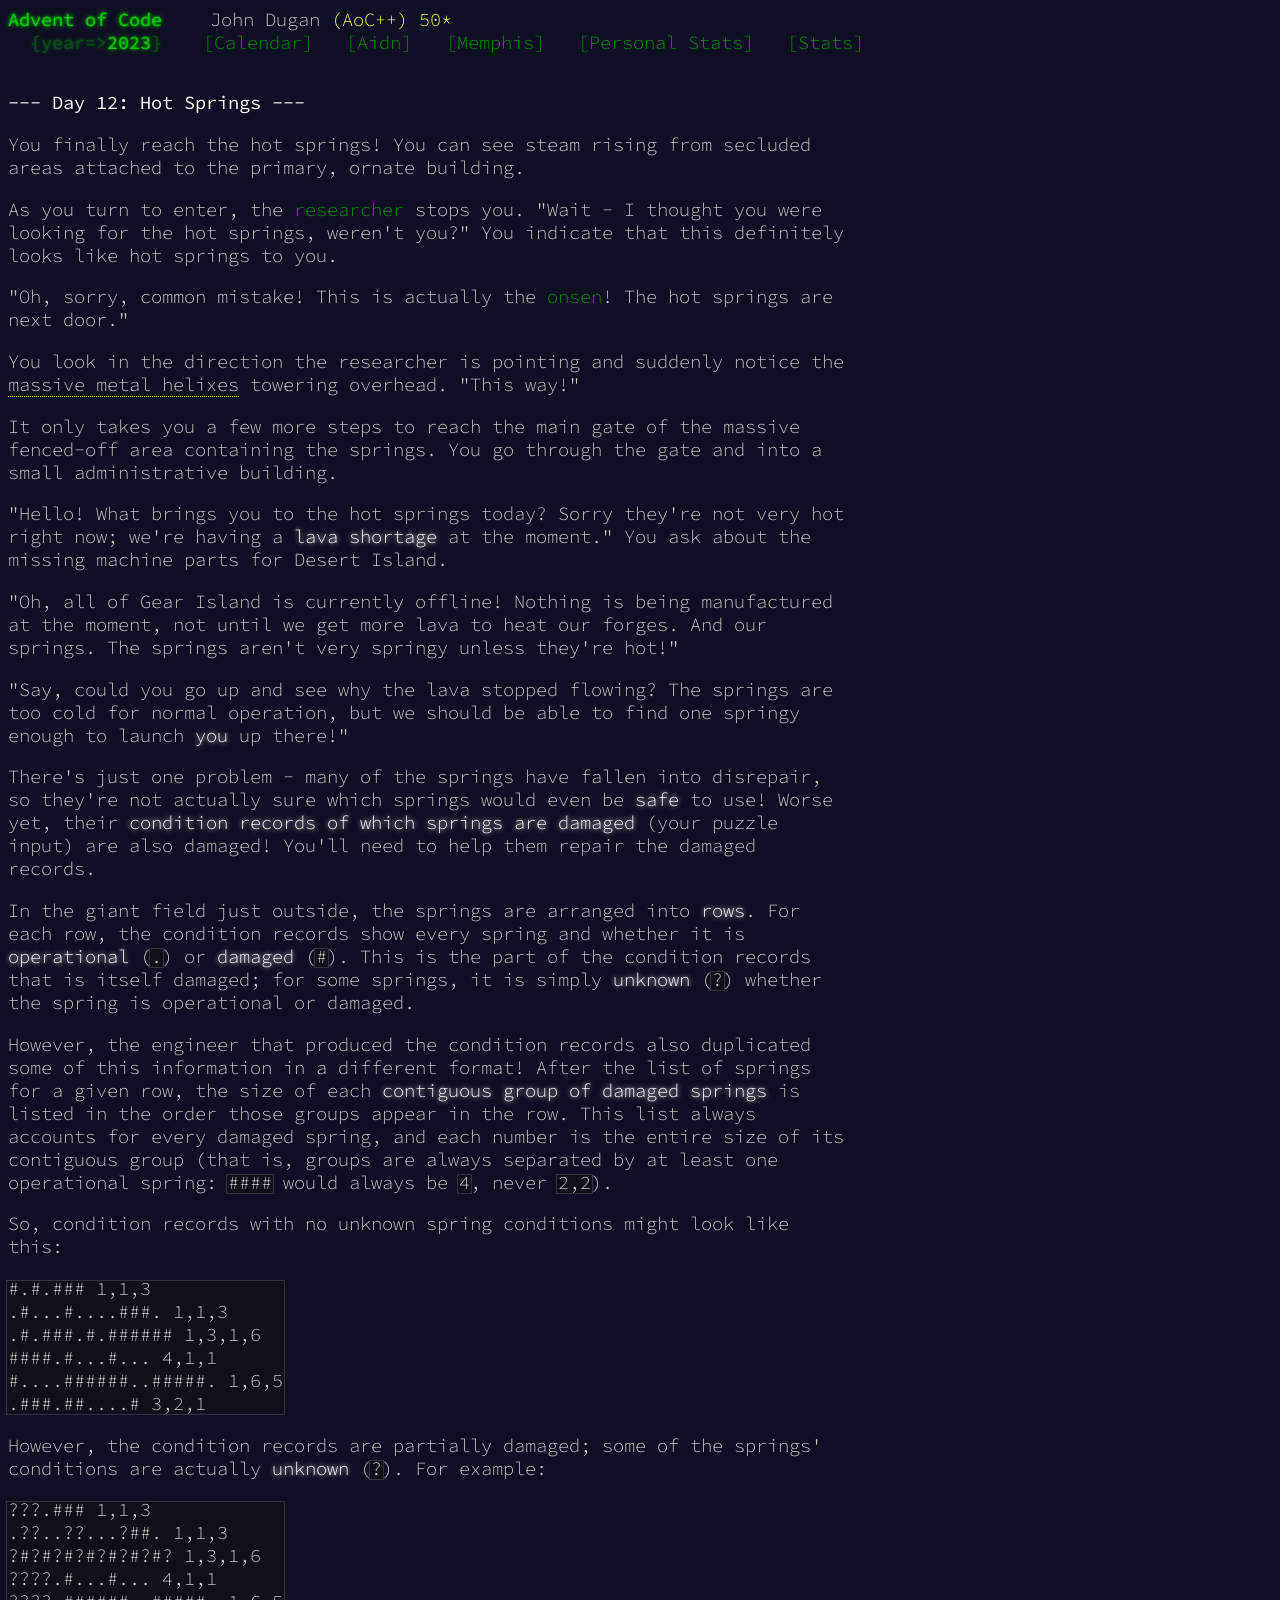
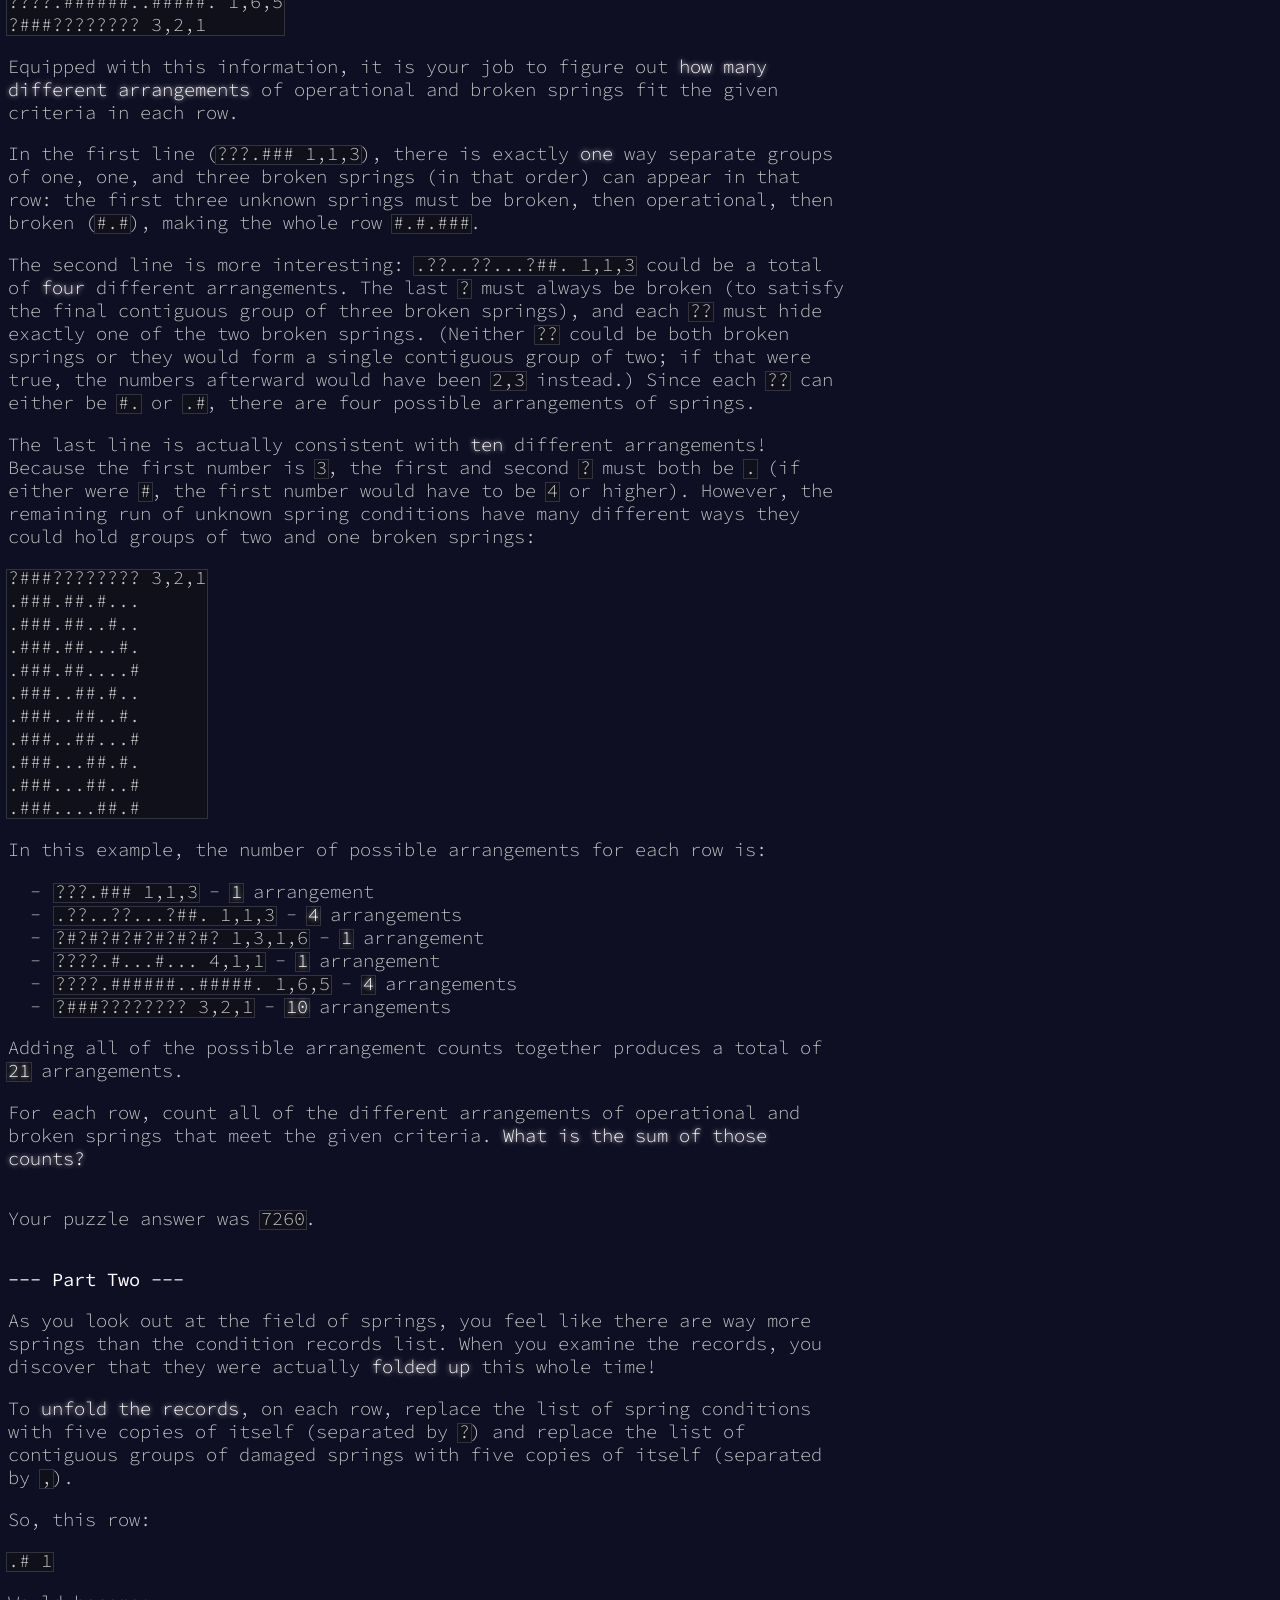
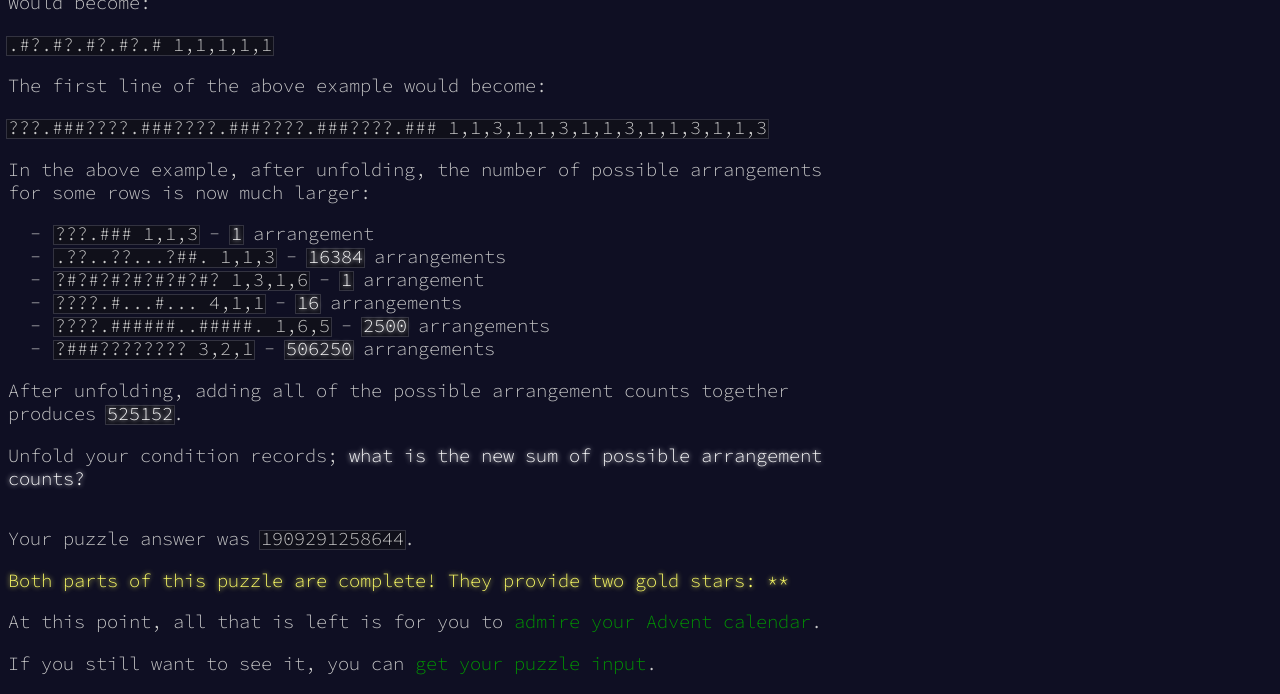
<file: site/day12.html>
<html lang="en-us">

<head>
  <meta charset="utf-8" />
  <title>Advent of Code 2023</title>
  <link rel="stylesheet" type="text/css" href="./assets/style.css" />
  <link rel="stylesheet" type="text/css" href="./assets/home.css" />
  <link rel="shortcut icon" href="./assets/favicon.png" />
  <script async src="./assets/header.js"></script>
</head>

<body>
  <header>
    <div>
      <h1 class="title-global"><a href="https://adventofcode.com/2023" target="_blank">Advent of Code</a></h1>
      <div class="user">John Dugan <span class="star-count"></span></div>
    </div>
    <div>
      <h1 class="title-event">&nbsp;&nbsp;<span class="title-event-wrap">{year=&gt;</span><a href="https://adventofcode.com/2023" target="_blank">2023</a><span class="title-event-wrap">}</span></h1>
      <nav>
        <ul>
          <li><a href="index.html">[Calendar]</a></li>
          <li><a href="https://adventofcode.com/2023/leaderboard/private/view/453227" target="_blank">[Aidn]</a></li>
          <li><a href="https://adventofcode.com/2023/leaderboard/private/view/251766" target="_blank">[Memphis]</a></li>
          <li><a href="https://adventofcode.com/2023/leaderboard/self" target="_blank">[Personal Stats]</a></li>
          <li><a href="https://adventofcode.com/2023/stats" target="_blank">[Stats]</a></li>
        </ul>
      </nav>
    </div>
  </header>
  <main>
    <article class="day-desc">
      <h2>--- Day 12: Hot Springs ---</h2>
      <p>You finally reach the hot springs! You can see steam rising from secluded areas attached to the primary, ornate building.</p>
      <p>As you turn to enter, the <a href="day11.html">researcher</a> stops you. "Wait - I thought you were looking for the hot springs, weren't you?" You indicate that this definitely looks like hot springs to you.</p>
      <p>"Oh, sorry, common mistake! This is actually the <a href="https://en.wikipedia.org/wiki/Onsen" target="_blank">onsen</a>! The hot springs are next door."</p>
      <p>You look in the direction the researcher is pointing and suddenly notice the <span title="I love this joke. I'm not sorry.">massive metal helixes</span> towering overhead. "This way!"</p>
      <p>It only takes you a few more steps to reach the main gate of the massive fenced-off area containing the springs. You go through the gate and into a small administrative building.</p>
      <p>"Hello! What brings you to the hot springs today? Sorry they're not very hot right now; we're having a <em>lava shortage</em> at the moment." You ask about the missing machine parts for Desert Island.</p>
      <p>"Oh, all of Gear Island is currently offline! Nothing is being manufactured at the moment, not until we get more lava to heat our forges. And our springs. The springs aren't very springy unless they're hot!"</p>
      <p>"Say, could you go up and see why the lava stopped flowing? The springs are too cold for normal operation, but we should be able to find one springy enough to launch <em>you</em> up there!"</p>
      <p>There's just one problem - many of the springs have fallen into disrepair, so they're not actually sure which springs would even be <em>safe</em> to use! Worse yet, their <em>condition records of which springs are damaged</em> (your puzzle input) are also damaged! You'll need to help them repair the damaged records.</p>
      <p>In the giant field just outside, the springs are arranged into <em>rows</em>. For each row, the condition records show every spring and whether it is <em>operational</em> (<code>.</code>) or <em>damaged</em> (<code>#</code>). This is the part of the condition records that is itself damaged; for some springs, it is simply <em>unknown</em> (<code>?</code>) whether the spring is operational or damaged.</p>
      <p>However, the engineer that produced the condition records also duplicated some of this information in a different format! After the list of springs for a given row, the size of each <em>contiguous group of damaged springs</em> is listed in the order those groups appear in the row. This list always accounts for every damaged spring, and each number is the entire size of its contiguous group (that is, groups are always separated by at least one operational spring: <code>####</code> would always be <code>4</code>, never <code>2,2</code>).</p>
      <p>So, condition records with no unknown spring conditions might look like this:</p>
      <pre><code>#.#.### 1,1,3
.#...#....###. 1,1,3
.#.###.#.###### 1,3,1,6
####.#...#... 4,1,1
#....######..#####. 1,6,5
.###.##....# 3,2,1</code></pre>
      <p>However, the condition records are partially damaged; some of the springs' conditions are actually <em>unknown</em> (<code>?</code>). For example:</p>
      <pre><code>???.### 1,1,3
.??..??...?##. 1,1,3
?#?#?#?#?#?#?#? 1,3,1,6
????.#...#... 4,1,1
????.######..#####. 1,6,5
?###???????? 3,2,1</code></pre>
      <p>Equipped with this information, it is your job to figure out <em>how many different arrangements</em> of operational and broken springs fit the given criteria in each row.</p>
      <p>In the first line (<code>???.### 1,1,3</code>), there is exactly <em>one</em> way separate groups of one, one, and three broken springs (in that order) can appear in that row: the first three unknown springs must be broken, then operational, then broken (<code>#.#</code>), making the whole row <code>#.#.###</code>.</p>
      <p>The second line is more interesting: <code>.??..??...?##. 1,1,3</code> could be a total of <em>four</em> different arrangements. The last <code>?</code> must always be broken (to satisfy the final contiguous group of three broken springs), and each <code>??</code> must hide exactly one of the two broken springs. (Neither <code>??</code> could be both broken springs or they would form a single contiguous group of two; if that were true, the numbers afterward would have been <code>2,3</code> instead.) Since each <code>??</code> can either be <code>#.</code> or <code>.#</code>, there are four possible arrangements of springs.</p>
      <p>The last line is actually consistent with <em>ten</em> different arrangements! Because the first number is <code>3</code>, the first and second <code>?</code> must both be <code>.</code> (if either were <code>#</code>, the first number would have to be <code>4</code> or higher). However, the remaining run of unknown spring conditions have many different ways they could hold groups of two and one broken springs:</p>
      <pre><code>?###???????? 3,2,1
.###.##.#...
.###.##..#..
.###.##...#.
.###.##....#
.###..##.#..
.###..##..#.
.###..##...#
.###...##.#.
.###...##..#
.###....##.#</code></pre>
      <p>In this example, the number of possible arrangements for each row is:</p>
      <ul>
        <li><code>???.### 1,1,3</code> - <code><em>1</em></code> arrangement</li>
        <li><code>.??..??...?##. 1,1,3</code> - <code><em>4</em></code> arrangements</li>
        <li><code>?#?#?#?#?#?#?#? 1,3,1,6</code> - <code><em>1</em></code> arrangement</li>
        <li><code>????.#...#... 4,1,1</code> - <code><em>1</em></code> arrangement</li>
        <li><code>????.######..#####. 1,6,5</code> - <code><em>4</em></code> arrangements</li>
        <li><code>?###???????? 3,2,1</code> - <code><em>10</em></code> arrangements</li>
      </ul>
      <p>Adding all of the possible arrangement counts together produces a total of <code><em>21</em></code> arrangements.</p>
      <p>For each row, count all of the different arrangements of operational and broken springs that meet the given criteria. <em>What is the sum of those counts?</em></p>
    </article>
    <p>Your puzzle answer was <code>7260</code>.</p>
    <article class="day-desc">
      <h2 id="part2">--- Part Two ---</h2>
      <p>As you look out at the field of springs, you feel like there are way more springs than the condition records list. When you examine the records, you discover that they were actually <em>folded up</em> this whole time!</p>
      <p>To <em>unfold the records</em>, on each row, replace the list of spring conditions with five copies of itself (separated by <code>?</code>) and replace the list of contiguous groups of damaged springs with five copies of itself (separated by <code>,</code>).</p>
      <p>So, this row:</p>
      <pre><code>.# 1</code></pre>
      <p>Would become:</p>
      <pre><code>.#?.#?.#?.#?.# 1,1,1,1,1</code></pre>
      <p>The first line of the above example would become:</p>
      <pre><code>???.###????.###????.###????.###????.### 1,1,3,1,1,3,1,1,3,1,1,3,1,1,3</code></pre>
      <p>In the above example, after unfolding, the number of possible arrangements for some rows is now much larger:</p>
      <ul>
        <li><code>???.### 1,1,3</code> - <code><em>1</em></code> arrangement</li>
        <li><code>.??..??...?##. 1,1,3</code> - <code><em>16384</em></code> arrangements</li>
        <li><code>?#?#?#?#?#?#?#? 1,3,1,6</code> - <code><em>1</em></code> arrangement</li>
        <li><code>????.#...#... 4,1,1</code> - <code><em>16</em></code> arrangements</li>
        <li><code>????.######..#####. 1,6,5</code> - <code><em>2500</em></code> arrangements</li>
        <li><code>?###???????? 3,2,1</code> - <code><em>506250</em></code> arrangements</li>
      </ul>
      <p>After unfolding, adding all of the possible arrangement counts together produces <code><em>525152</em></code>.</p>
      <p>Unfold your condition records; <em>what is the new sum of possible arrangement counts?</em></p>
    </article>
    <p>Your puzzle answer was <code>1909291258644</code>.</p>
    <p class="day-success">Both parts of this puzzle are complete! They provide two gold stars: **</p>
    <p><p>At this point, all that is left is for you to <a href="/index.html">admire your Advent calendar</a>.</p></p>
    <p>If you still want to see it, you can <a href="../data/day12/input.txt" target="_blank">get your puzzle input</a>.</p>
  </main>
</body>

</html>
</file>
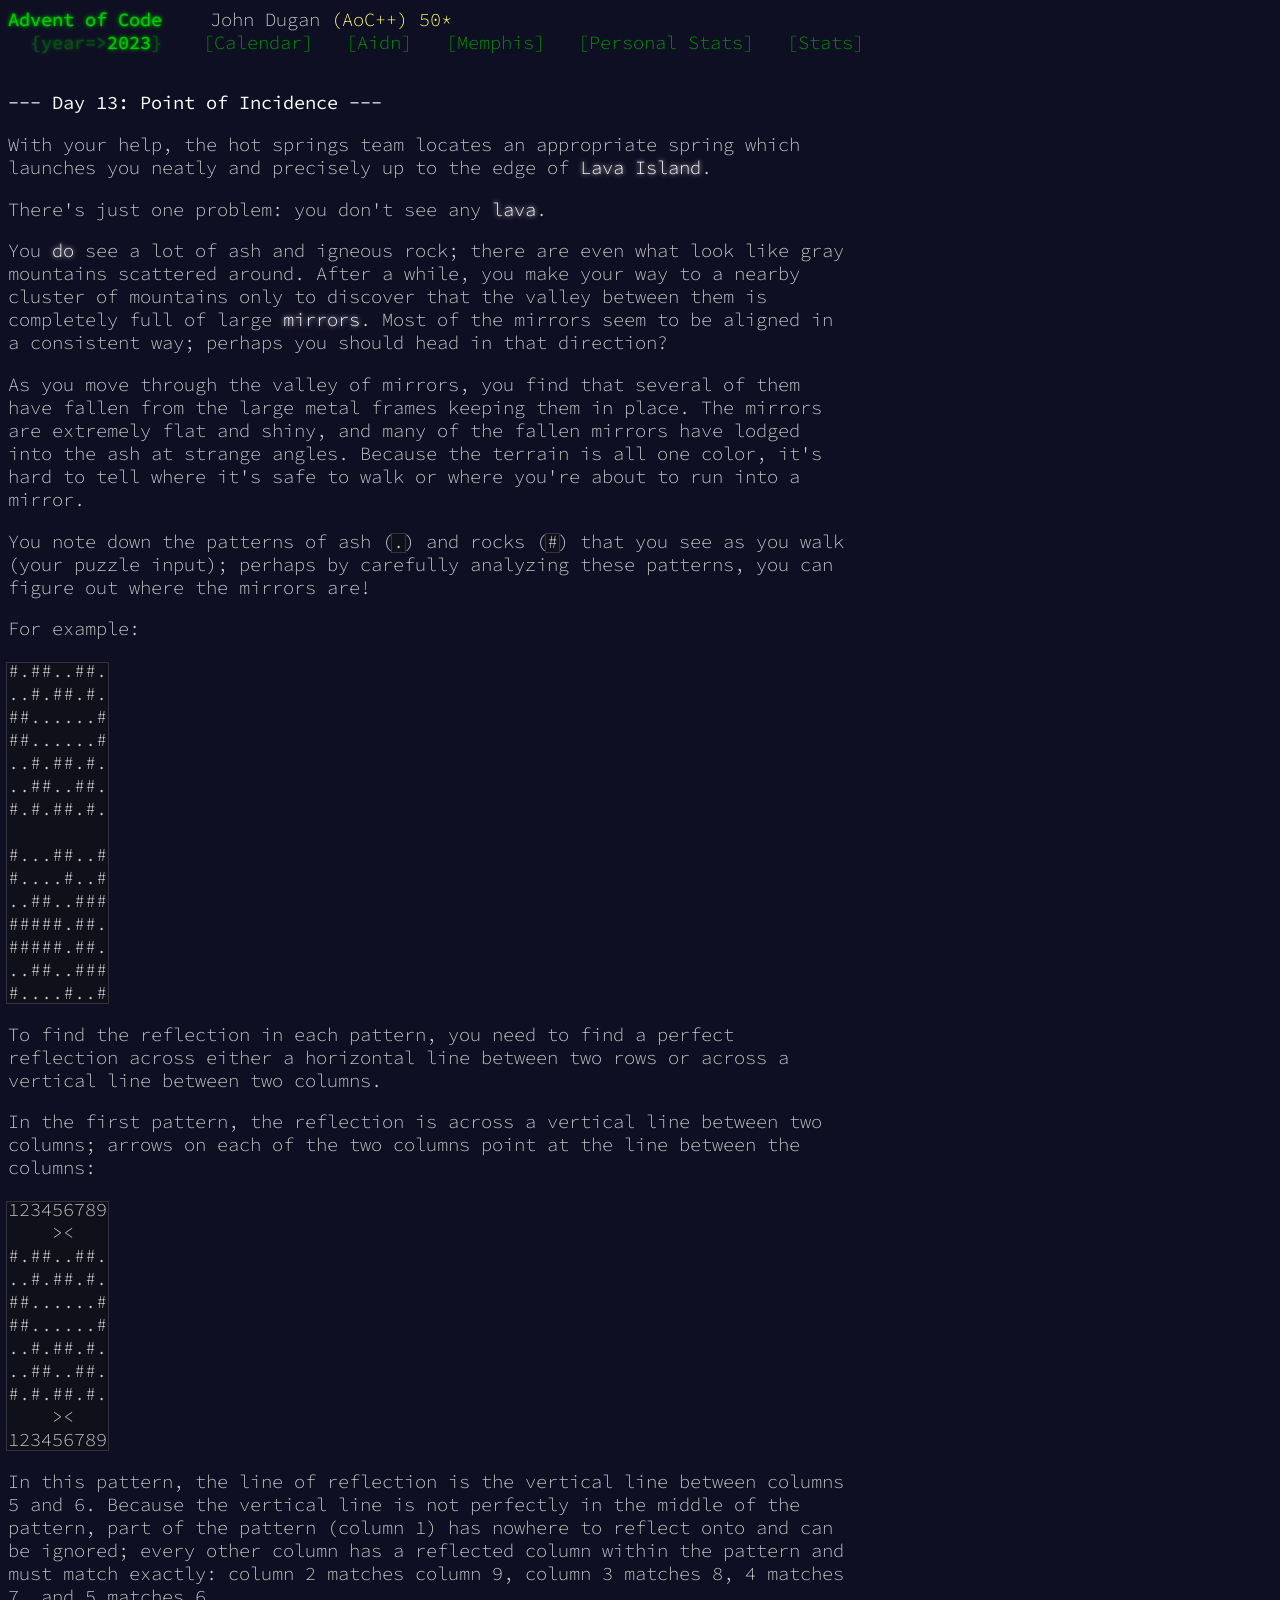
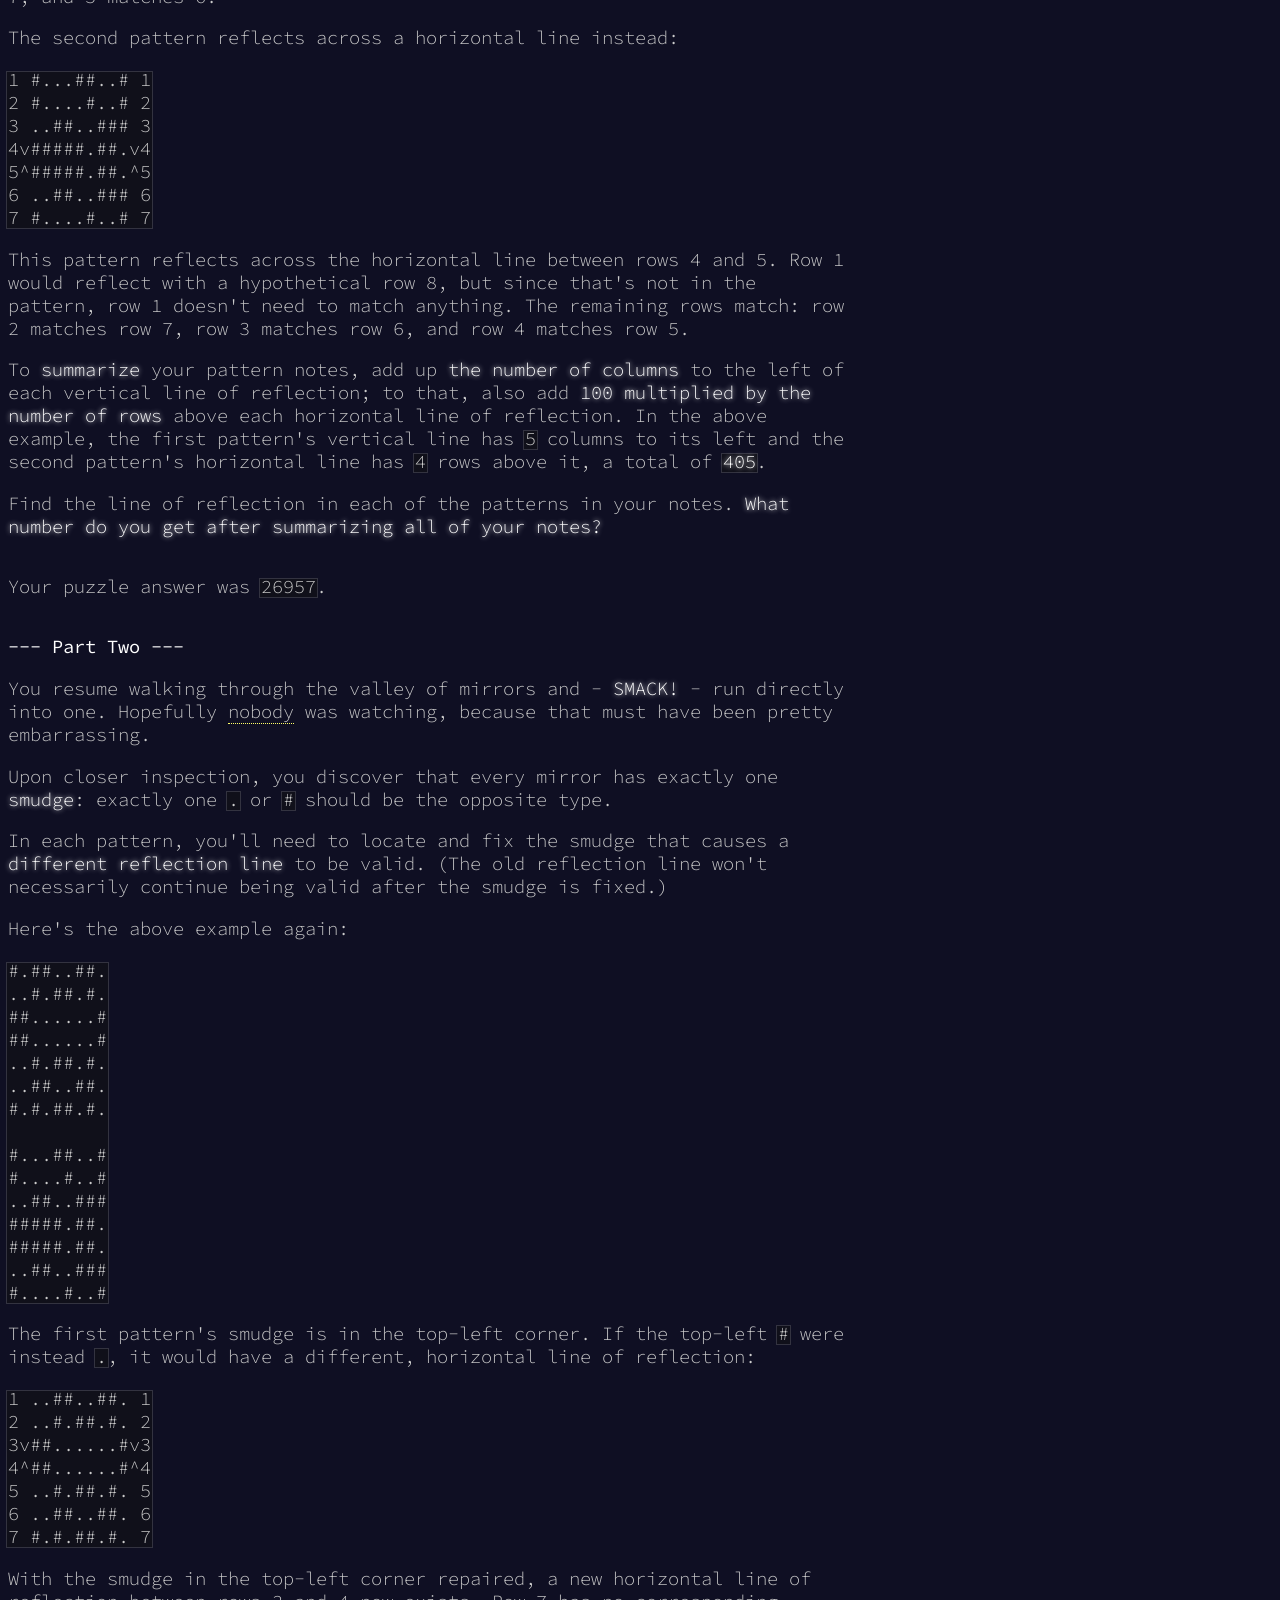
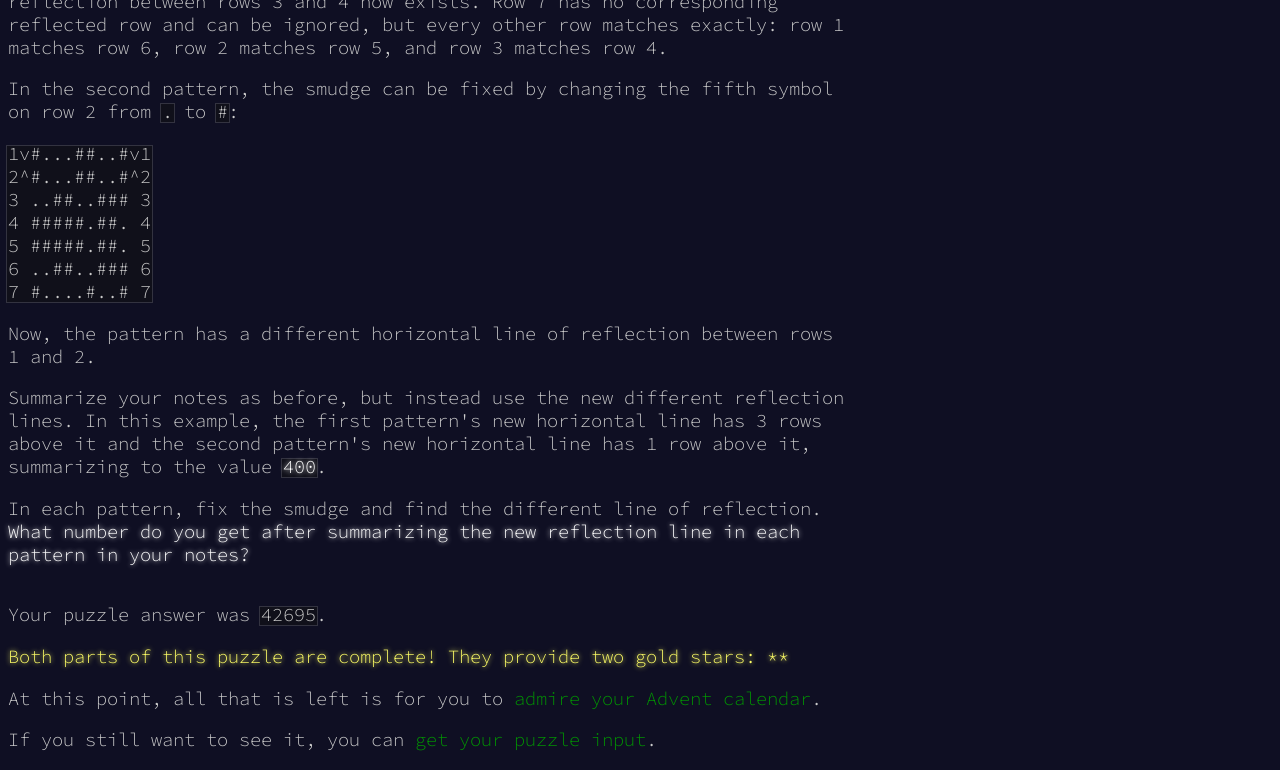
<file: site/day13.html>
<html lang="en-us">

<head>
  <meta charset="utf-8" />
  <title>Advent of Code 2023</title>
  <link rel="stylesheet" type="text/css" href="./assets/style.css" />
  <link rel="stylesheet" type="text/css" href="./assets/home.css" />
  <link rel="shortcut icon" href="./assets/favicon.png" />
  <script async src="./assets/header.js"></script>
</head>

<body>
  <header>
    <div>
      <h1 class="title-global"><a href="https://adventofcode.com/2023" target="_blank">Advent of Code</a></h1>
      <div class="user">John Dugan <span class="star-count"></span></div>
    </div>
    <div>
      <h1 class="title-event">&nbsp;&nbsp;<span class="title-event-wrap">{year=&gt;</span><a href="https://adventofcode.com/2023" target="_blank">2023</a><span class="title-event-wrap">}</span></h1>
      <nav>
        <ul>
          <li><a href="index.html">[Calendar]</a></li>
          <li><a href="https://adventofcode.com/2023/leaderboard/private/view/453227" target="_blank">[Aidn]</a></li>
          <li><a href="https://adventofcode.com/2023/leaderboard/private/view/251766" target="_blank">[Memphis]</a></li>
          <li><a href="https://adventofcode.com/2023/leaderboard/self" target="_blank">[Personal Stats]</a></li>
          <li><a href="https://adventofcode.com/2023/stats" target="_blank">[Stats]</a></li>
        </ul>
      </nav>
    </div>
  </header>
  <main>
    <article class="day-desc">
      <h2>--- Day 13: Point of Incidence ---</h2>
      <p>With your help, the hot springs team locates an appropriate spring which launches you neatly and precisely up to the edge of <em>Lava Island</em>.</p>
      <p>There's just one problem: you don't see any <em>lava</em>.</p>
      <p>You <em>do</em> see a lot of ash and igneous rock; there are even what look like gray mountains scattered around. After a while, you make your way to a nearby cluster of mountains only to discover that the valley between them is completely full of large <em>mirrors</em>.  Most of the mirrors seem to be aligned in a consistent way; perhaps you should head in that direction?</p>
      <p>As you move through the valley of mirrors, you find that several of them have fallen from the large metal frames keeping them in place. The mirrors are extremely flat and shiny, and many of the fallen mirrors have lodged into the ash at strange angles. Because the terrain is all one color, it's hard to tell where it's safe to walk or where you're about to run into a mirror.</p>
      <p>You note down the patterns of ash (<code>.</code>) and rocks (<code>#</code>) that you see as you walk (your puzzle input); perhaps by carefully analyzing these patterns, you can figure out where the mirrors are!</p>
      <p>For example:</p>
      <pre><code>#.##..##.
..#.##.#.
##......#
##......#
..#.##.#.
..##..##.
#.#.##.#.

#...##..#
#....#..#
..##..###
#####.##.
#####.##.
..##..###
#....#..#</code></pre>
      <p>To find the reflection in each pattern, you need to find a perfect reflection across either a horizontal line between two rows or across a vertical line between two columns.</p>
      <p>In the first pattern, the reflection is across a vertical line between two columns; arrows on each of the two columns point at the line between the columns:</p>
      <pre><code>123456789
    &gt;&lt;
#.##..##.
..#.##.#.
##......#
##......#
..#.##.#.
..##..##.
#.#.##.#.
    &gt;&lt;
123456789</code></pre>
      <p>In this pattern, the line of reflection is the vertical line between columns 5 and 6. Because the vertical line is not perfectly in the middle of the pattern, part of the pattern (column 1) has nowhere to reflect onto and can be ignored; every other column has a reflected column within the pattern and must match exactly: column 2 matches column 9, column 3 matches 8, 4 matches 7, and 5 matches 6.</p>
      <p>The second pattern reflects across a horizontal line instead:</p>
      <pre><code>1 #...##..# 1
2 #....#..# 2
3 ..##..### 3
4v#####.##.v4
5^#####.##.^5
6 ..##..### 6
7 #....#..# 7</code></pre>
      <p>This pattern reflects across the horizontal line between rows 4 and 5. Row 1 would reflect with a hypothetical row 8, but since that's not in the pattern, row 1 doesn't need to match anything. The remaining rows match: row 2 matches row 7, row 3 matches row 6, and row 4 matches row 5.</p>
      <p>To <em>summarize</em> your pattern notes, add up <em>the number of columns</em> to the left of each vertical line of reflection; to that, also add <em>100 multiplied by the number of rows</em> above each horizontal line of reflection. In the above example, the first pattern's vertical line has <code>5</code> columns to its left and the second pattern's horizontal line has <code>4</code> rows above it, a total of <code><em>405</em></code>.</p>
      <p>Find the line of reflection in each of the patterns in your notes. <em>What number do you get after summarizing all of your notes?</em></p>
    </article>
    <p>Your puzzle answer was <code>26957</code>.</p>
    <article class="day-desc">
      <h2 id="part2">--- Part Two ---</h2>
      <p>You resume walking through the valley of mirrors and - <em>SMACK!</em> - run directly into one. Hopefully <span title="Sorry, Nobody saw that.">nobody</span> was watching, because that must have been pretty embarrassing.</p>
      <p>Upon closer inspection, you discover that every mirror has exactly one <em>smudge</em>: exactly one <code>.</code> or <code>#</code> should be the opposite type.</p>
      <p>In each pattern, you'll need to locate and fix the smudge that causes a <em>different reflection line</em> to be valid. (The old reflection line won't necessarily continue being valid after the smudge is fixed.)</p>
      <p>Here's the above example again:</p>
      <pre><code>#.##..##.
..#.##.#.
##......#
##......#
..#.##.#.
..##..##.
#.#.##.#.

#...##..#
#....#..#
..##..###
#####.##.
#####.##.
..##..###
#....#..#</code></pre>
      <p>The first pattern's smudge is in the top-left corner. If the top-left <code>#</code> were instead <code>.</code>, it would have a different, horizontal line of reflection:</p>
      <pre><code>1 ..##..##. 1
2 ..#.##.#. 2
3v##......#v3
4^##......#^4
5 ..#.##.#. 5
6 ..##..##. 6
7 #.#.##.#. 7</code></pre>
      <p>With the smudge in the top-left corner repaired, a new horizontal line of reflection between rows 3 and 4 now exists. Row 7 has no corresponding reflected row and can be ignored, but every other row matches exactly: row 1 matches row 6, row 2 matches row 5, and row 3 matches row 4.</p>
      <p>In the second pattern, the smudge can be fixed by changing the fifth symbol on row 2 from <code>.</code> to <code>#</code>:</p>
      <pre><code>1v#...##..#v1
2^#...##..#^2
3 ..##..### 3
4 #####.##. 4
5 #####.##. 5
6 ..##..### 6
7 #....#..# 7</code></pre>
      <p>Now, the pattern has a different horizontal line of reflection between rows 1 and 2.</p>
      <p>Summarize your notes as before, but instead use the new different reflection lines. In this example, the first pattern's new horizontal line has 3 rows above it and the second pattern's new horizontal line has 1 row above it, summarizing to the value <code><em>400</em></code>.</p>
      <p>In each pattern, fix the smudge and find the different line of reflection. <em>What number do you get after summarizing the new reflection line in each pattern in your notes?</em></p>
    </article>
    <p>Your puzzle answer was <code>42695</code>.</p>
    <p class="day-success">Both parts of this puzzle are complete! They provide two gold stars: **</p>
    <p><p>At this point, all that is left is for you to <a href="/index.html">admire your Advent calendar</a>.</p></p>
    <p>If you still want to see it, you can <a href="../data/day13/input.txt" target="_blank">get your puzzle input</a>.</p>
  </main>
</body>

</html>
</file>
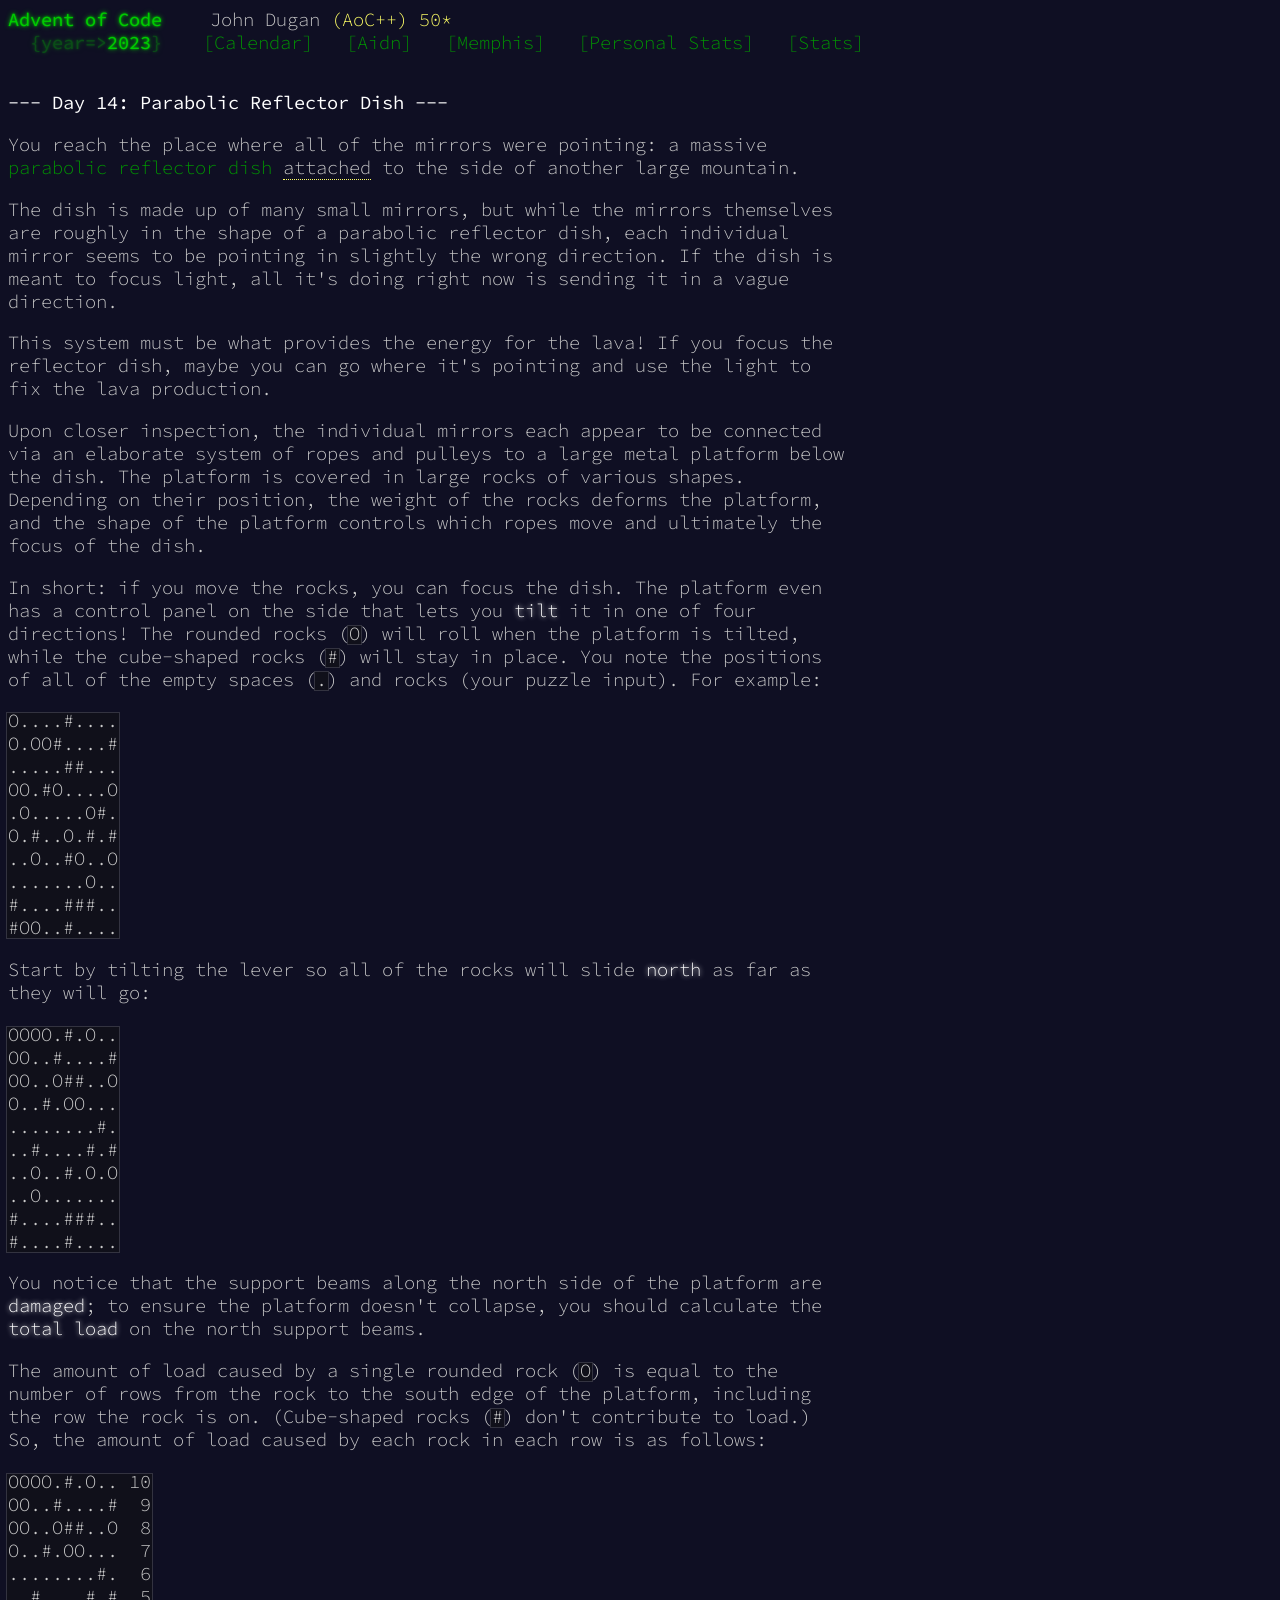
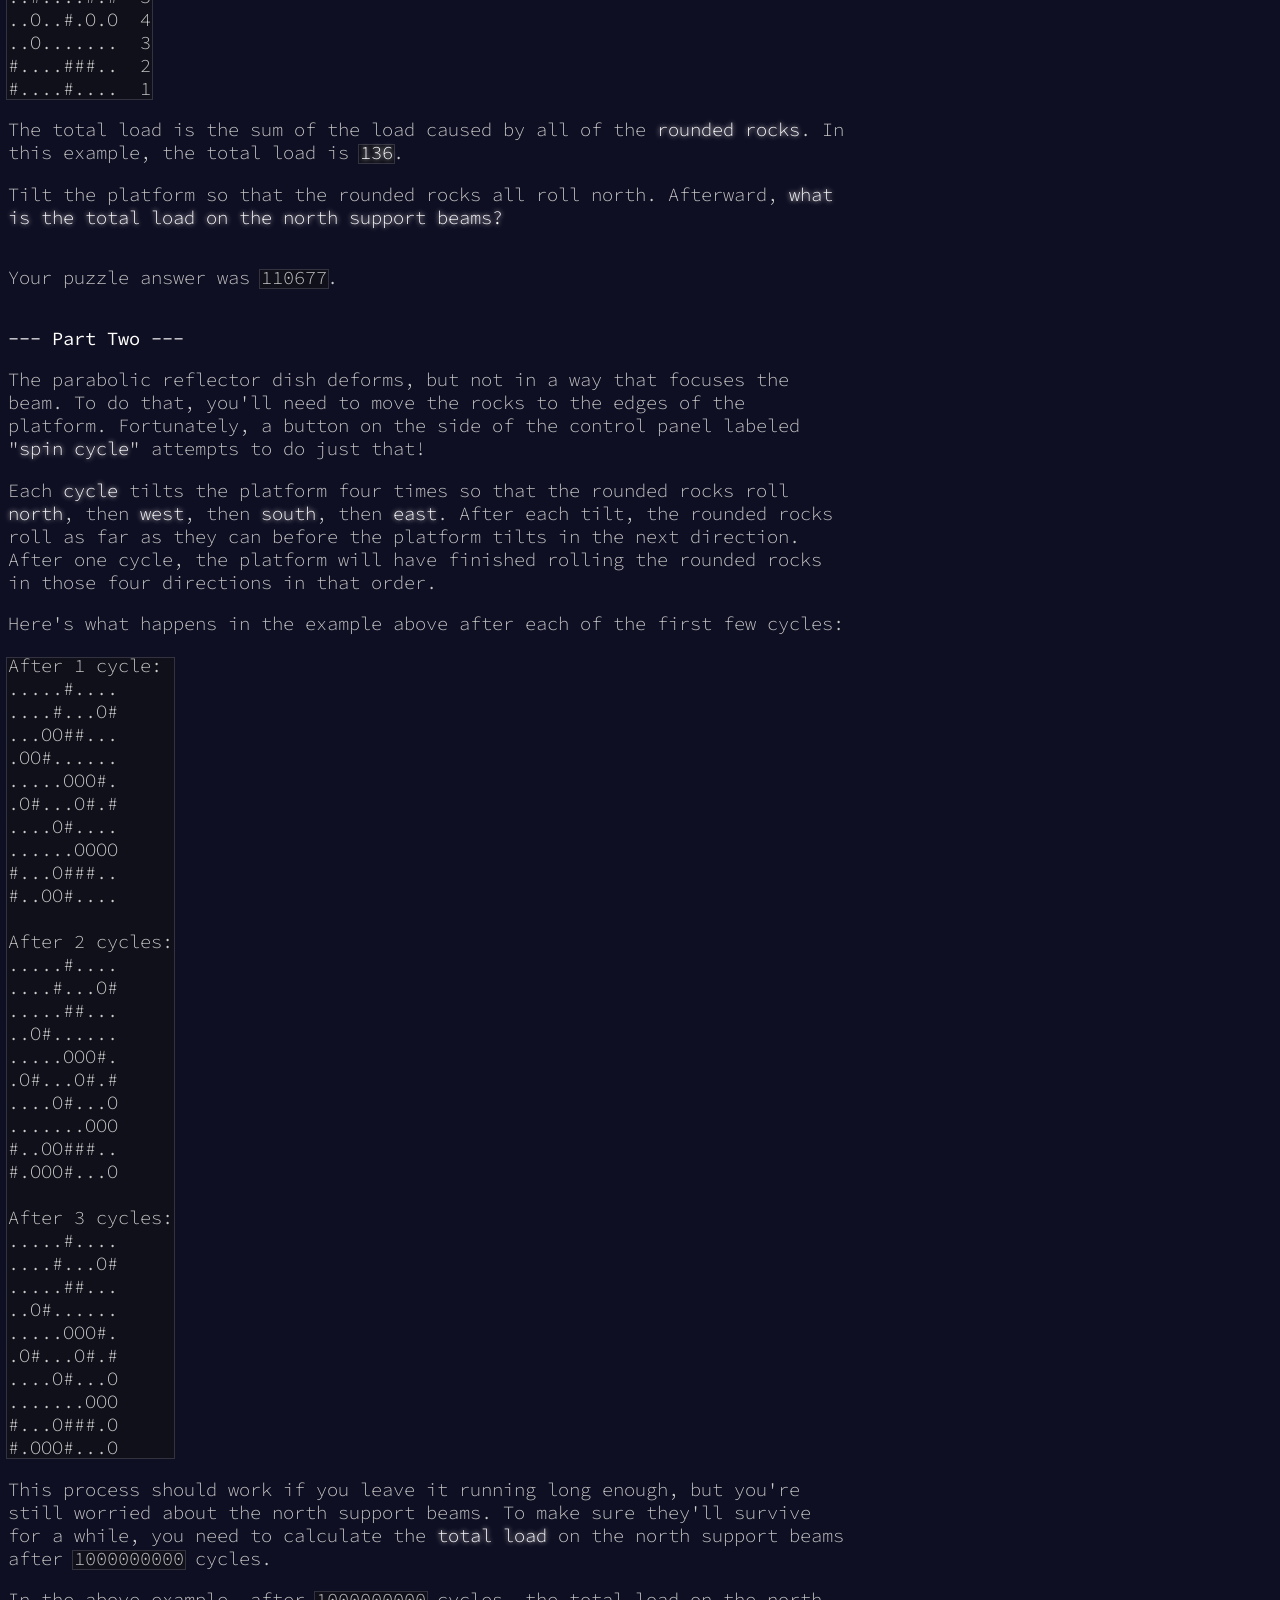
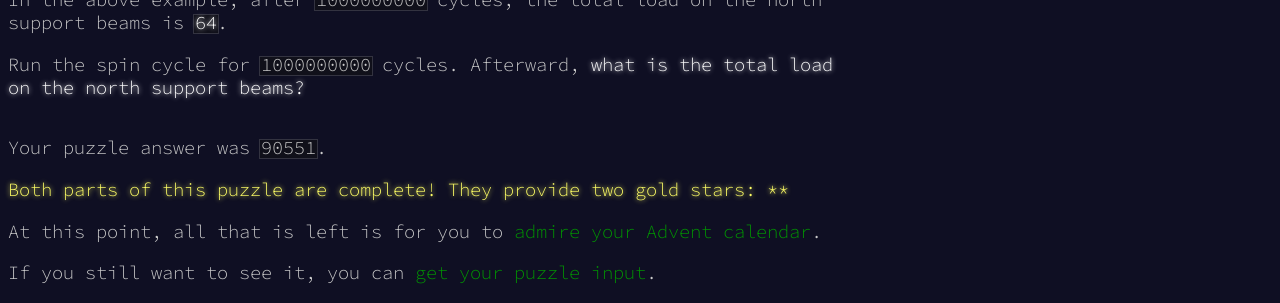
<file: site/day14.html>
<html lang="en-us">

<head>
  <meta charset="utf-8" />
  <title>Advent of Code 2023</title>
  <link rel="stylesheet" type="text/css" href="./assets/style.css" />
  <link rel="stylesheet" type="text/css" href="./assets/home.css" />
  <link rel="shortcut icon" href="./assets/favicon.png" />
  <script async src="./assets/header.js"></script>
</head>

<body>
  <header>
    <div>
      <h1 class="title-global"><a href="https://adventofcode.com/2023" target="_blank">Advent of Code</a></h1>
      <div class="user">John Dugan <span class="star-count"></span></div>
    </div>
    <div>
      <h1 class="title-event">&nbsp;&nbsp;<span class="title-event-wrap">{year=&gt;</span><a href="https://adventofcode.com/2023" target="_blank">2023</a><span class="title-event-wrap">}</span></h1>
      <nav>
        <ul>
          <li><a href="index.html">[Calendar]</a></li>
          <li><a href="https://adventofcode.com/2023/leaderboard/private/view/453227" target="_blank">[Aidn]</a></li>
          <li><a href="https://adventofcode.com/2023/leaderboard/private/view/251766" target="_blank">[Memphis]</a></li>
          <li><a href="https://adventofcode.com/2023/leaderboard/self" target="_blank">[Personal Stats]</a></li>
          <li><a href="https://adventofcode.com/2023/stats" target="_blank">[Stats]</a></li>
        </ul>
      </nav>
    </div>
  </header>
  <main>
    <article class="day-desc">
      <h2>--- Day 14: Parabolic Reflector Dish ---</h2>
      <p>You reach the place where all of the mirrors were pointing: a massive <a href="https://en.wikipedia.org/wiki/Parabolic_reflector" target="_blank">parabolic reflector dish</a> <span title="Why, where do you attach YOUR massive parabolic reflector dishes?">attached</span> to the side of another large mountain.</p>
      <p>The dish is made up of many small mirrors, but while the mirrors themselves are roughly in the shape of a parabolic reflector dish, each individual mirror seems to be pointing in slightly the wrong direction. If the dish is meant to focus light, all it's doing right now is sending it in a vague direction.</p>
      <p>This system must be what provides the energy for the lava! If you focus the reflector dish, maybe you can go where it's pointing and use the light to fix the lava production.</p>
      <p>Upon closer inspection, the individual mirrors each appear to be connected via an elaborate system of ropes and pulleys to a large metal platform below the dish. The platform is covered in large rocks of various shapes. Depending on their position, the weight of the rocks deforms the platform, and the shape of the platform controls which ropes move and ultimately the focus of the dish.</p>
      <p>In short: if you move the rocks, you can focus the dish. The platform even has a control panel on the side that lets you <em>tilt</em> it in one of four directions! The rounded rocks (<code>O</code>) will roll when the platform is tilted, while the cube-shaped rocks (<code>#</code>) will stay in place. You note the positions of all of the empty spaces (<code>.</code>) and rocks (your puzzle input). For example:</p>
      <pre><code>O....#....
O.OO#....#
.....##...
OO.#O....O
.O.....O#.
O.#..O.#.#
..O..#O..O
.......O..
#....###..
#OO..#....</code></pre>
      <p>Start by tilting the lever so all of the rocks will slide <em>north</em> as far as they will go:</p>
      <pre><code>OOOO.#.O..
OO..#....#
OO..O##..O
O..#.OO...
........#.
..#....#.#
..O..#.O.O
..O.......
#....###..
#....#....</code></pre>
      <p>You notice that the support beams along the north side of the platform are <em>damaged</em>; to ensure the platform doesn't collapse, you should calculate the <em>total load</em> on the north support beams.</p>
      <p>The amount of load caused by a single rounded rock (<code>O</code>) is equal to the number of rows from the rock to the south edge of the platform, including the row the rock is on. (Cube-shaped rocks (<code>#</code>) don't contribute to load.) So, the amount of load caused by each rock in each row is as follows:</p>
      <pre><code>OOOO.#.O.. 10
OO..#....#  9
OO..O##..O  8
O..#.OO...  7
........#.  6
..#....#.#  5
..O..#.O.O  4
..O.......  3
#....###..  2
#....#....  1</code></pre>
      <p>The total load is the sum of the load caused by all of the <em>rounded rocks</em>. In this example, the total load is <code><em>136</em></code>.</p>
      <p>Tilt the platform so that the rounded rocks all roll north. Afterward, <em>what is the total load on the north support beams?</em></p>
    </article>
    <p>Your puzzle answer was <code>110677</code>.</p>
    <article class="day-desc">
      <h2 id="part2">--- Part Two ---</h2>
      <p>The parabolic reflector dish deforms, but not in a way that focuses the beam. To do that, you'll need to move the rocks to the edges of the platform. Fortunately, a button on the side of the control panel labeled "<em>spin cycle</em>" attempts to do just that!</p>
      <p>Each <em>cycle</em> tilts the platform four times so that the rounded rocks roll <em>north</em>, then <em>west</em>, then <em>south</em>, then <em>east</em>. After each tilt, the rounded rocks roll as far as they can before the platform tilts in the next direction. After one cycle, the platform will have finished rolling the rounded rocks in those four directions in that order.</p>
      <p>Here's what happens in the example above after each of the first few cycles:</p>
      <pre><code>After 1 cycle:
.....#....
....#...O#
...OO##...
.OO#......
.....OOO#.
.O#...O#.#
....O#....
......OOOO
#...O###..
#..OO#....

After 2 cycles:
.....#....
....#...O#
.....##...
..O#......
.....OOO#.
.O#...O#.#
....O#...O
.......OOO
#..OO###..
#.OOO#...O

After 3 cycles:
.....#....
....#...O#
.....##...
..O#......
.....OOO#.
.O#...O#.#
....O#...O
.......OOO
#...O###.O
#.OOO#...O</code></pre>
      <p>This process should work if you leave it running long enough, but you're still worried about the north support beams. To make sure they'll survive for a while, you need to calculate the <em>total load</em> on the north support beams after <code>1000000000</code> cycles.</p>
      <p>In the above example, after <code>1000000000</code> cycles, the total load on the north support beams is <code><em>64</em></code>.</p>
      <p>Run the spin cycle for <code>1000000000</code> cycles. Afterward, <em>what is the total load on the north support beams?</em></p>
    </article>
    <p>Your puzzle answer was <code>90551</code>.</p>
    <p class="day-success">Both parts of this puzzle are complete! They provide two gold stars: **</p>
    <p><p>At this point, all that is left is for you to <a href="/index.html">admire your Advent calendar</a>.</p></p>
    <p>If you still want to see it, you can <a href="../data/day14/input.txt" target="_blank">get your puzzle input</a>.</p>
  </main>
</body>

</html>
</file>
<file: site/assets/style.css>
@import url('https://fonts.googleapis.com/css2?family=Source+Code+Pro:wght@300');

body {
  background: #0f0f23; /*337 x 5*/
  color: #cccccc;
  font-family: "Source Code Pro", monospace;
  font-weight: 300;
  font-size: 14pt;
  min-width: 60em;
}
img { border:0; }
a { outline:0; }
main, figure, figcaption { display:block; }
pre, code { font-family: "Source Code Pro", monospace; }
header, main {
  -webkit-text-size-adjust: none;
}

a {
  text-decoration: none;
  color: #009900;
}
a:hover, a:focus {
  color: #99ff99;
}
h1, h2 {
  font-size: 1em;
  font-weight: normal;
}
code {
  position: relative;
  display: inline-block;
  margin: 0;
  padding: 0;
}
code:before {
  z-index: -1;
  content: "";
  position: absolute;
  display: block;
  left: -2px;
  right: -2px;
  top: 3px;
  bottom: 0px;
  border: 1px solid #333340;
  background: #10101a;
}
pre.wrap {
  max-width: 100%;
  white-space: pre-wrap;
}

.quiet {
  opacity: .5;
}
p.wrap {
  width: 45em;
}

.hidden-until-hover {
  border: 1px dotted gray;
  overflow: hidden;
  position: relative;
  padding: 0 .5em;
  transition: border-color 0s linear 5s;
}
.hidden-until-hover:before {
  content: "(hover to reveal)";
  position: absolute;
  opacity: .5;
  text-align: center;
  left: 0;
  top: 0;
  width: 100%;
  overflow: hidden;
  transition: width 0s linear 5s;
}
.hidden-until-hover > * {
  visibility: hidden;
  transition: visibility 0s linear 5s;
}
.hidden-until-hover:hover {
  transition: border-color 0s linear 1s;
  border-color: transparent;
}
.hidden-until-hover:hover:before {
  content: "( keep hovering )";
  transition: width 0s linear 1s;
  width: 0;
}
.hidden-until-hover:hover > * {
  transition: visibility 0s linear 1s;
  visibility: visible;
}

.warning:not(.warning-active) {
  transition: color 1s, opacity 1s;
}
.warning-active {
  color: #ff0000;
  opacity: 1;
}

.star-count {
  color: #ffff66;
}
.supporter-badge {
  color: #ffff66;
}
a.supporter-badge:hover, a.supporter-badge:focus {
  text-decoration: none;
  color: #ffffcc;
  text-shadow: 0 0 5px #ffff66;
}
.sponsor-badge {
  color: #79a2d8;
}
a.sponsor-badge:hover, a.sponsor-badge:focus {
  text-decoration: none;
  color: #ccdbed;
  text-shadow: 0 0 5px #79a2d8;
}

#sidebar {
  width: 200px;
  float: right;
  margin: 0 15px 2em 2em;
  position: relative;
  z-index: 10;
}
#sponsor {
  margin-bottom: 2.5em;
}

header {
  white-space: nowrap;
  cursor: default;
  z-index: 100;
  margin-bottom: 2em;
}
header h1 {
  display: inline-block;
  margin: 0;
  padding-right: 1em;
}
header h1 a, header h1 span {
  display: inline-block;
  text-decoration: none;
  color: #00cc00;
  text-shadow: 0 0 2px #00cc00, 0 0 5px #00cc00;
}
header h1 a:hover, header h1 a:focus {
  color: #99ff99;
  text-shadow: 0 0 2px #99ff99, 0 0 5px #99ff99;
}
header h1.title-event .title-event-wrap {
  opacity: .33;
  white-space: pre;
}
header .user {
  display: inline-block;
  padding-left: 1em;
}
header nav {
  display: inline-block;
}
header nav ul {
  list-style-type: none;
  padding: 0;
  margin: 0;
  display: inline-block;
}
header nav li {
  display: inline-block;
  padding: 0 .6em;
}
header nav a {
  display: inline-block;
  text-decoration: none;
  outline: none;
}

input[type="text"], textarea {
  background: transparent;
  color: inherit;
  border: 1px solid #666666;
  background: #10101a;
  padding: 0 2px;
  font-family: inherit;
  font-size: inherit;
  margin: 0;
}
textarea {
  vertical-align: top;
}

label img {
  vertical-align: bottom;
  position: relative;
  top: -3px;
  margin-right: .3em;
}
input[type="radio"] { display: none; }
input[type="radio"] ~ span {
  cursor: pointer;
  display: inline-block;
}
input[type="radio"] ~ span:before {
  content: "( ) ";
}
input[type="radio"] ~ span:hover, input[type="radio"] ~ span:focus {
  background-color: #19193b;
}
input[type="radio"]:checked ~ span {
  color: #ffffff;
}
input[type="radio"]:checked ~ span:before {
  content: "(O) ";
}
input[type="checkbox"] { display: none; }
input[type="checkbox"] ~ span {
  cursor: pointer;
  display: inline-block;
}
input[type="checkbox"] ~ span:before {
  content: "[ ] ";
}
input[type="checkbox"] ~ span:hover, input[type="checkbox"] ~ span:focus {
  background-color: #19193b;
}
input[type="checkbox"]:checked ~ span {
  color: #ffffff;
}
input[type="checkbox"]:checked ~ span:before {
  content: "[X] ";
}
input[type="checkbox"]:disabled ~ span {
  opacity: .3;
  cursor: default;
}
input[type="checkbox"]:disabled ~ span:before {
  content: "[-] ";
}
input[type="checkbox"]:disabled ~ span:hover {
  background-color: transparent;
}


input[type="submit"] {
  background: transparent;
  border: 0;
  font-family: inherit;
  font-size: inherit;
  margin: 0;
  padding: 0;
  color: #009900;
  cursor: pointer;
}
input[type="submit"]:hover, input[type="submit"]:focus {
  color: #99ff99;
}
*::-moz-focus-inner {
  padding: 0;
  border: 0
}

article {
  width: 45em;
  margin-bottom: 2em;
  margin-top: 2em;
}
article:first-of-type {
  margin-top: 0;
}
article h2 {
  color: #ffffff;
  margin-top: 1em;
  margin-bottom: 1em;
  white-space: nowrap;
}
article h2 + * {
  margin-top: 0;
}
article em {
  color: #ffffff;
  font-style: normal;
  text-shadow: 0 0 5px #ffffff;
}
article em.star {
  color: #ffff66;
  font-style: normal;
  text-shadow: 0 0 5px #ffff66;
}
article a {
  white-space: nowrap;
}
article .aside {
  opacity: .6;
}
article ul {
  list-style-type: none;
  padding: 0;
}
article li {
  padding-left: 2.5em;
  position: relative;
}
article li:before {
  content: "\00a0\00a0-\00a0";
  position: absolute;
  left: 0;
  top: 0;
}
article *[title] {
    border-bottom: 1px dotted #ffff66;
}

.day-success {
  color: #ffff66;
  text-shadow: 0 0 5px #ffff66;
}

form#settings input[type="radio"] ~ span {
  min-width: 30em;
}
form#settings input[type="checkbox"] ~ span {
  min-width: 30em;
}

.share {
  color: #009900;
  cursor: default;
  transition: color .2s 1s;
  /*position: relative;*/
}
.share:hover, .share:focus-within {
  color: #aaffaa;
  transition: color .2s 0s;
}
.share .share-content {
  /*position: absolute; background: #0f0f23;*/
  display: inline-block;
  vertical-align: text-bottom;
  white-space: nowrap;
  overflow: hidden;
  max-width: 0;
  transition: max-width .2s 1s;
}
.share .share-content:before {
  content: "\00a0";
}
.share .share-content:after {
  /*content: "]";*/
}
.share:hover .share-content, .share:focus-within .share-content {
  max-width: 45em;
  transition: max-width .2s 0s;
}

.puzzle-input {
  border: 1px solid #999999;
  background: #333333;
  color: #ffffff;
  text-shadow: 0 0 5px #ffffff;
}

.calendar {
  cursor: default;
  -webkit-user-select: none;
  -khtml-user-select: none;
  -moz-user-select: -moz-none;
  -o-user-select: none;
  user-select: none;
}
.calendar > span {
  color: #333333;
}
.calendar > a {
  text-decoration: none;
  color: #666666;
  outline: none;
  cursor: default;
}
.calendar a:hover, .calendar a:focus {
  background-color: #1e1e46;
  background-color: rgba(119,119,165,.2);
  cursor: pointer;
}
#calendar-countdown {
  padding-left: .5em;
  color: #cccccc;
}
.calendar .calendar-day { color: #666666; }
.calendar a .calendar-day { color: #cccccc; }
.calendar a .calendar-mark-complete,
.calendar a .calendar-mark-verycomplete { visibility: hidden; }
.calendar a.calendar-complete     .calendar-mark-complete,
.calendar a.calendar-verycomplete .calendar-mark-complete { visibility: visible; color: #ffff66; }
.calendar a.calendar-verycomplete .calendar-mark-verycomplete { visibility: visible; color: #ffff66; }

.calendar .calendar-day-new               { animation: anim-day-new 5s; }
.calendar .calendar-day-new .calendar-day { animation: anim-day-new-day 5s; }
@keyframes anim-day-new {
  0%   { color: #333333; text-shadow: 0 0 5px transparent; }
  25%  { color: #ffffff; text-shadow: 0 0 5px #ffffff; }
  100% { color: #666666; text-shadow: 0 0 5px transparent; }
}
@keyframes anim-day-new-day {
  0%   { color: #666666; text-shadow: 0 0 5px transparent; }
  25%  { color: #ffffff; text-shadow: 0 0 5px #ffffff; }
  100% { color: #cccccc; text-shadow: 0 0 5px transparent; }
}

.eventlist-event {
  white-space: pre;
}

.stats > span, .stats > span .stats-firstonly, .stats > span .stats-both {
  color: #666666;
}
.stats > a {
  color: #cccccc;
  min-width: 35em;
  display: inline-block;
}
.stats > a:hover, .stats > a:focus {
  background-color: #1e1e46;
}
.stats-firstonly {
  color: #9999cc;
}
.stats-both {
  color: #ffff66;
}

.leaderboard-daylinks {
  cursor: default;
}
.leaderboard-daylinks-selected {
  color: #ffffff;
  text-shadow: 0 0 5px #ffffff;
}
.leaderboard-daydesc-first {
  color: #9999cc;
}
.leaderboard-daydesc-both {
  color: #ffff66;
}
.leaderboard-entry {
  white-space: pre;
}
.leaderboard-entry .leaderboard-totalscore {
  color: #ffffff;
}
.leaderboard-anon {
  opacity: .6;
}
.leaderboard-userphoto {
  display: inline-block;
  height: 20px;
  width: 20px;
  margin: 0 .5em;
  text-align: center;
}
.leaderboard-userphoto img {
  height: 20px;
  max-width: 20px;
  vertical-align: middle;
  position: relative;
  top: -2px;
}
.leaderboard-time {
  opacity: .5;
}

.privboard-row {
  white-space: pre;
}
.privboard-name {
  vertical-align: text-bottom;
}
.privboard-days > span    { display: inline-block; color: #333333; }
.privboard-days > a       { display: inline-block; }
.privboard-star-locked    { visibility: hidden; }
.privboard-star-unlocked  { color: #333333; }
.privboard-star-firstonly { color: #9999cc; }
.privboard-star-both      { color: #ffff66; }
.privboard-delbtn { opacity:.33; }
.privboard-row:hover .privboard-delbtn { opacity:1; }

.sponsors {
  width: 46em; /*76 characters*/
}
.sponsor {
  margin: 1em 0;
}
</file>
<file: site/assets/home.css>
/*---------------------------------------------------------
   main
-----------------------------------------------------------*/

.calendar .calendar-color-k { color:#6b4d3b; }
.calendar .lavafall {
  position: relative;
}
.calendar .lavafall > span {
  position: absolute;
  animation: anim-calendar-lavafall 3s linear infinite;
  display: inline-block;
  pointer-events: none;
}
@keyframes anim-calendar-lavafall {
    0% { transform: translateY(0);   opacity:0.0; color:#faa718; text-shadow: 0 0 3px #faa718, 0 0 5px #faa718, 0 0 10px #faa718, 0 0 15px #faa718, 0 0 20px #faa718; }
   20% {                             opacity:0.8; }
   80% {                             opacity:0.8; }
  100% { transform: translateY(3ch); opacity:0.0; color:#df2308; text-shadow: 0 0 3px #df2308, 0 0 5px #df2308, 0 0 10px #df2308, 0 0 15px #df2308, 0 0 20px #df2308; }
}

.calendar .calendar-color-g { color:#00cc00; }
.calendar .gearfall {
  position: relative;
}
.calendar .gearfall > span {
  position: absolute;
  animation: anim-calendar-gearfall-b 3s linear infinite;
  display: inline-block;
  color: #d4dde4;
  pointer-events: none;
}
.calendar .gearfall > span.gearfall-whozit, .calendar .gearfall > span.gearfall-whatzit, .calendar .gearfall > span.gearfall-thingamabob {
  animation-name: anim-calendar-gearfall-t;
}
@keyframes anim-calendar-gearfall-b {
    0% { transform: translateY(0)   rotate(0)     translateY(-.5ch); opacity:0.0; }
   20% {                                                             opacity:1.0; }
   80% {                                                             opacity:1.0; }
  100% { transform: translateY(4ch) rotate(2turn) translateY(-.5ch); opacity:0.0; }
}
@keyframes anim-calendar-gearfall-t {
    0% { transform: translateY(0)   rotate(0)     translateY(.5ch); opacity:0.0; }
   10% {                                                            opacity:1.0; }
   90% {                                                            opacity:1.0; }
  100% { transform: translateY(4ch) rotate(2turn) translateY(.5ch); opacity:0.0; }
}

.calendar .calendar-color-s { color:#e3b585; }
.calendar .snowfall {
  position: relative;
}
.calendar .snowfall > span {
  position: absolute;
  animation: anim-calendar-snowfall 10s linear infinite;
  display: inline-block;
  color: #ffffff;
  pointer-events: none;
}
@keyframes anim-calendar-snowfall {
    0% { transform: translate(0,0)      rotate(0);       opacity:0.0; }
   10% {                                                 opacity:0.8; }
  100% { transform: translate(1ch, 6ch) rotate(0.5turn); opacity:0.0; }
}

.calendar .calendar-color-m { color:#d4dde4; }
.calendar .calendar-color-b { color:#5555bb; }
.calendar .calendar-color-v { color:#df2308; text-shadow:0 0 5px #df2308, 0 0 10px #df2308; }
.calendar .islefall {
  position: relative;
}
.calendar .islefall > span {
  position: absolute;
  animation: anim-calendar-islefall 3s linear infinite;
  display: inline-block;
  color: #ccccff;
  text-shadow: 0 0 3px #ccccff, 0 0 5px #ccccff, 0 0 10px #ffffff, 0 0 15px #ffffff;
  pointer-events: none;
}
@keyframes anim-calendar-islefall {
    0% { transform: translateY(0);   opacity:0.0; }
   10% {                             opacity:0.8; }
  100% { transform: translateY(6ch); opacity:0.0; }
}

.calendar .calendar-color-y { color:#ffff66; text-shadow:0 0 5px #ffff66, 0 0 10px #ffff66; }
.calendar .calendar-color-i { color:#a25151; }
.calendar .calendar-color-a { color:#a5a8af; }
.calendar .calendar-color-l { color:#ccccff; }
.calendar .calendar-color-n { color:#9b715b; }
.calendar .calendar-color-w { color:#ffffff; }
.calendar .sandfall {
  position: relative;
}
.calendar .sandfall > span {
  position: absolute;
  animation: anim-calendar-sandfall 3s linear infinite;
  display: inline-block;
  color: #e3b585;
  pointer-events: none;
}
@keyframes anim-calendar-sandfall {
    0% { transform: translateY(0);     opacity:0.0; }
   10% {                               opacity:0.8; }
   90% {                               opacity:0.8; }
  100% { transform: translateY(7.5ch); opacity:0.0; }
}
</file>
